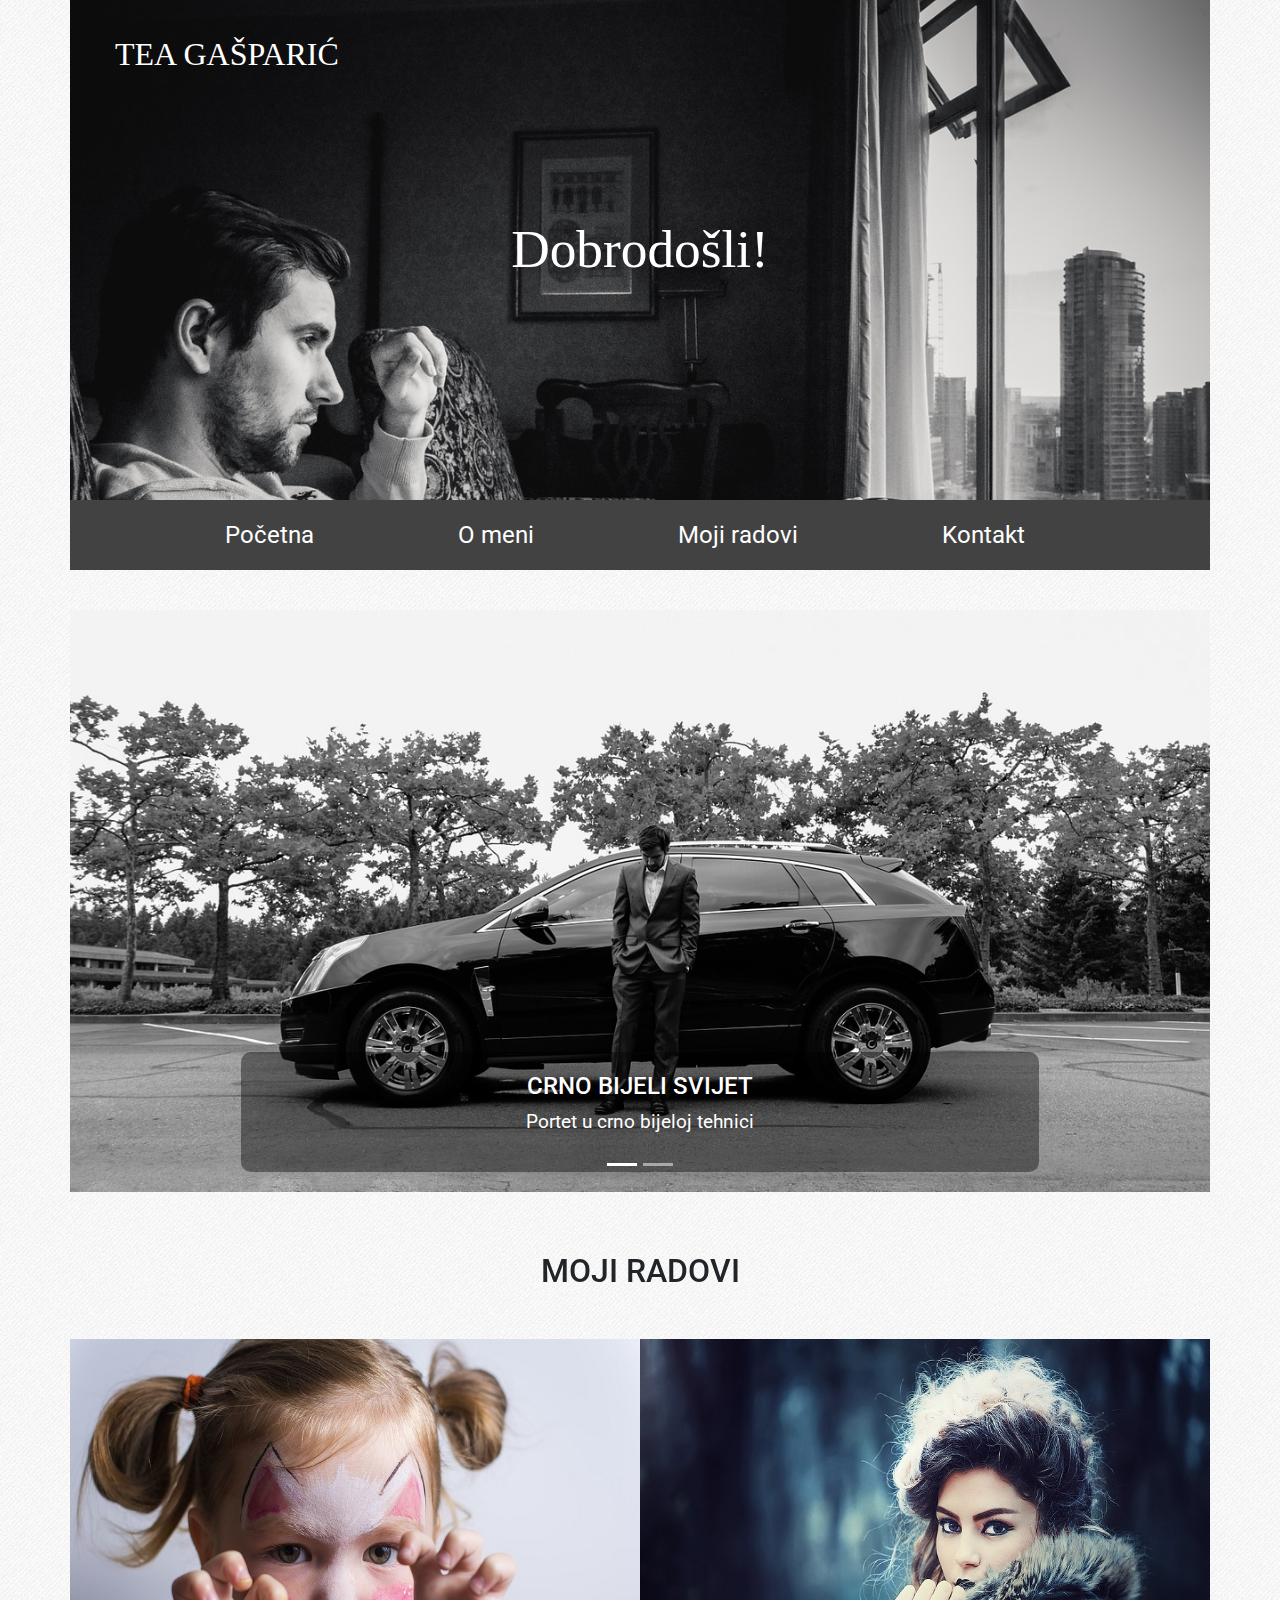
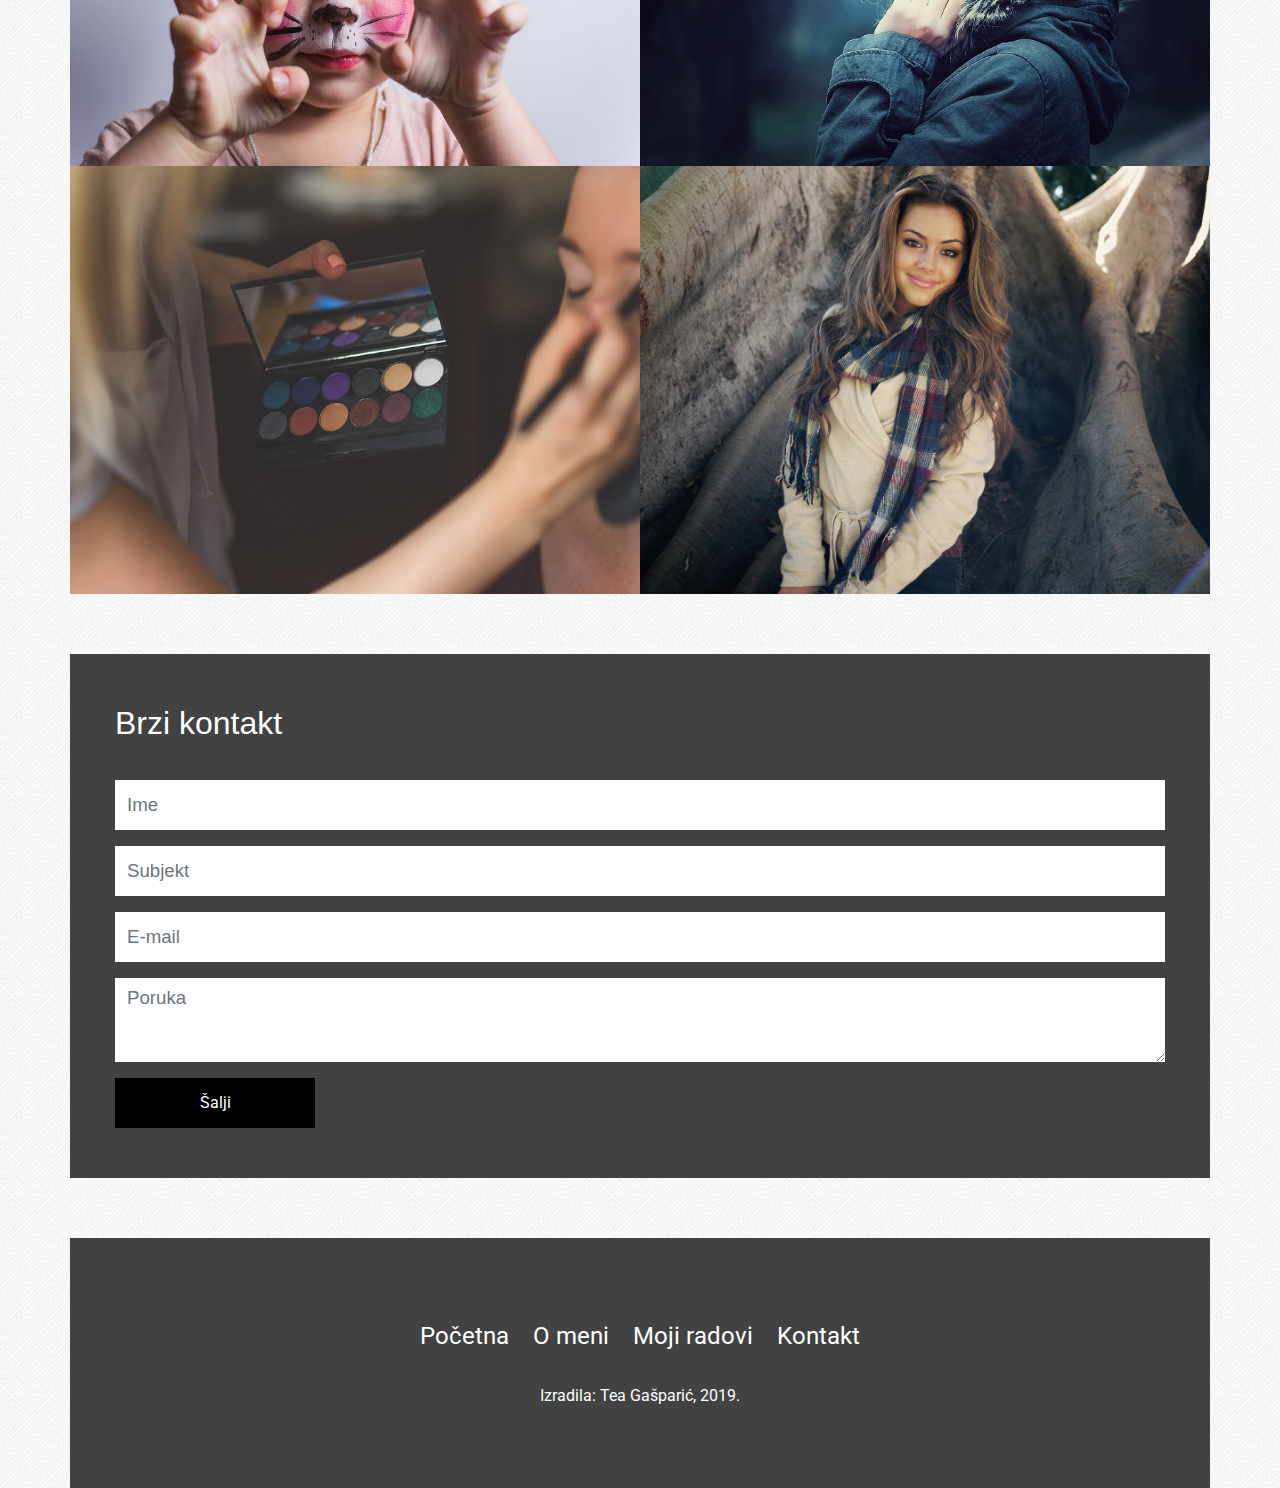
<file: index.html>
<!doctype html>
<html lang="hr">
	<head>
		<meta charset="utf-8">
		<meta name="viewport" content="width=device-width, initial-scale=1, shrink-to-fit=no">
		<title>Tea Gašparić, portfolio</title>
		<link rel="stylesheet" href="bootstrap/bootstrap.min.css">
		<link href="https://fonts.googleapis.com/css?family=Lobster|Roboto" rel="stylesheet">
		<link rel="stylesheet" href="https://use.fontawesome.com/releases/v5.5.0/css/all.css">
		<link rel="stylesheet" href="lightbox/css/lightbox.css">
		<link rel="stylesheet" href="style.css">
	</head>
	<body>
		<div class="container">
			<!-- ************** Zaglavlje / početak ************** -->
			<div class="row zaglavlje">
				<div class="col">
					<a href="index.html">Tea Gašparić</a>
					<p>Dobrodošli!</p>
				</div>
			</div>
			<!-- ************** Zaglavlje / kraj ************** -->

			<!-- ************** Navigacija / početak ************** -->
			<div class="row navigacija">
				<div class="col">
					<div class="hamburger">
						<span class="fas fa-bars"></span>
					</div>
					<ul class="main-menu">
						<li><a href="index.html">Početna</a></li>
						<li><a href="o_meni.html">O meni</a></li>
						<li><a href="moji_radovi.html">Moji radovi</a></li>
						<li><a href="kontakt.html">Kontakt</a></li>
					</ul>
				</div>
			</div>
			<!-- ************** Navigacija / kraj ************** -->

			<!-- ************** Carousel / početak ************** -->
			<div class="row slider">
				<div class="col">
					<div id="carouselIndicators" class="carousel slide carousel-fade" data-ride="carousel">
						<ol class="carousel-indicators">
							<!-- ************** Indikatori / početak ************** -->
							<li data-target="#carouselIndicators" data-slide-to="0" class="active"></li>
							<li data-target="#carouselIndicators" data-slide-to="1"></li>

							<!-- ************** Indikatori / kraj ************** -->
						</ol>
						<div class="carousel-inner">
							<!-- ************** Slideovi / početak ************** -->
							<div class="carousel-item active">
								<img class="d-block w-100" src="slike/slika1_slider.jpg" alt="Prvi slide">
								<div class="carousel-caption d-none d-md-block">
									<h2>Crno bijeli svijet</h2>
									<p>Portet u crno bijeloj tehnici</p>
								</div>
							</div>
							<div class="carousel-item">
								<img class="d-block w-100" src="slike/slika2_slider.jpg" alt="Drugi slide">
								<div class="carousel-caption d-none d-md-block">
									<h2>Model</h2>
									<p>Portret za reklamu</p>
								</div>
							</div>

							<!-- ************** Slideovi / kraj ************** -->
						</div>
						<a class="carousel-control-prev" href="#carouselIndicators" role="button" data-slide="prev">
							<span class="carousel-control-prev-icon" aria-hidden="true"></span>
						</a>
						<a class="carousel-control-next" href="#carouselIndicators" role="button" data-slide="next">
							<span class="carousel-control-next-icon" aria-hidden="true"></span>
						</a>
					</div>
				</div>
			</div>
			<!-- ************** Carousel / kraj ************** -->

			<!-- ************** Galerija / početak ************** -->
			<div class="row galerija">
				<div class="col-12">
					<h1>Moji radovi</h1>
				</div>

				<!-- ************** Prva slika / početak ************** -->
				<div class="col-12 col-md-6 slika">
					<div class="maska">
						<p>
							<a href="slike/slika1_velika.jpg" data-lightbox="galerija" class="naziv-rada">Maškare</a>
							<a href="" class="kategorija">Portet</a>
						</p>
					</div>
					<img src="slike/slika1_mala.jpg" class="img-fluid">
				</div>
				<!-- ************** Prva slika / kraj ************** -->

				<!-- ************** Druga slika / početak ************** -->
				<div class="col-12 col-md-6 slika">
					<div class="maska">
						<p>
							<a href="slike/slika2_velika.jpg" data-lightbox="galerija" class="naziv-rada">Poziranje</a>
							<a href="" class="kategorija">Portret</a>
						</p>
					</div>
					<img src="slike/slika2_mala.jpg" class="img-fluid">
				</div>
				<!-- ************** Druga slika / kraj ************** -->

				<!-- ************** Treća slika / početak ************** -->
				<div class="col-12 col-md-6 slika">
					<div class="maska">
						<p>
							<a href="slike/slika3_velika.jpg" data-lightbox="galerija" class="naziv-rada">U akciji</a>
							<a href="" class="kategorija">Portret</a>
						</p>
					</div>
					<img src="slike/slika3_mala.jpg" class="img-fluid">
				</div>
				<!-- ************** Treća slika / kraj ************** -->


				<!-- ************** Četvrta slika / početak ************** -->
				<div class="col-12 col-md-6 slika">
					<div class="maska">
						<p>
							<a href="slike/slika4_velika.jpg" data-lightbox="galerija" class="naziv-rada">Model</a>
							<a href="" class="kategorija">Portret</a>
						</p>
					</div>
					<img src="slike/slika4_mala.jpg" class="img-fluid">
				</div>
				<!-- ************** Četvrta slika / kraj ************** -->


			</div>
			<!-- ************** Galerija / kraj ************** -->

			<!-- ************** Kontakt / početak ************** -->
			<div class="row kontakt">
				<div class="col">
					<h1>Brzi kontakt</h1>
					<form action="" method="post">
						<div class="form-group">
							<input type="text" class="form-control" id="name" placeholder="Ime">
						</div>
						<div class="form-group">
							<input type="text" class="form-control" id="subject" placeholder="Subjekt">
						</div>
						<div class="form-group">
							<input type="email" class="form-control" id="e-mail" placeholder="E-mail">
						</div>
						<div class="form-group">
							<textarea class="form-control" id="message" rows="3" placeholder="Poruka"></textarea>
						</div>
						<button type="submit" class="btn btn-primary">Šalji</button>
					</form>
				</div>
			</div>
			<!-- ************** Kontakt / kraj ************** -->

			<!-- ************** Footer / početak ************** -->
			<div class="row footer">
				<div class="col">
					<div class="footer-content">
						<ul>
							<li><a href="index.html">Početna</a></li>
							<li><a href="o_meni.html">O meni</a></li>
							<li><a href="moji_radovi.html">Moji radovi</a></li>
							<li><a href="kontakt.html">Kontakt</a></li>
						</ul>
						<p>Izradila: Tea Gašparić, 2019.</p>
					</div>
				</div>
			</div>
			<!-- ************** Footer / kraj ************** -->
		</div>
		<script src="bootstrap/jquery.min.js"></script>
		<script src="bootstrap/popper.min.js"></script>
		<script src="bootstrap/bootstrap.min.js"></script>
		<script src="lightbox/js/lightbox.js"></script>
		<script>
			$('.hamburger').click(function(){
				$('.main-menu').slideToggle();
			});
		</script>
	</body>
</html>
</file>
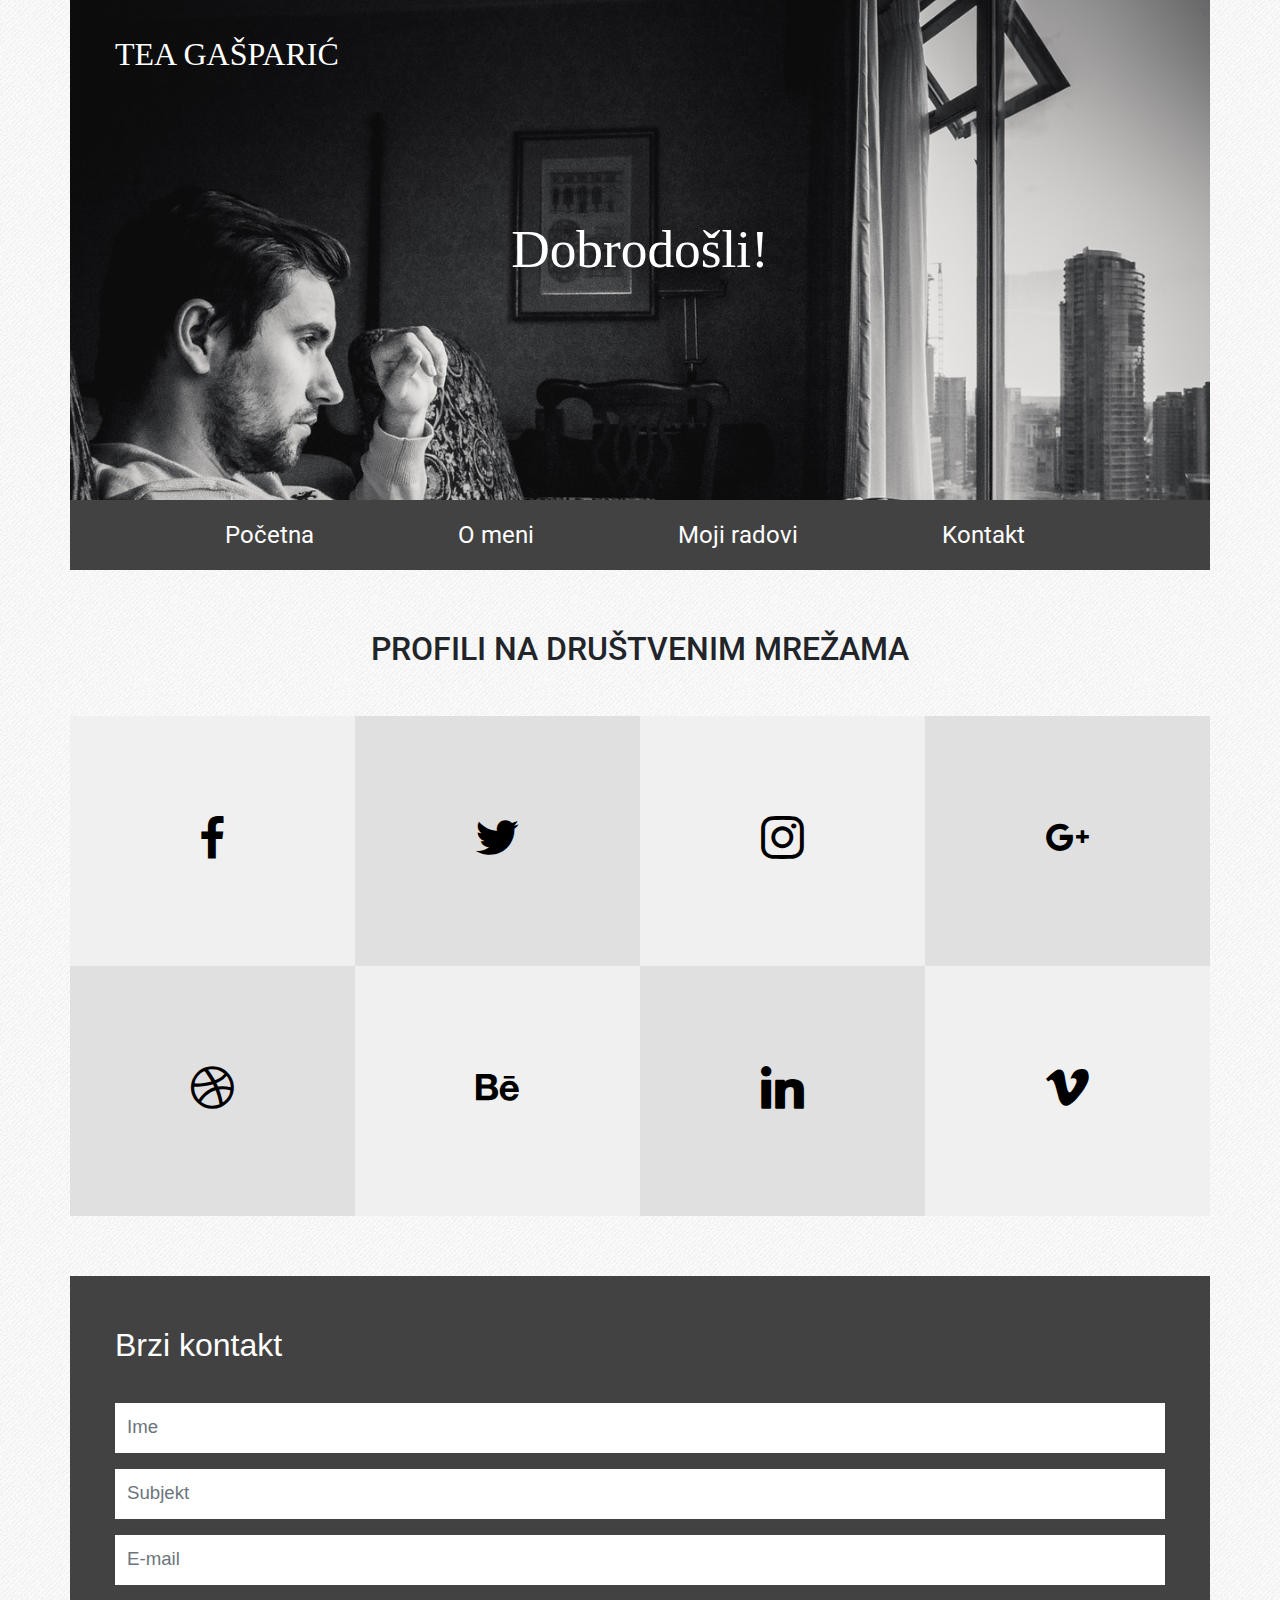
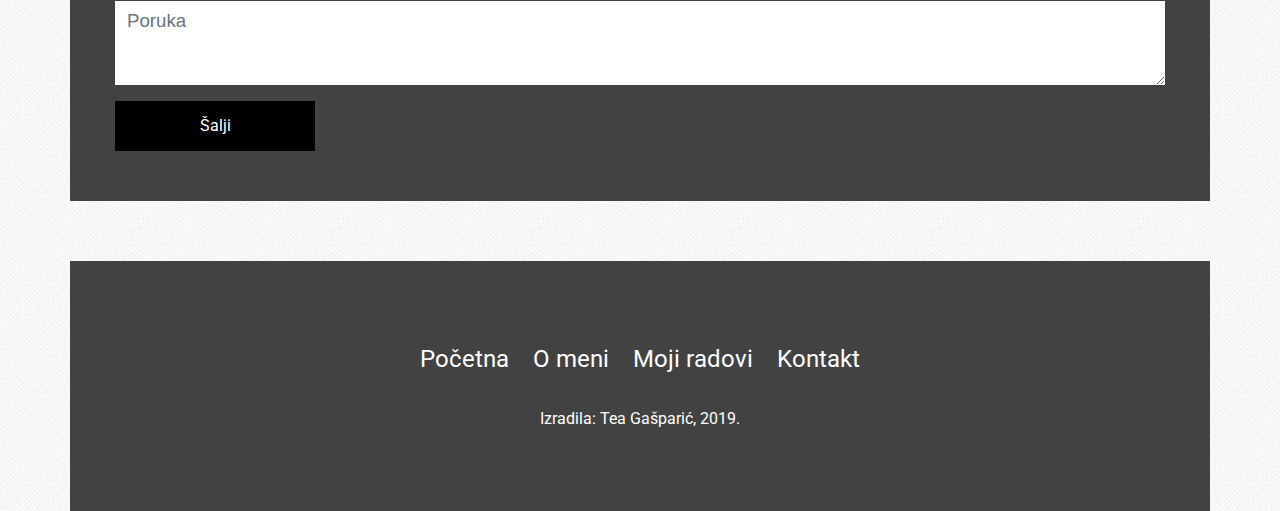
<file: kontakt.html>
<!doctype html>
<html lang="hr">
	<head>
		<meta charset="utf-8">
		<meta name="viewport" content="width=device-width, initial-scale=1, shrink-to-fit=no">
		<title>Tea Gašparić, portfolio</title>
		<link rel="stylesheet" href="bootstrap/bootstrap.min.css">
		<link href="https://fonts.googleapis.com/css?family=Lobster|Roboto" rel="stylesheet">
		<link rel="stylesheet" href="https://use.fontawesome.com/releases/v5.5.0/css/all.css">
		<link rel="stylesheet" href="lightbox/css/lightbox.css">
		<link rel="stylesheet" href="socicon/style.css">
		<link rel="stylesheet" href="style.css">
	</head>
	<body>
		<div class="container">
			<!-- ************** Zaglavlje / početak ************** -->
			<div class="row zaglavlje">
				<div class="col">
					<a href="index.html">Tea Gašparić</a>
					<p>Dobrodošli!</p>
				</div>
			</div>
			<!-- ************** Zaglavlje / kraj ************** -->

			<!-- ************** Navigacija / početak ************** -->
			<div class="row navigacija">
				<div class="col">
					<div class="hamburger">
						<span class="fas fa-bars"></span>
					</div>
					<ul class="main-menu">
						<li><a href="index.html">Početna</a></li>
						<li><a href="o_meni.html">O meni</a></li>
						<li><a href="moji_radovi.html">Moji radovi</a></li>
						<li><a href="kontakt.html">Kontakt</a></li>
					</ul>
				</div>
			</div>
			<!-- ************** Navigacija / kraj ************** -->

			<!-- ************** Društvene mreže / početak ************** -->
			<div class="row social-profiles">
				<div class="col-12">
					<h1>Profili na društvenim mrežama</h1>
				</div>
				<div class="col-md-3 social-profile svijetlo-siva"><p><a href="#"><span class="socicon-facebook"></span></a></p></div>
				<div class="col-md-3 social-profile tamno-siva"><p><a href="#"><span class="socicon-twitter"></span></a></p></div>
				<div class="col-md-3 social-profile svijetlo-siva"><p><a href="#"><span class="socicon-instagram"></span></a></p></div>
				<div class="col-md-3 social-profile tamno-siva"><p><a href="#"><span class="socicon-googleplus"></span></a></p></div>
				<div class="col-md-3 social-profile tamno-siva"><p><a href="#"><span class="socicon-dribbble"></span></a></p></div>
				<div class="col-md-3 social-profile svijetlo-siva"><p><a href="#"><span class="socicon-behance"></span></a></p></div>
				<div class="col-md-3 social-profile tamno-siva"><p><a href="#"><span class="socicon-linkedin"></span></a></p></div>
				<div class="col-md-3 social-profile svijetlo-siva"><p><a href="#"><span class="socicon-vimeo"></span></a></p></div>
			</div>

			<!-- ************** Društvene mreže / kraj ************** -->

			<!-- ************** Kontakt / početak ************** -->
			<div class="row kontakt">
				<div class="col">
					<h1>Brzi kontakt</h1>
					<form action="" method="post">
						<div class="form-group">
							<input type="text" class="form-control" id="name" placeholder="Ime">
						</div>
						<div class="form-group">
							<input type="text" class="form-control" id="subject" placeholder="Subjekt">
						</div>
						<div class="form-group">
							<input type="email" class="form-control" id="e-mail" placeholder="E-mail">
						</div>
						<div class="form-group">
							<textarea class="form-control" id="message" rows="3" placeholder="Poruka"></textarea>
						</div>
						<button type="submit" class="btn btn-primary">Šalji</button>
					</form>
				</div>
			</div>
			<!-- ************** Kontakt / kraj ************** -->

			<!-- ************** Footer / početak ************** -->
			<div class="row footer">
				<div class="col">
					<div class="footer-content">
						<ul>
							<li><a href="index.html">Početna</a></li>
							<li><a href="o_meni.html">O meni</a></li>
							<li><a href="moji_radovi.html">Moji radovi</a></li>
							<li><a href="kontakt.html">Kontakt</a></li>
						</ul>
						<p>Izradila: Tea Gašparić, 2019.</p>
					</div>
				</div>
			</div>
			<!-- ************** Footer / kraj ************** -->
		</div>
		<script src="bootstrap/jquery.min.js"></script>
		<script src="bootstrap/popper.min.js"></script>
		<script src="bootstrap/bootstrap.min.js"></script>
		<script src="lightbox/js/lightbox.js"></script>
		<script>
			$('.hamburger').click(function(){
				$('.main-menu').slideToggle();
			});
		</script>
	</body>
</html>
</file>
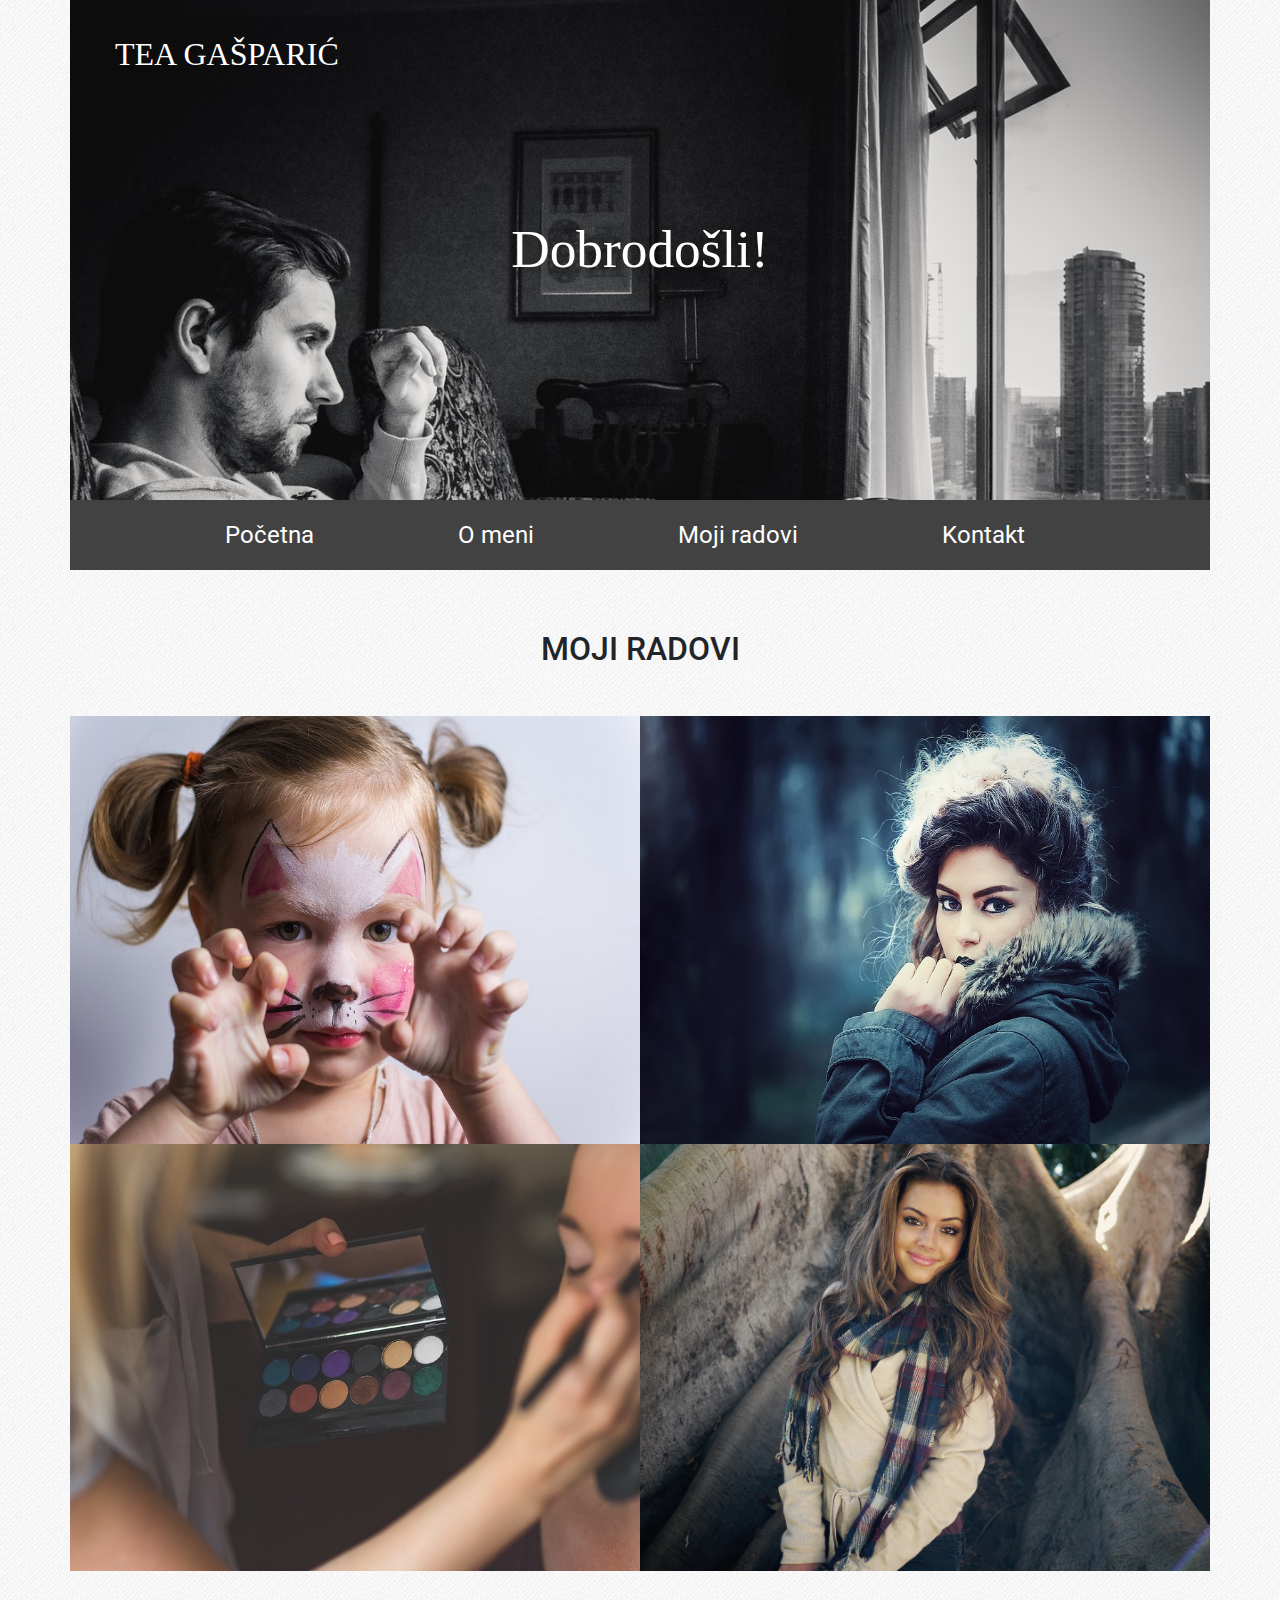
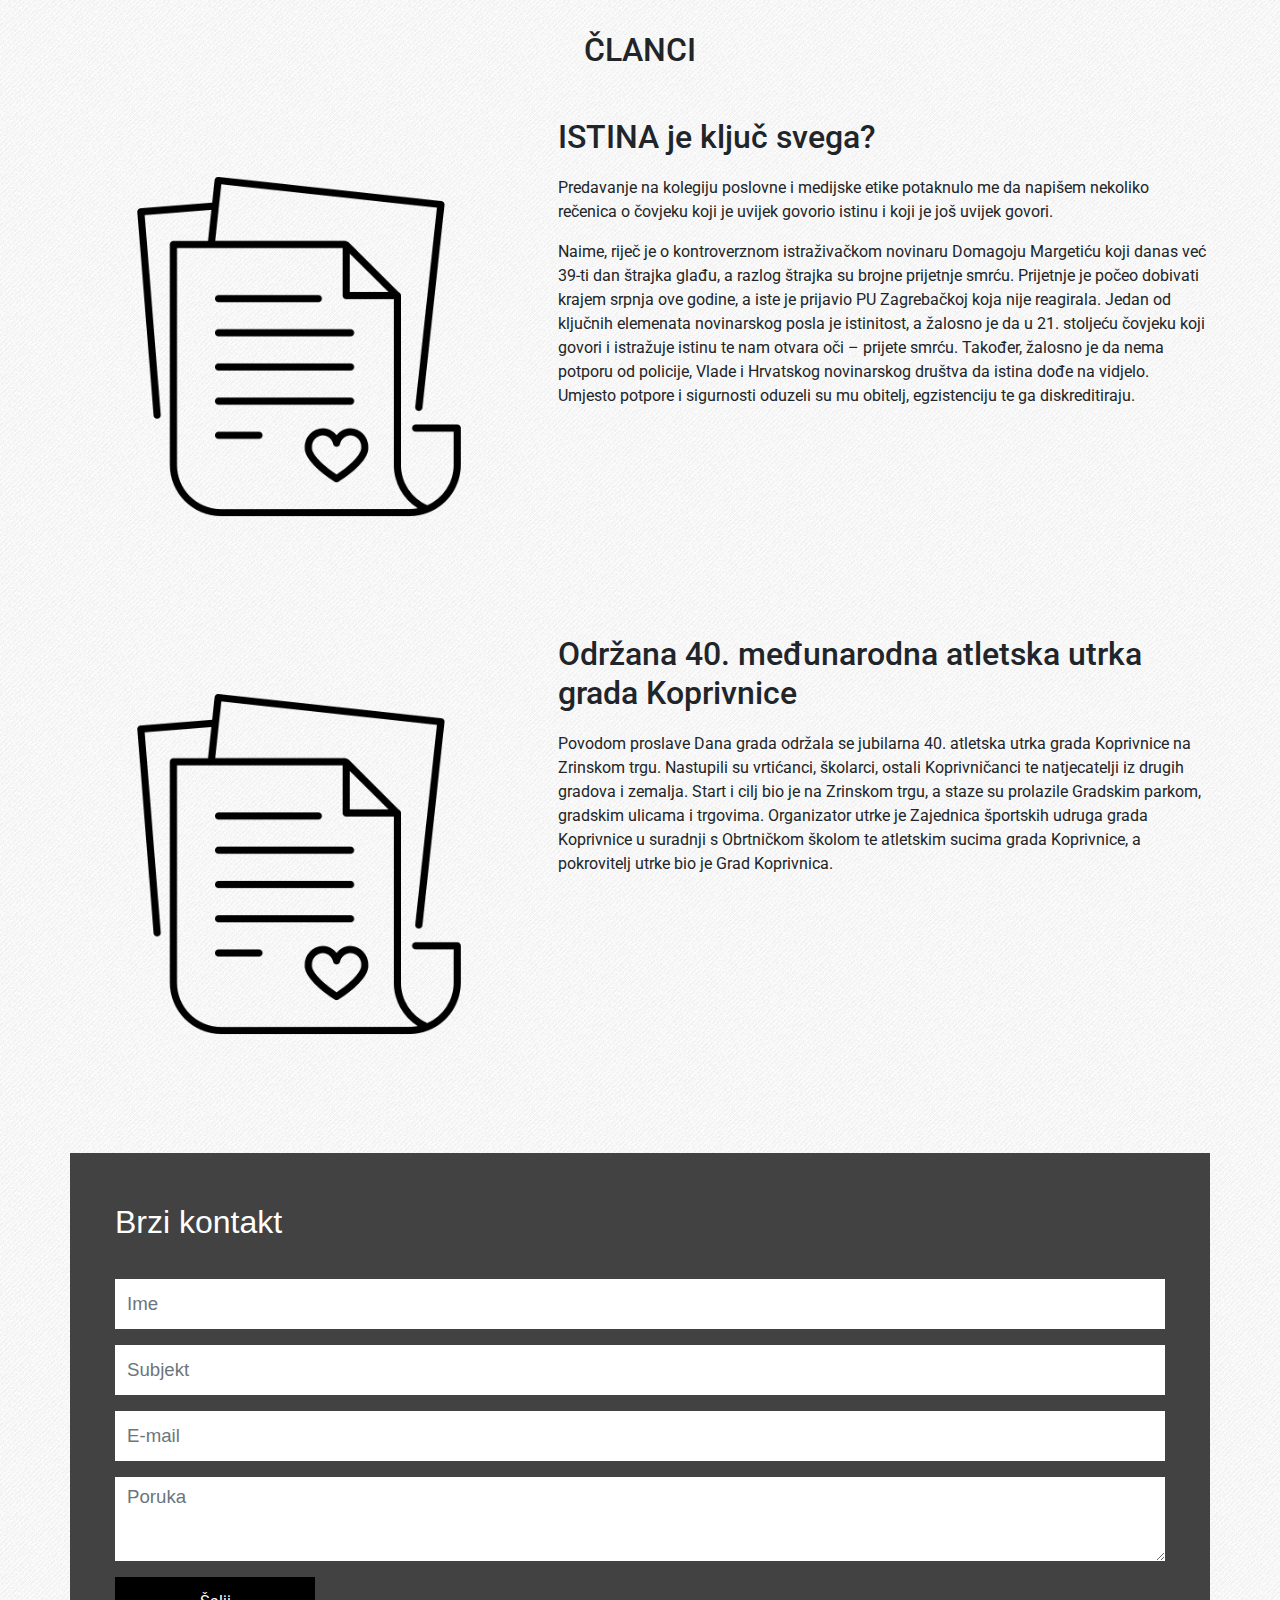
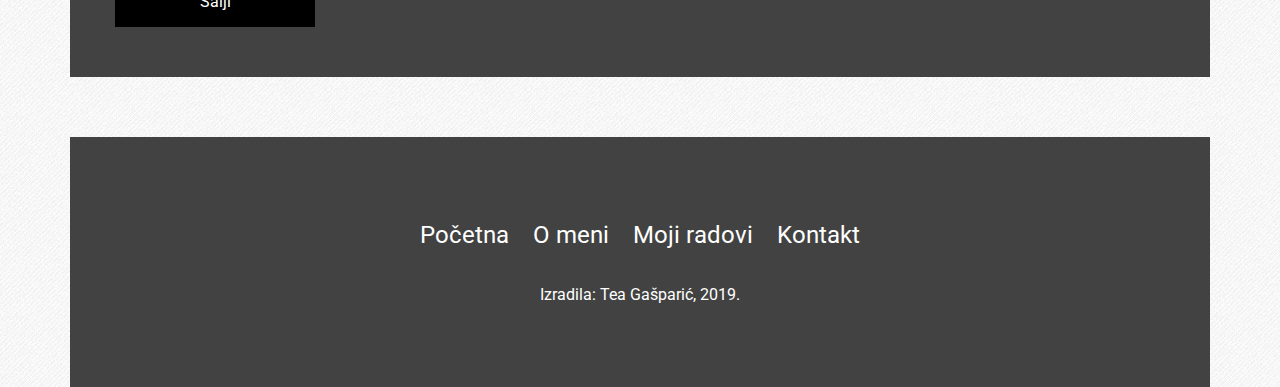
<file: moji_radovi.html>
<!doctype html>
<html lang="hr">
	<head>
		<meta charset="utf-8">
		<meta name="viewport" content="width=device-width, initial-scale=1, shrink-to-fit=no">
		<title>Tea Gašparić, portfolio</title>
		<link rel="stylesheet" href="bootstrap/bootstrap.min.css">
		<link href="https://fonts.googleapis.com/css?family=Lobster|Roboto" rel="stylesheet">
		<link rel="stylesheet" href="https://use.fontawesome.com/releases/v5.5.0/css/all.css">
		<link rel="stylesheet" href="lightbox/css/lightbox.css">
		<link rel="stylesheet" href="style.css">
	</head>
	<body>
		<div class="container">
			<!-- ************** Zaglavlje / početak ************** -->
			<div class="row zaglavlje">
				<div class="col">
					<a href="index.html">Tea Gašparić</a>
					<p>Dobrodošli!</p>
				</div>
			</div>
			<!-- ************** Zaglavlje / kraj ************** -->

			<!-- ************** Navigacija / početak ************** -->
			<div class="row navigacija">
				<div class="col">
					<div class="hamburger">
						<span class="fas fa-bars"></span>
					</div>
					<ul class="main-menu">
						<li><a href="index.html">Početna</a></li>
						<li><a href="o_meni.html">O meni</a></li>
						<li><a href="moji_radovi.html">Moji radovi</a></li>
						<li><a href="kontakt.html">Kontakt</a></li>
					</ul>
				</div>
			</div>
			<!-- ************** Navigacija / kraj ************** -->

			<!-- ************** Galerija / početak ************** -->
			<div class="row galerija">
				<div class="col-12">
					<h1>Moji radovi</h1>
				</div>

				<!-- ************** Prva slika / početak ************** -->
				<div class="col-12 col-md-6 slika">
					<div class="maska">
						<p>
							<a href="slike/slika1_velika.jpg" data-lightbox="galerija" class="naziv-rada">Maškare</a>
							<a href="" class="kategorija">Portet</a>
						</p>
					</div>
					<img src="slike/slika1_mala.jpg" class="img-fluid">
				</div>
				<!-- ************** Prva slika / kraj ************** -->

				<!-- ************** Druga slika / početak ************** -->
				<div class="col-12 col-md-6 slika">
					<div class="maska">
						<p>
							<a href="slike/slika2_velika.jpg" data-lightbox="galerija" class="naziv-rada">Poziranje</a>
							<a href="" class="kategorija">Portret</a>
						</p>
					</div>
					<img src="slike/slika2_mala.jpg" class="img-fluid">
				</div>
				<!-- ************** Druga slika / kraj ************** -->

				<!-- ************** Treća slika / početak ************** -->
				<div class="col-12 col-md-6 slika">
					<div class="maska">
						<p>
							<a href="slike/slika3_velika.jpg" data-lightbox="galerija" class="naziv-rada">U akciji</a>
							<a href="" class="kategorija">Portret</a>
						</p>
					</div>
					<img src="slike/slika3_mala.jpg" class="img-fluid">
				</div>
				<!-- ************** Treća slika / kraj ************** -->


				<!-- ************** Četvrta slika / početak ************** -->
				<div class="col-12 col-md-6 slika">
					<div class="maska">
						<p>
							<a href="slike/slika4_velika.jpg" data-lightbox="galerija" class="naziv-rada">Model</a>
							<a href="" class="kategorija">Portret</a>
						</p>
					</div>
					<img src="slike/slika4_mala.jpg" class="img-fluid">
				</div>
				<!-- ************** Četvrta slika / kraj ************** -->


			</div>
			<!-- ************** Galerija / kraj ************** -->



			<!-- ************** Članci / početak ************** -->

			<div class="row clanci">
				<div class="col-12">
					<h1>Članci</h1>
				</div>
				<div class="row clanak">
					<div class="col-md-5">
						<img src="slike/clanak.jpg" class="img-fluid">
					</div>
					<div class="col-md-7">
						<h2>ISTINA je ključ svega?</h2>
						<p>Predavanje na kolegiju poslovne i medijske etike potaknulo me da napišem nekoliko rečenica o čovjeku koji je uvijek govorio istinu i koji je još uvijek govori.</p>
						<p>Naime, riječ je o kontroverznom istraživačkom novinaru Domagoju Margetiću koji danas već 39-ti dan štrajka glađu, a razlog štrajka su brojne prijetnje smrću. Prijetnje je počeo dobivati krajem srpnja ove godine, a iste je prijavio PU Zagrebačkoj koja nije reagirala.

Jedan od ključnih elemenata novinarskog posla je  istinitost, a žalosno je da u 21. stoljeću čovjeku koji govori i istražuje istinu te nam otvara oči – prijete smrću. Također, žalosno je da nema potporu od policije, Vlade i Hrvatskog novinarskog društva da istina dođe na vidjelo. Umjesto potpore i sigurnosti oduzeli su mu obitelj, egzistenciju te ga diskreditiraju.</p>
					</div>
				</div>
				<div class="row clanak mt-60">
					<div class="col-md-5">
						<img src="slike/clanak.jpg" class="img-fluid">
					</div>
					<div class="col-md-7">
						<h2>Održana 40. međunarodna atletska utrka grada Koprivnice</h2>

						<p>Povodom proslave Dana grada održala se jubilarna 40. atletska utrka grada Koprivnice na Zrinskom trgu.

Nastupili su vrtićanci, školarci, ostali Koprivničanci te natjecatelji iz drugih gradova i zemalja.
Start i cilj bio je na Zrinskom trgu, a staze su prolazile Gradskim parkom, gradskim ulicama i trgovima.

Organizator utrke je Zajednica športskih udruga grada Koprivnice u suradnji s Obrtničkom školom te atletskim sucima grada Koprivnice, a pokrovitelj utrke bio je Grad Koprivnica.</p>
				</div>
	</div>

			</div>

			<!-- ************** Članci / kraj ************** -->
			
			<div id="disqus_thread"></div>
<script>

/**
*  RECOMMENDED CONFIGURATION VARIABLES: EDIT AND UNCOMMENT THE SECTION BELOW TO INSERT DYNAMIC VALUES FROM YOUR PLATFORM OR CMS.
*  LEARN WHY DEFINING THESE VARIABLES IS IMPORTANT: https://disqus.com/admin/universalcode/#configuration-variables*/
/*
var disqus_config = function () {
this.page.url = PAGE_URL;  // Replace PAGE_URL with your page's canonical URL variable
this.page.identifier = PAGE_IDENTIFIER; // Replace PAGE_IDENTIFIER with your page's unique identifier variable
};
*/
(function() { // DON'T EDIT BELOW THIS LINE
var d = document, s = d.createElement('script');
s.src = 'https://moj-portfolio.disqus.com/embed.js';
s.setAttribute('data-timestamp', +new Date());
(d.head || d.body).appendChild(s);
})();
</script>
<noscript>Please enable JavaScript to view the <a href="https://disqus.com/?ref_noscript">comments powered by Disqus.</a></noscript>
                            

			<!-- ************** Kontakt / početak ************** -->
			<div class="row kontakt">
				<div class="col">
					<h1>Brzi kontakt</h1>
					<form action="" method="post">
						<div class="form-group">
							<input type="text" class="form-control" id="name" placeholder="Ime">
						</div>
						<div class="form-group">
							<input type="text" class="form-control" id="subject" placeholder="Subjekt">
						</div>
						<div class="form-group">
							<input type="email" class="form-control" id="e-mail" placeholder="E-mail">
						</div>
						<div class="form-group">
							<textarea class="form-control" id="message" rows="3" placeholder="Poruka"></textarea>
						</div>
						<button type="submit" class="btn btn-primary">Šalji</button>
					</form>
				</div>
			</div>
			<!-- ************** Kontakt / kraj ************** -->

			<!-- ************** Footer / početak ************** -->
			<div class="row footer">
				<div class="col">
					<div class="footer-content">
						<ul>
							<li><a href="index.html">Početna</a></li>
							<li><a href="o_meni.html">O meni</a></li>
							<li><a href="moji_radovi.html">Moji radovi</a></li>
							<li><a href="kontakt.html">Kontakt</a></li>
						</ul>
						<p>Izradila: Tea Gašparić, 2019.</p>
					</div>
				</div>
			</div>
			<!-- ************** Footer / kraj ************** -->
		</div>
		<script src="bootstrap/jquery.min.js"></script>
		<script src="bootstrap/popper.min.js"></script>
		<script src="bootstrap/bootstrap.min.js"></script>
		<script src="lightbox/js/lightbox.js"></script>
		<script>
			$('.hamburger').click(function(){
				$('.main-menu').slideToggle();
			});
		</script>
	</body>
</html>
</file>
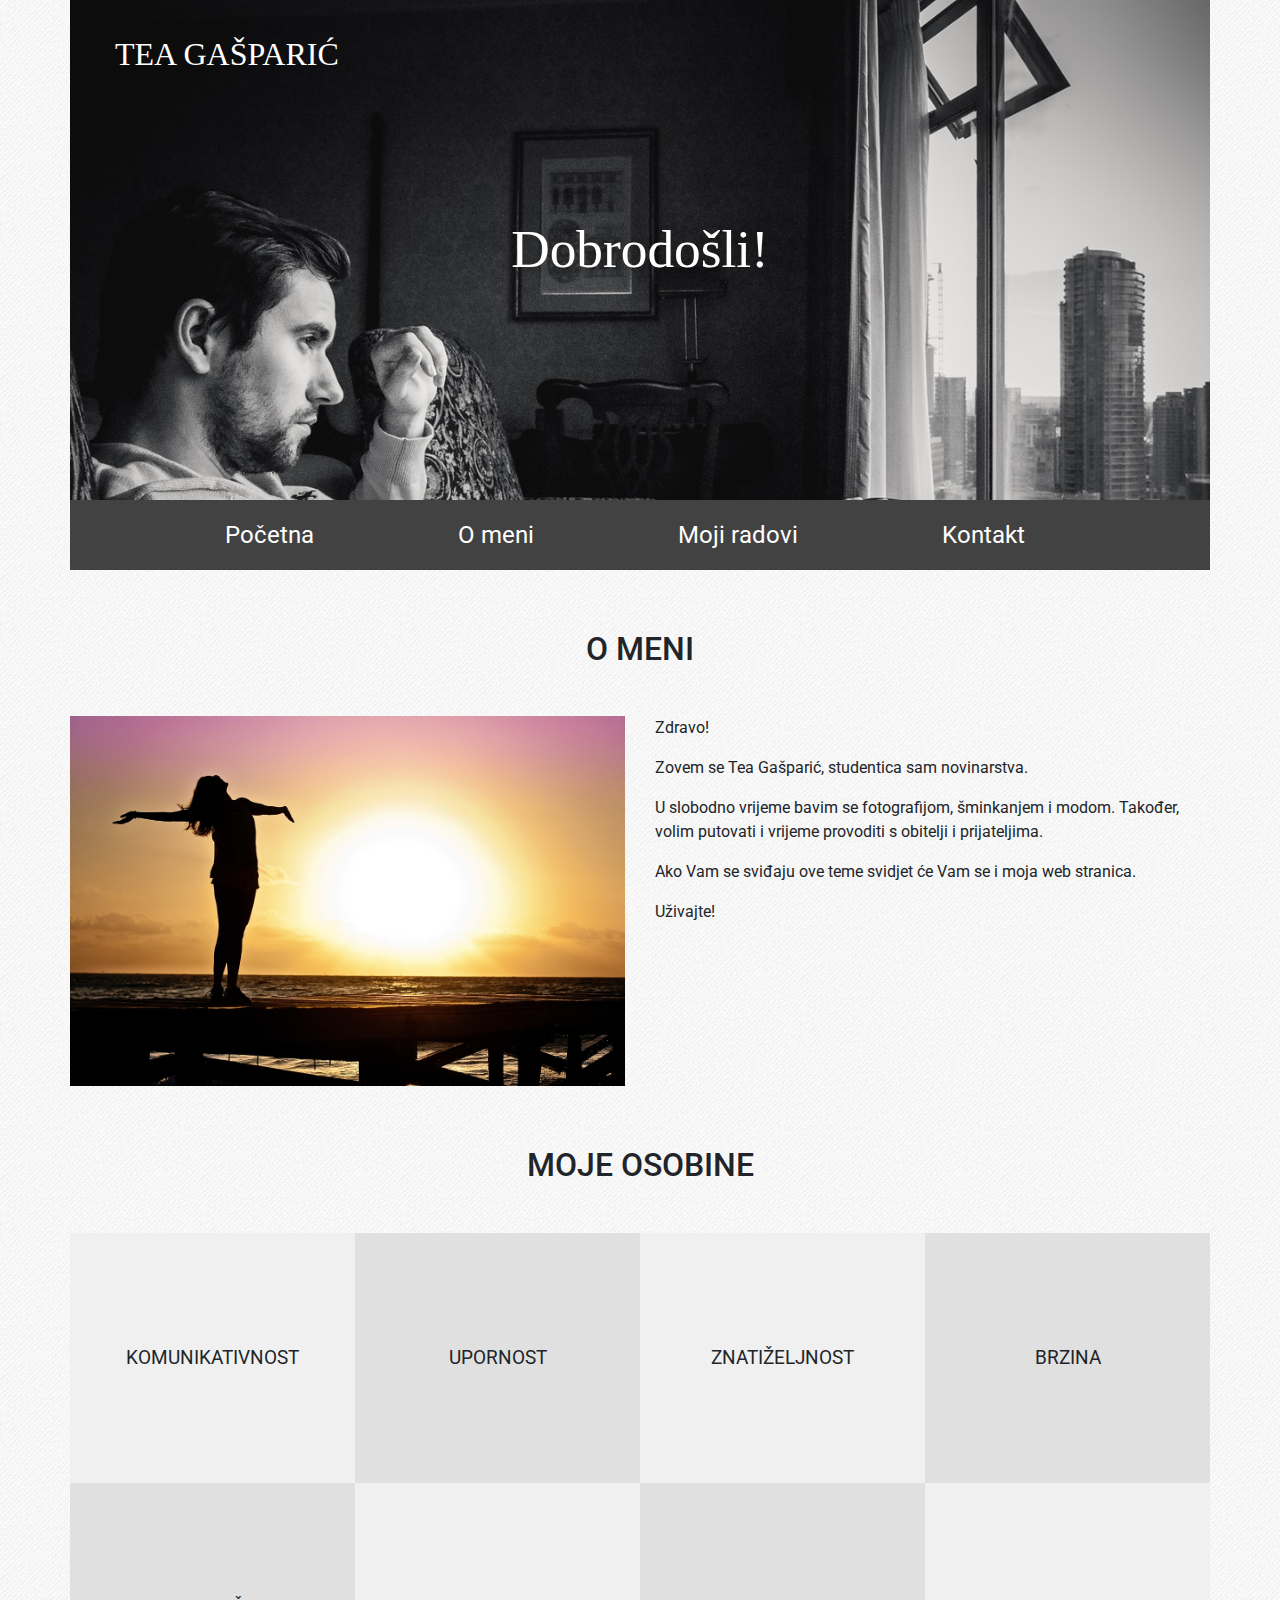
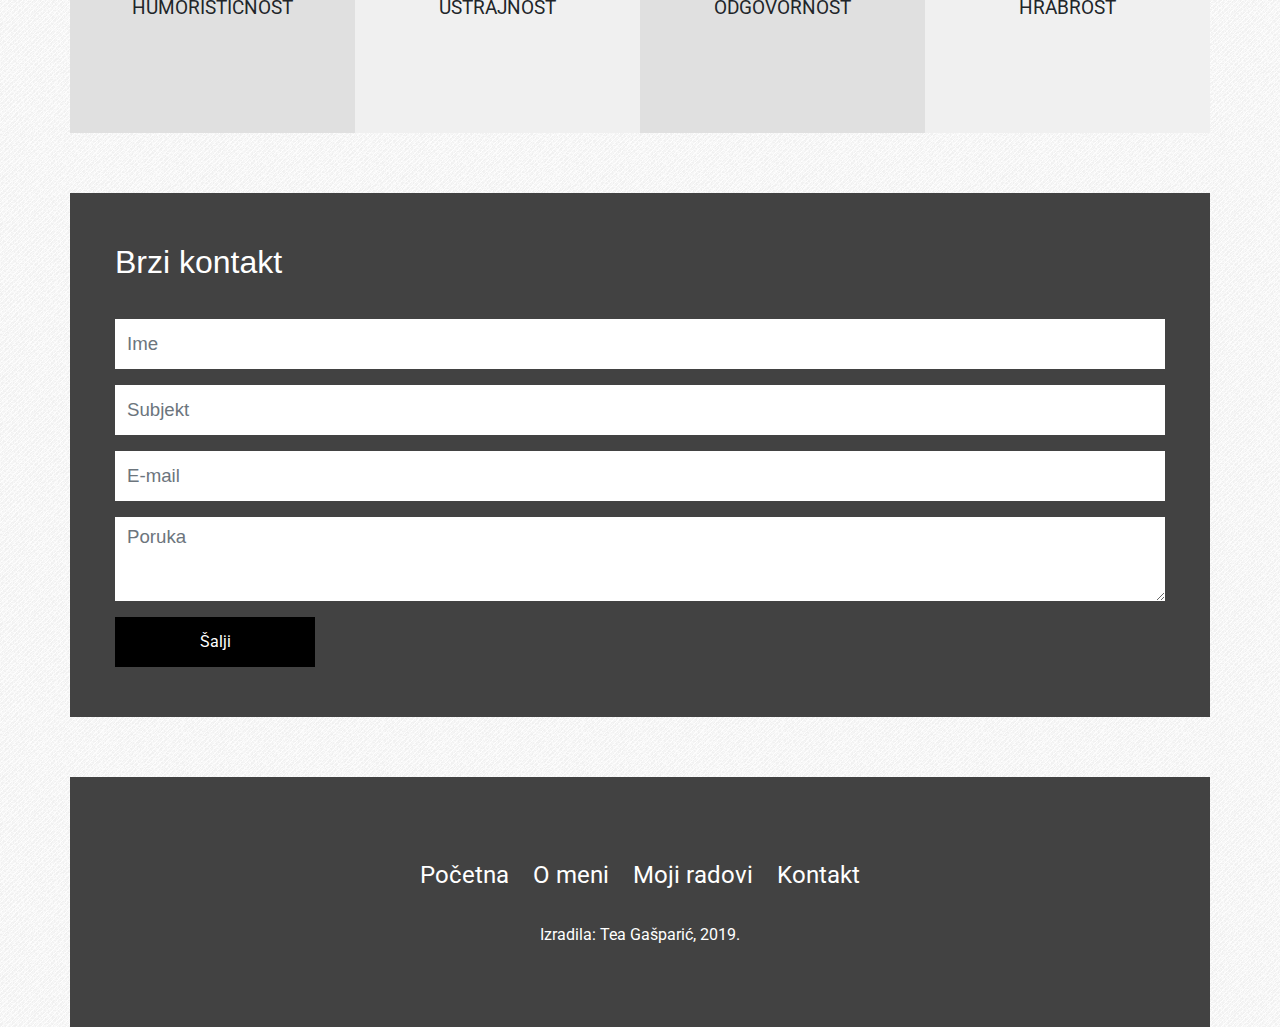
<file: o_meni.html>
<!doctype html>
<html lang="hr">
	<head>
		<meta charset="utf-8">
		<meta name="viewport" content="width=device-width, initial-scale=1, shrink-to-fit=no">
		<title>Tea Gašparić, portfolio</title>
		<link rel="stylesheet" href="bootstrap/bootstrap.min.css">
		<link href="https://fonts.googleapis.com/css?family=Lobster|Roboto" rel="stylesheet">
		<link rel="stylesheet" href="https://use.fontawesome.com/releases/v5.5.0/css/all.css">
		<link rel="stylesheet" href="lightbox/css/lightbox.css">
		<link rel="stylesheet" href="style.css">
	</head>
	<body>
		<div class="container">
			<!-- ************** Zaglavlje / početak ************** -->
			<div class="row zaglavlje">
				<div class="col">
					<a href="index.html">Tea Gašparić</a>
					<p>Dobrodošli!</p>
				</div>
			</div>
			<!-- ************** Zaglavlje / kraj ************** -->

			<!-- ************** Navigacija / početak ************** -->
			<div class="row navigacija">
				<div class="col">
					<div class="hamburger">
						<span class="fas fa-bars"></span>
					</div>
					<ul class="main-menu">
						<li><a href="index.html">Početna</a></li>
						<li><a href="o_meni.html">O meni</a></li>
						<li><a href="moji_radovi.html">Moji radovi</a></li>
						<li><a href="kontakt.html">Kontakt</a></li>
					</ul>
				</div>
			</div>
			<!-- ************** Navigacija / kraj ************** -->

			<!-- ************** O meni / početak ************** -->

			<div class="row o-meni">
				<div class="col-12">
					<h1>O meni</h1>
				</div>
				<div class="row">
					<div class="col-md-6">
						<img src="slike/o_meni.jpg" class="img-fluid">
					</div>
					<div class="col-md-6">
						<p>Zdravo!</p>
<p>Zovem se Tea Gašparić, studentica sam novinarstva.
<p>U slobodno vrijeme bavim se fotografijom, šminkanjem i modom.
Također, volim putovati i vrijeme provoditi s obitelji i prijateljima.</p>

<p>Ako Vam se sviđaju ove teme svidjet će Vam se i moja web stranica.</p>
Uživajte!
</p>
					</div>
				</div>
			</div>

			<div class="row vjestine">
				<div class="col-12">
					<h1>Moje osobine</h1>
				</div>
				<div class="col-md-3 vjestina svijetlo-siva"><p>Komunikativnost</p></div>
				<div class="col-md-3 vjestina tamno-siva"><p>Upornost</p></div>
				<div class="col-md-3 vjestina svijetlo-siva"><p>Znatiželjnost</p></div>
				<div class="col-md-3 vjestina tamno-siva"><p>Brzina</p></div>
				<div class="col-md-3 vjestina tamno-siva"><p>Humorističnost</p></div>
				<div class="col-md-3 vjestina svijetlo-siva"><p>Ustrajnost</p></div>
				<div class="col-md-3 vjestina tamno-siva"><p>Odgovornost</p></div>
				<div class="col-md-3 vjestina svijetlo-siva"><p>Hrabrost</p></div>
			</div>

			<!-- ************** O meni / kraj ************** -->

			<!-- ************** Kontakt / početak ************** -->
			<div class="row kontakt">
				<div class="col">
					<h1>Brzi kontakt</h1>
					<form action="" method="post">
						<div class="form-group">
							<input type="text" class="form-control" id="name" placeholder="Ime">
						</div>
						<div class="form-group">
							<input type="text" class="form-control" id="subject" placeholder="Subjekt">
						</div>
						<div class="form-group">
							<input type="email" class="form-control" id="e-mail" placeholder="E-mail">
						</div>
						<div class="form-group">
							<textarea class="form-control" id="message" rows="3" placeholder="Poruka"></textarea>
						</div>
						<button type="submit" class="btn btn-primary">Šalji</button>
					</form>
				</div>
			</div>
			<!-- ************** Kontakt / kraj ************** -->

			<!-- ************** Footer / početak ************** -->
			<div class="row footer">
				<div class="col">
					<div class="footer-content">
						<ul>
							<li><a href="index.html">Početna</a></li>
							<li><a href="o_meni.html">O meni</a></li>
							<li><a href="moji_radovi.html">Moji radovi</a></li>
							<li><a href="kontakt.html">Kontakt</a></li>
						</ul>
						<p>Izradila: Tea Gašparić, 2019.</p>
					</div>
				</div>
			</div>
			<!-- ************** Footer / kraj ************** -->
		</div>
		<script src="bootstrap/jquery.min.js"></script>
		<script src="bootstrap/popper.min.js"></script>
		<script src="bootstrap/bootstrap.min.js"></script>
		<script src="lightbox/js/lightbox.js"></script>
		<script>
			$('.hamburger').click(function(){
				$('.main-menu').slideToggle();
			});
		</script>
	</body>
</html>
</file>
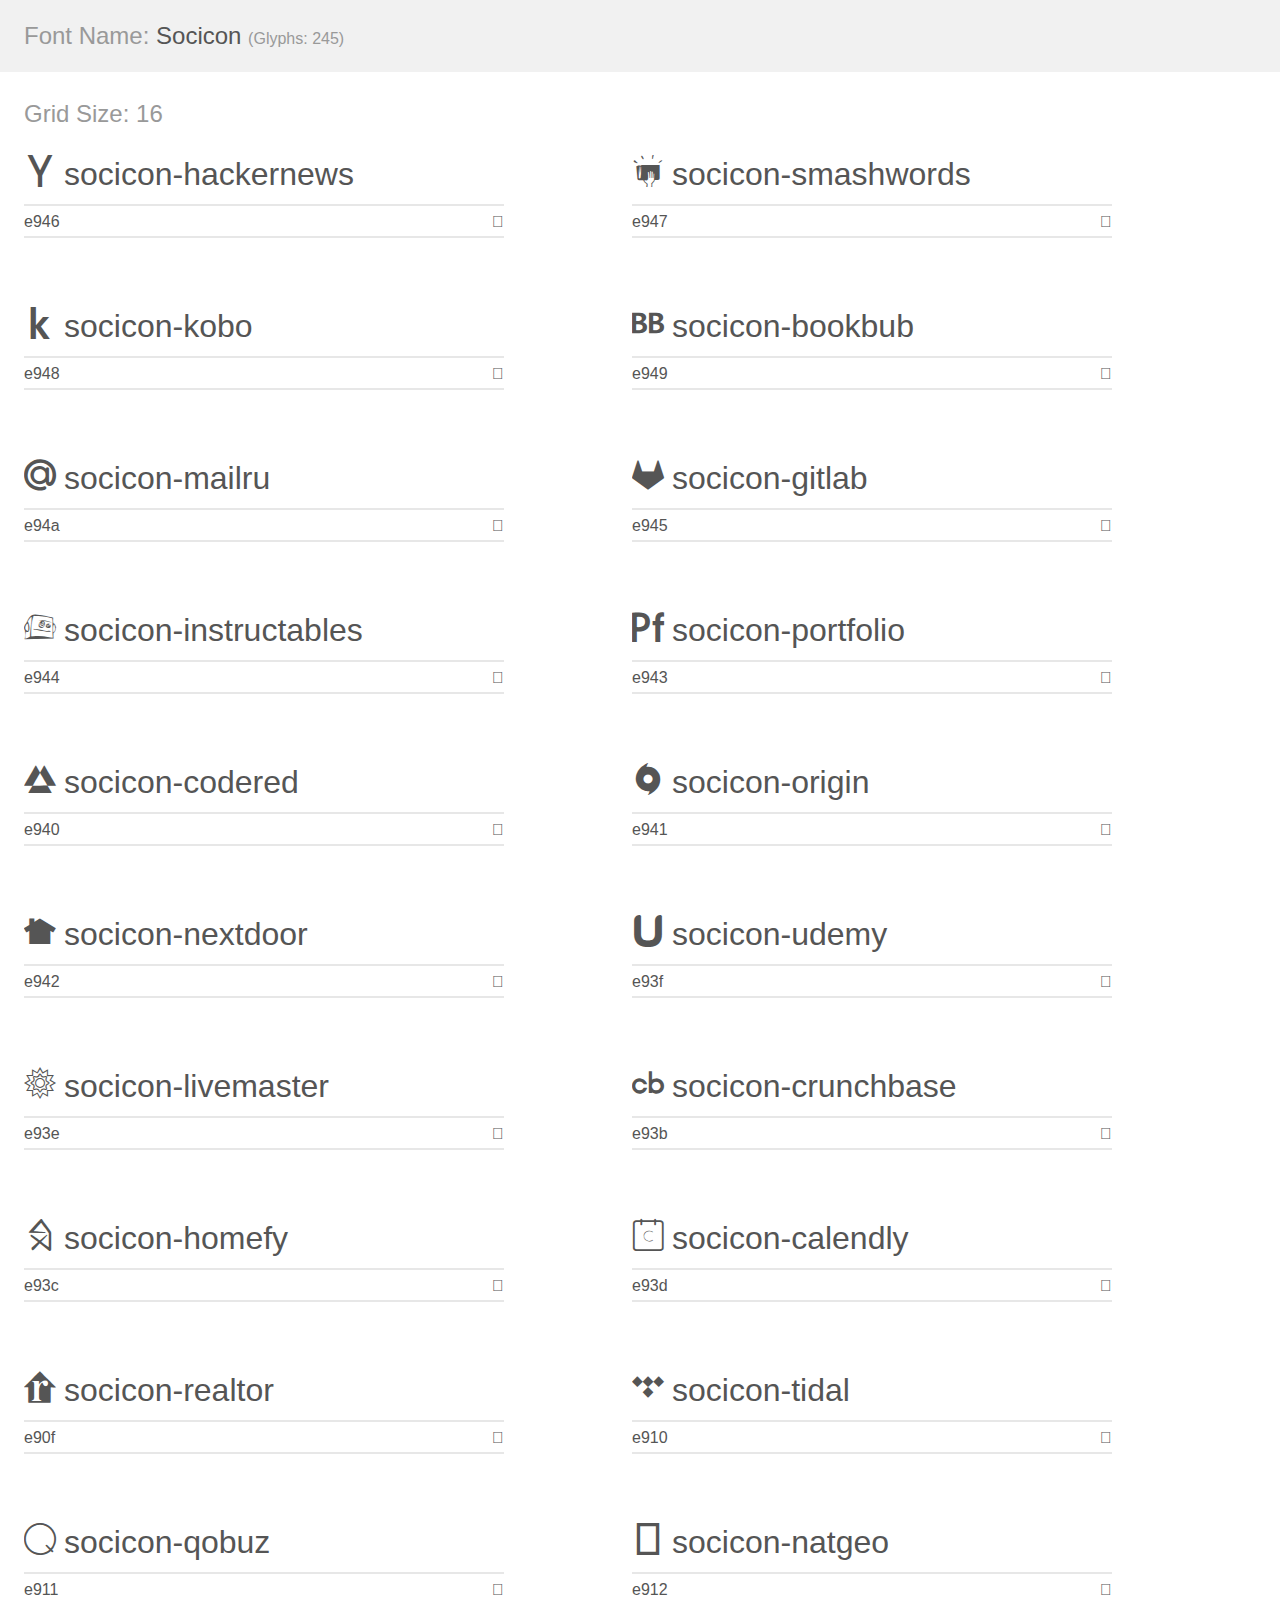
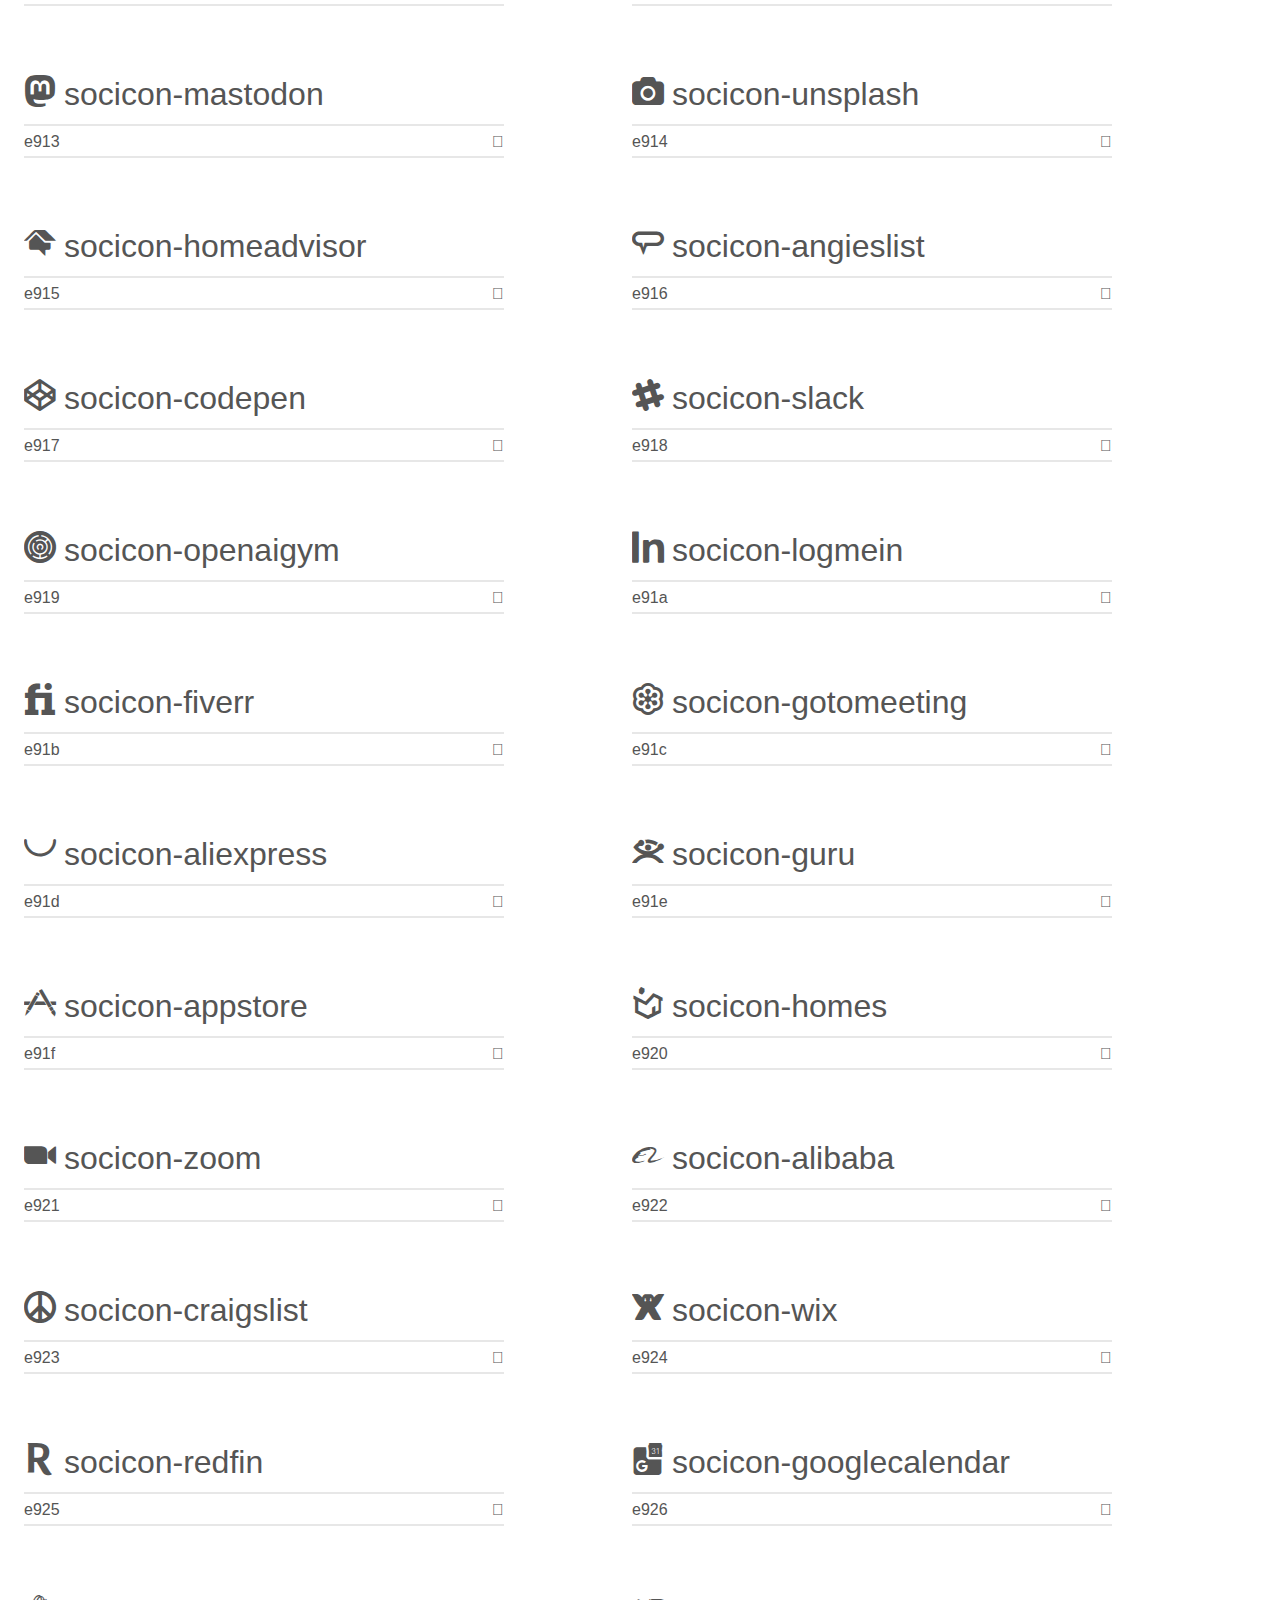
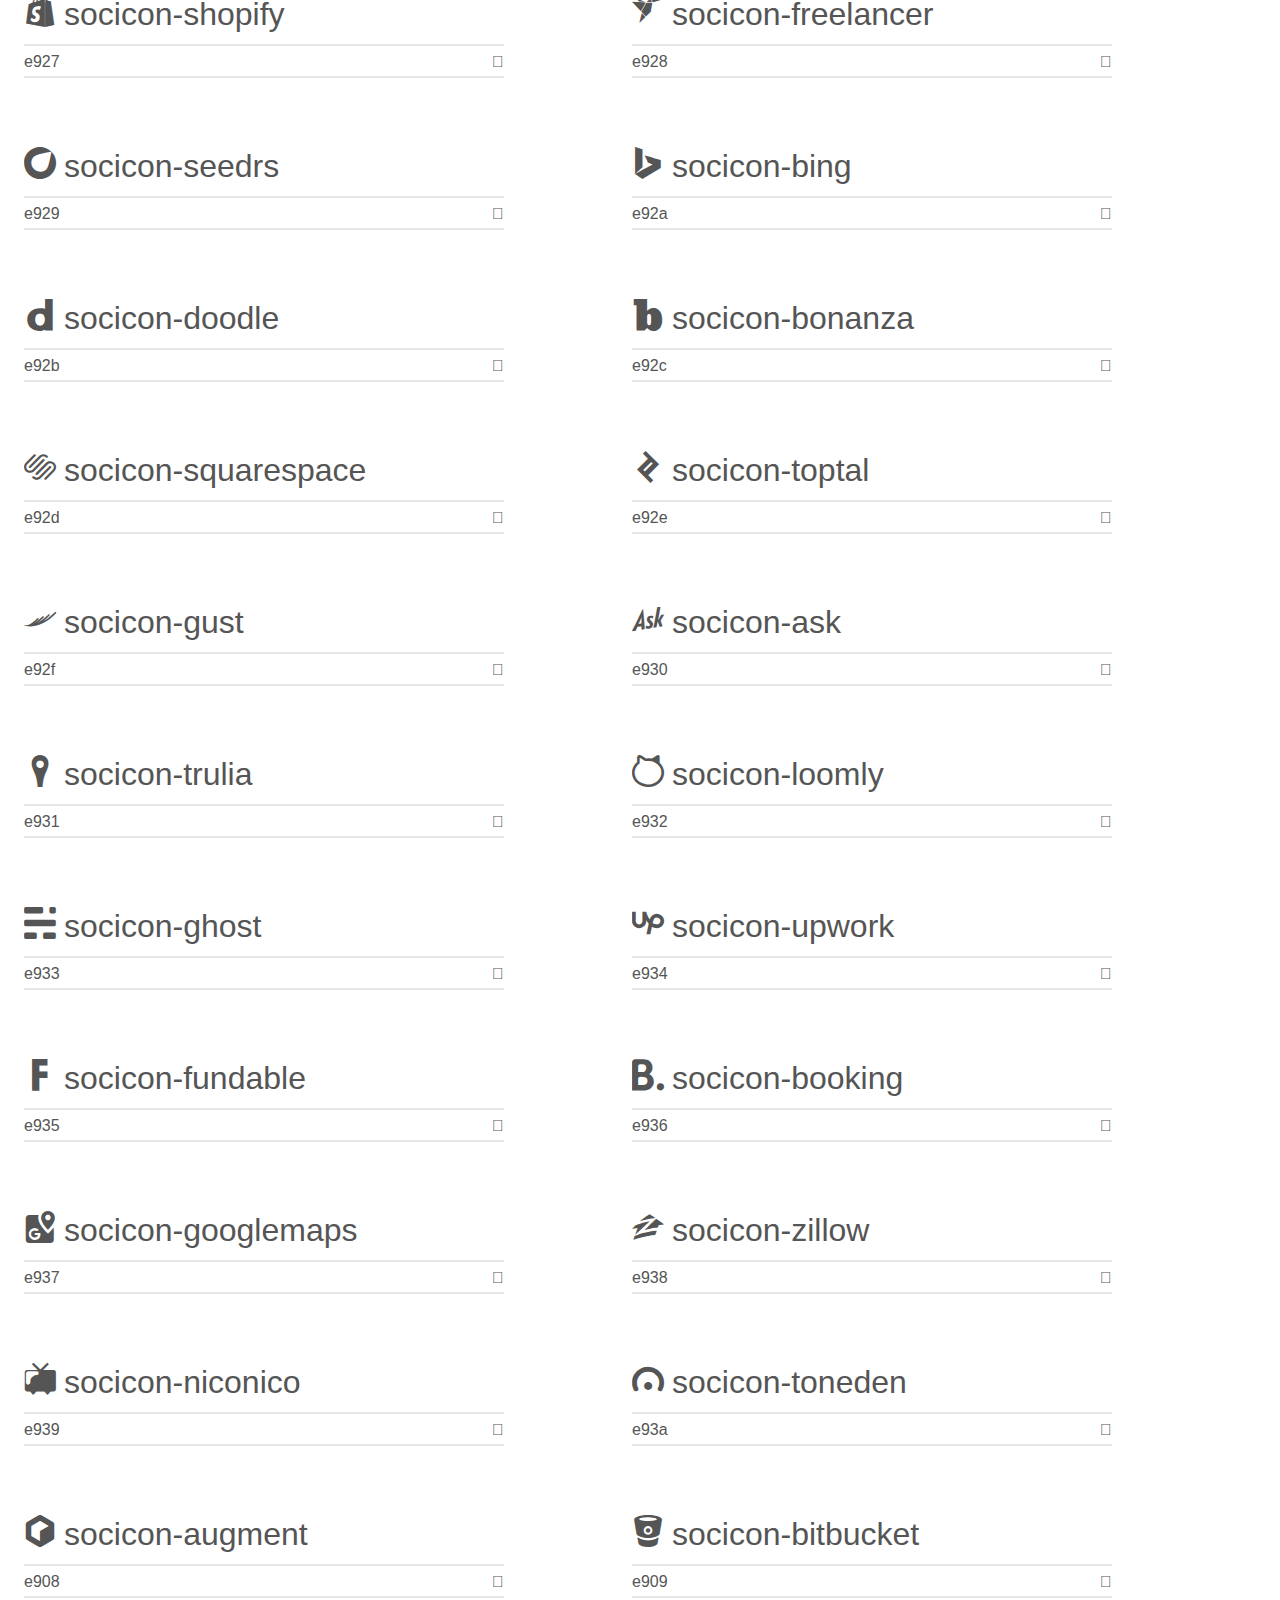
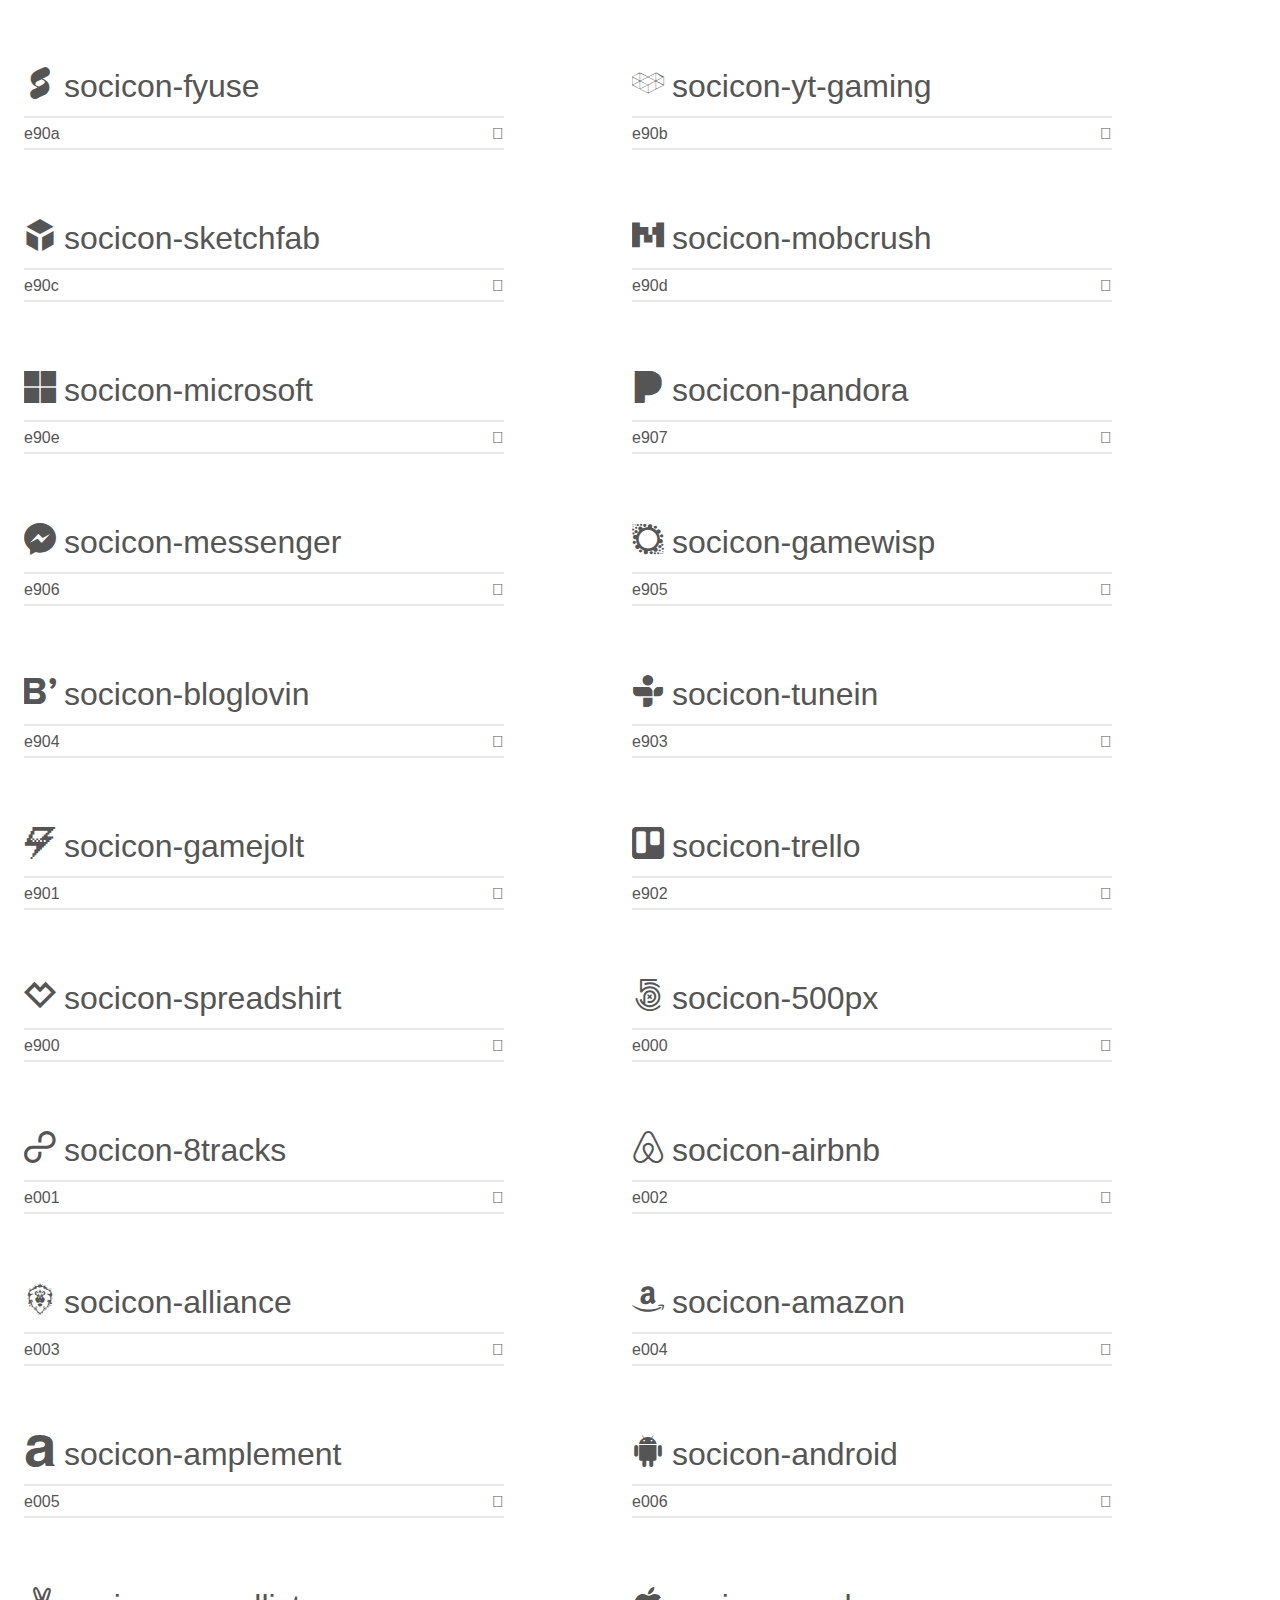
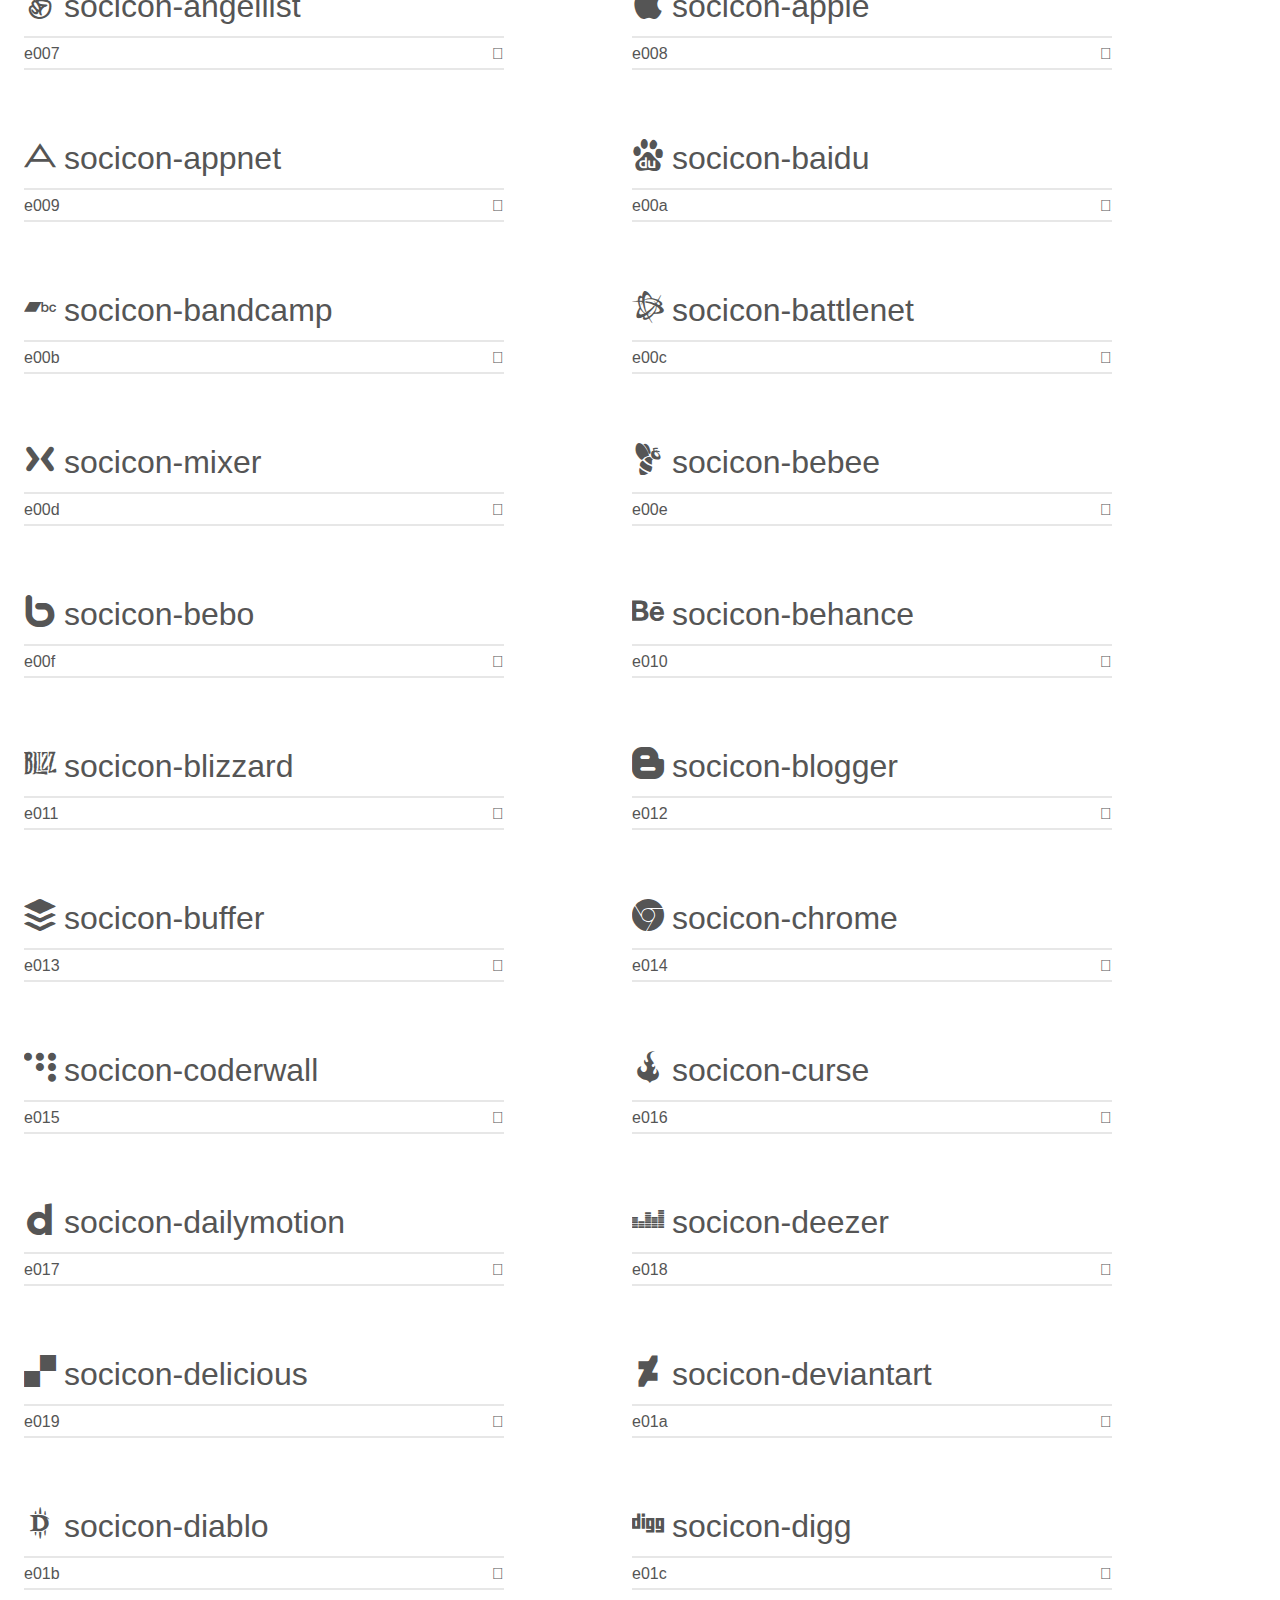
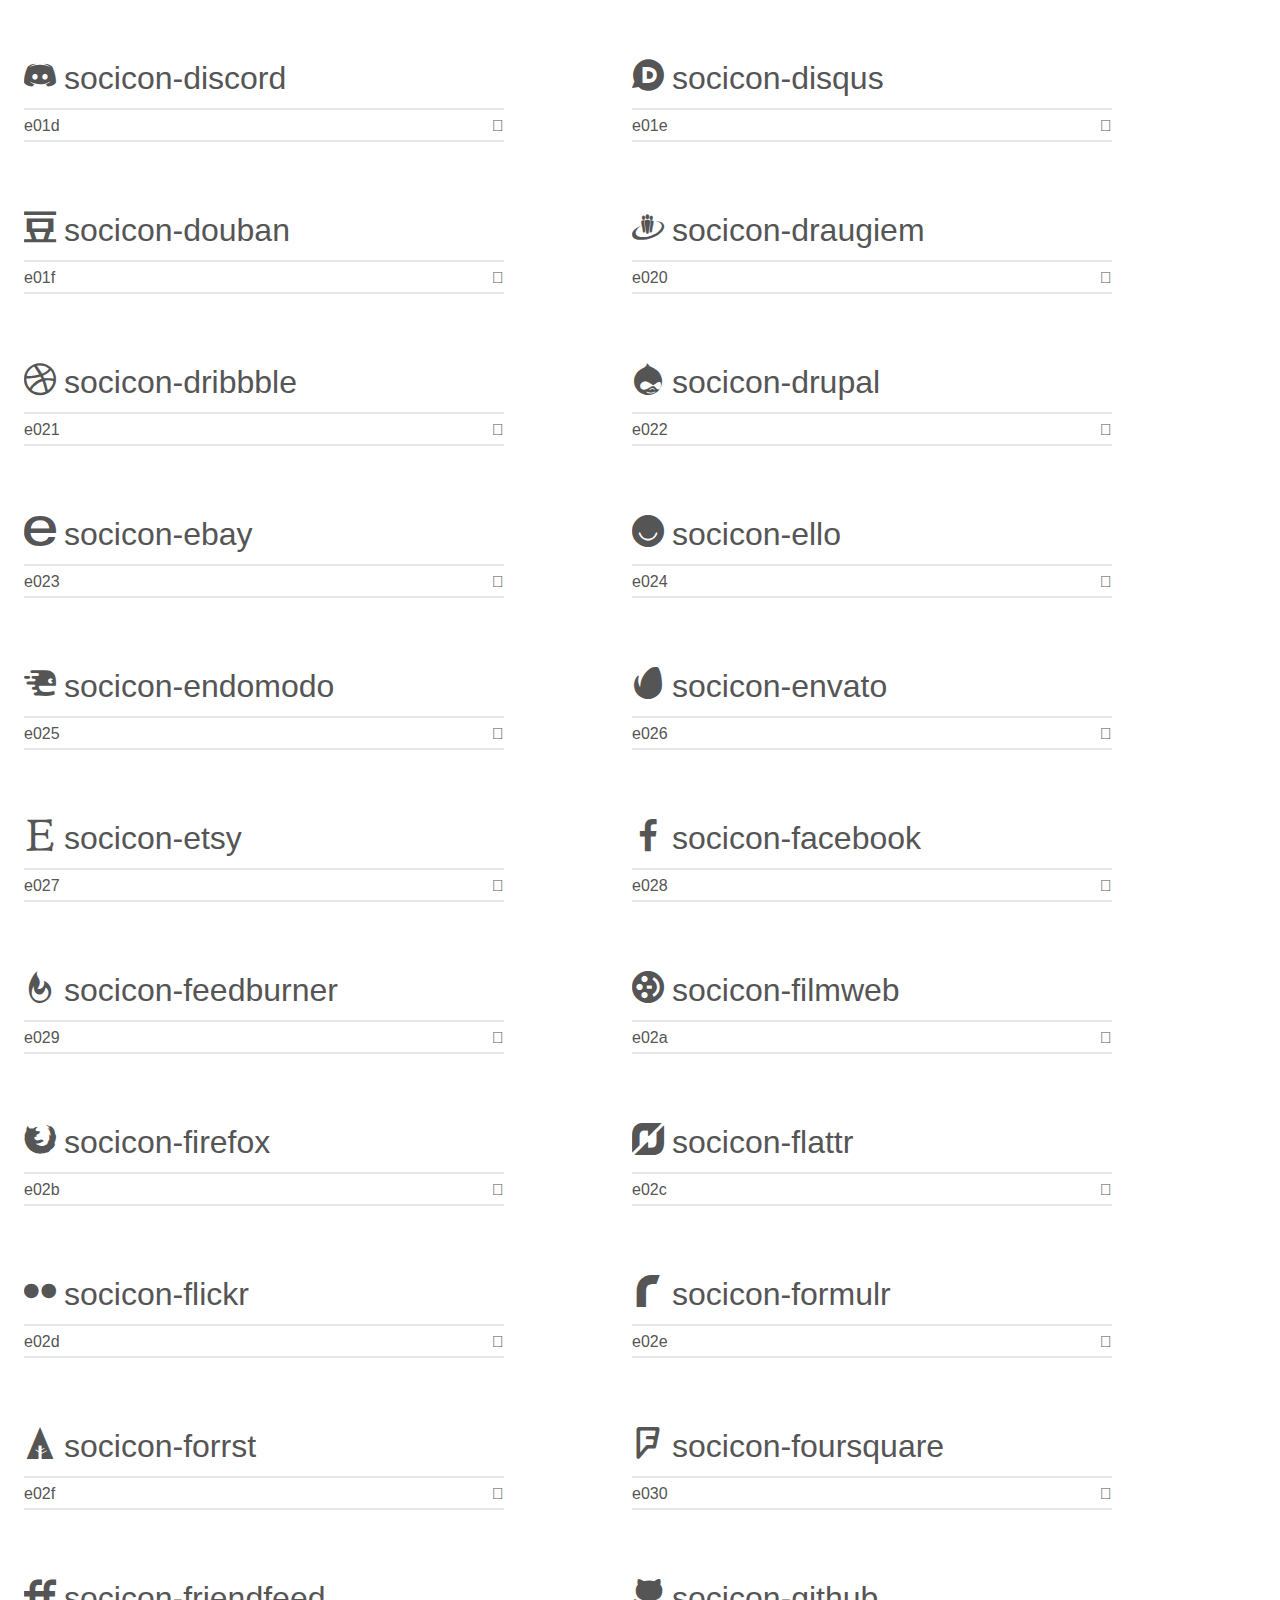
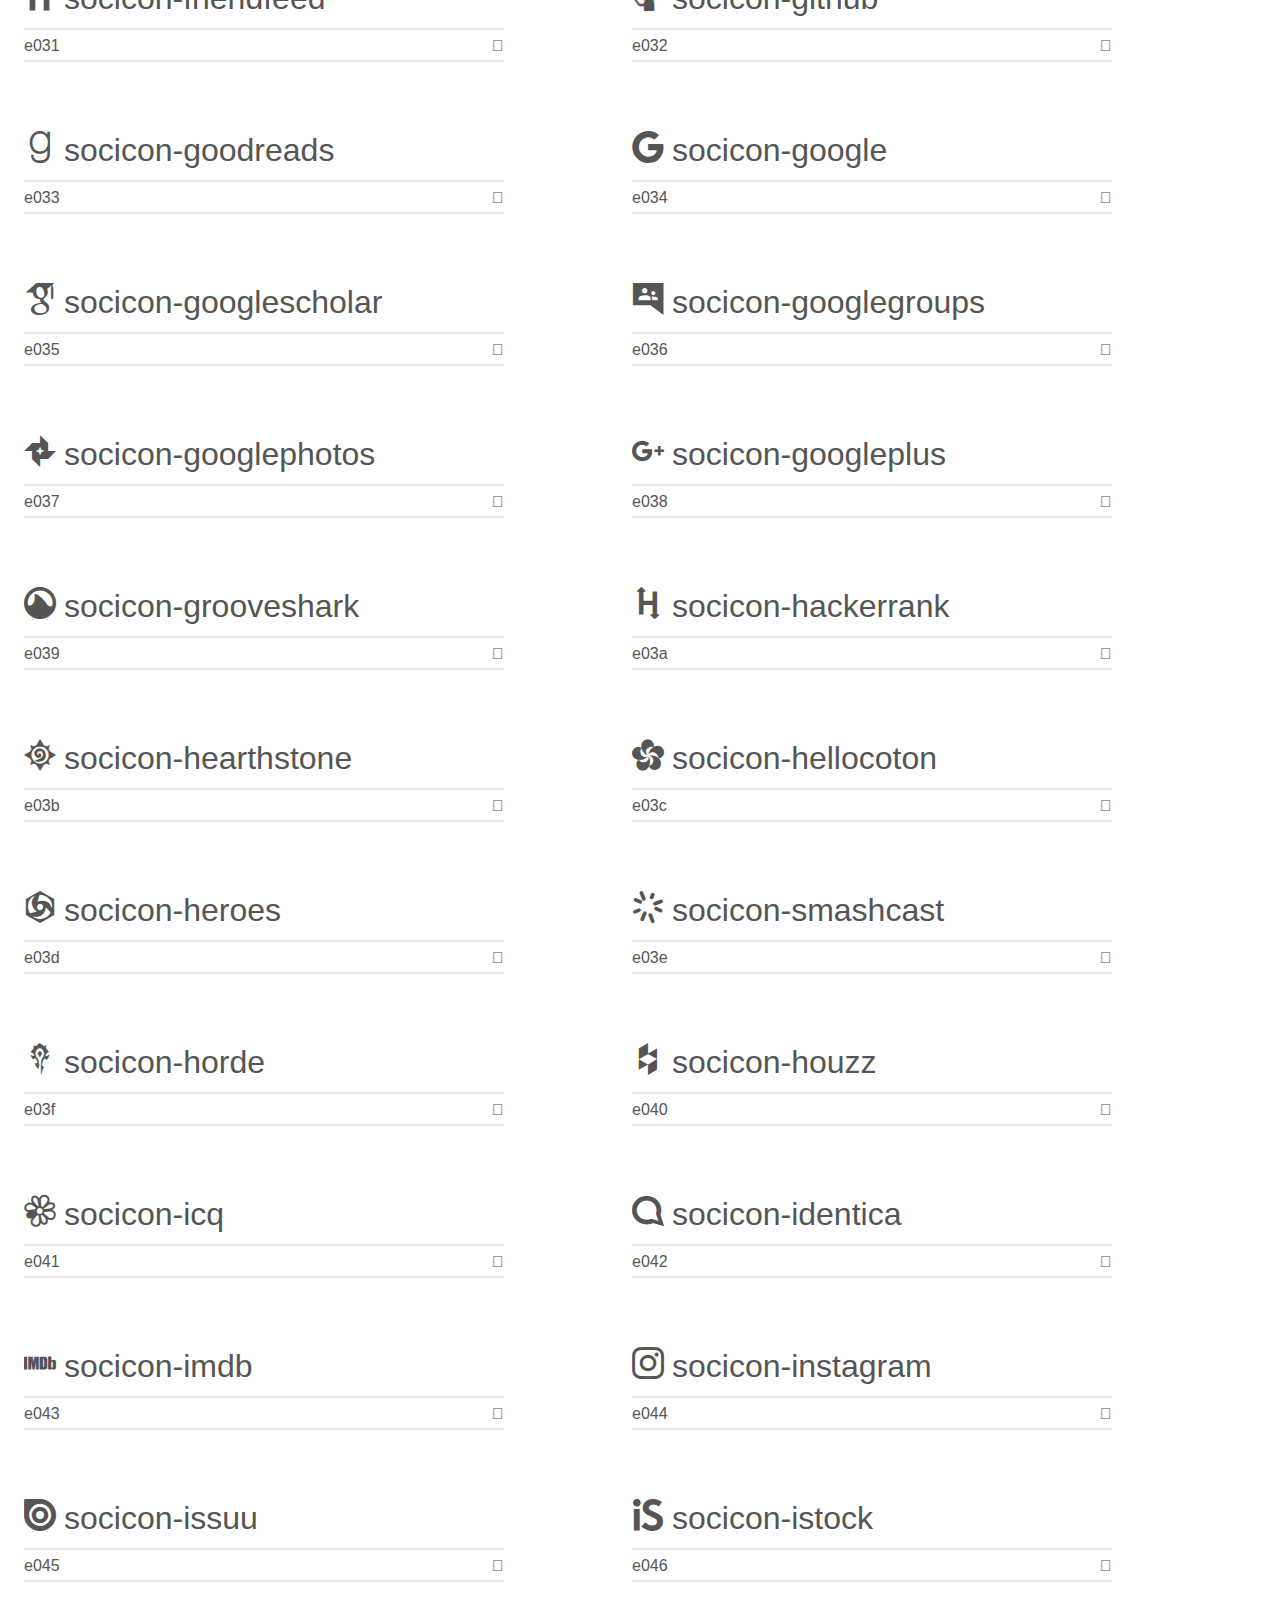
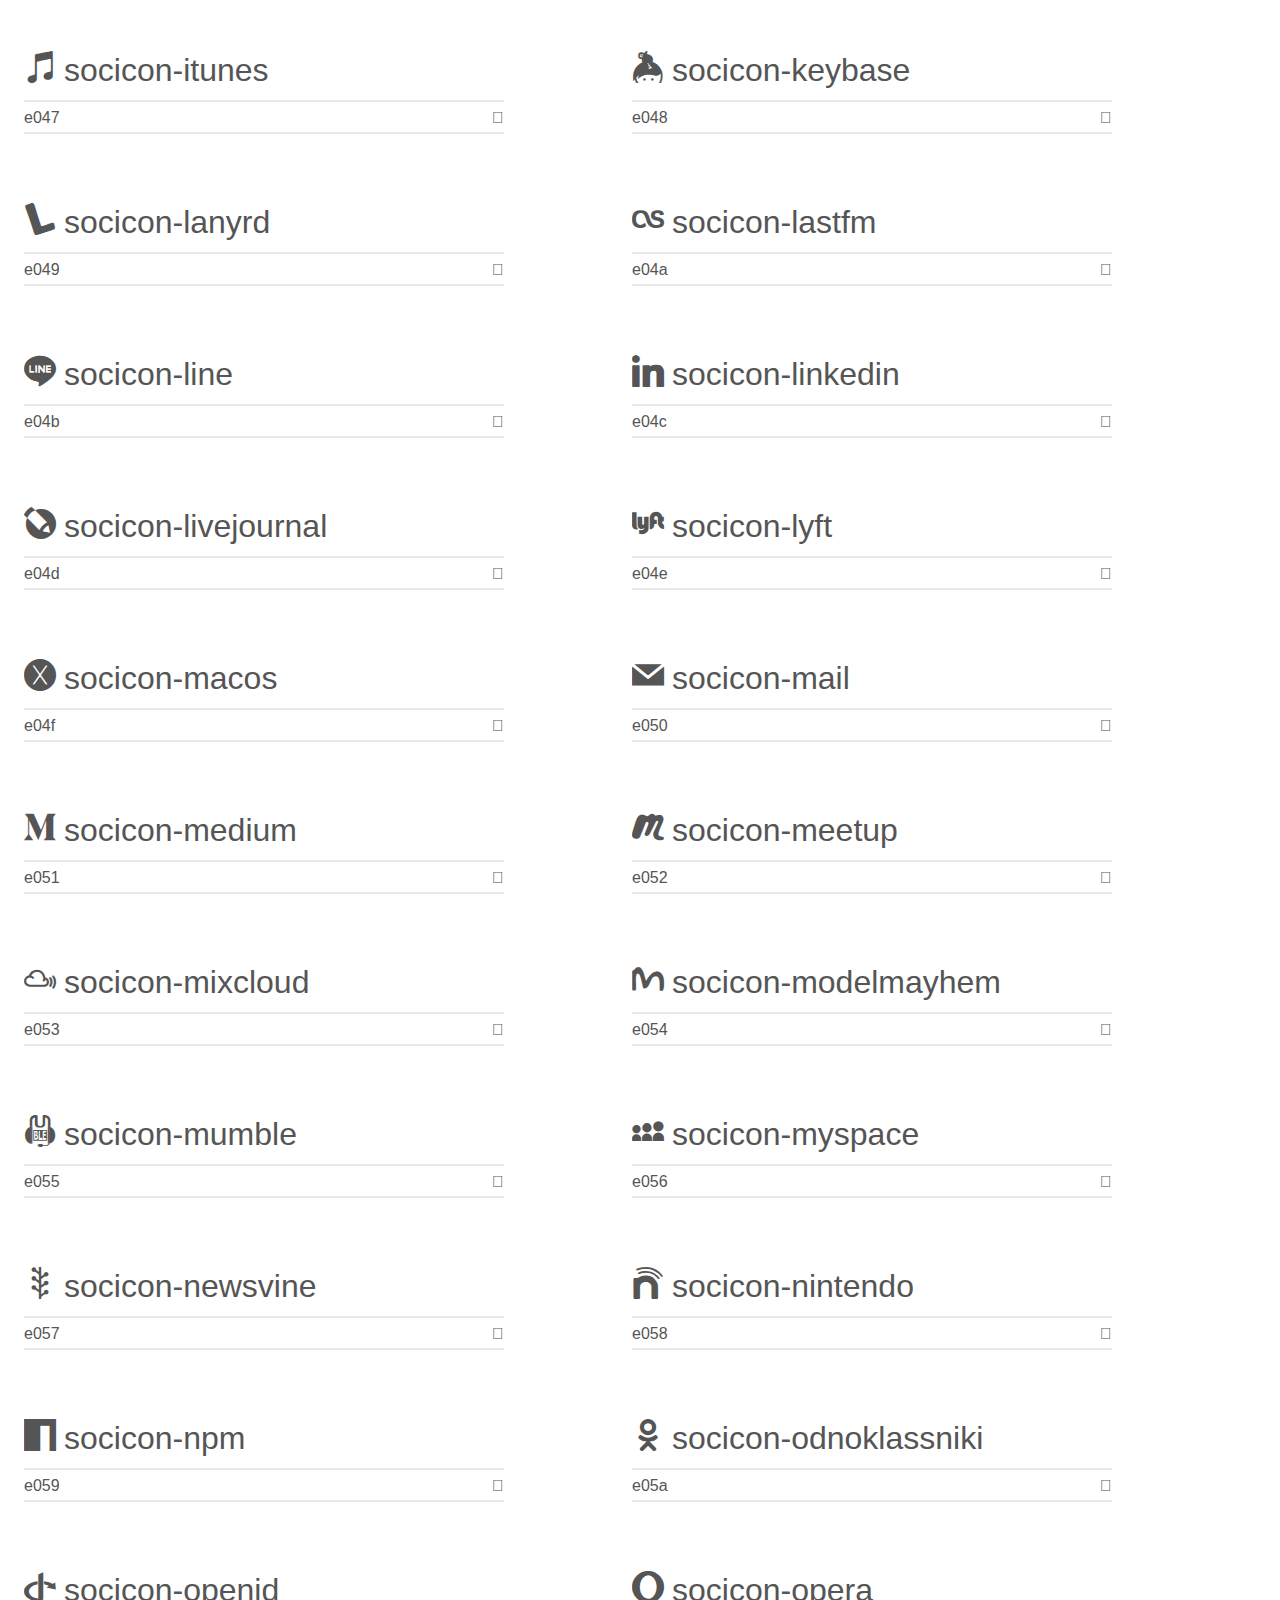
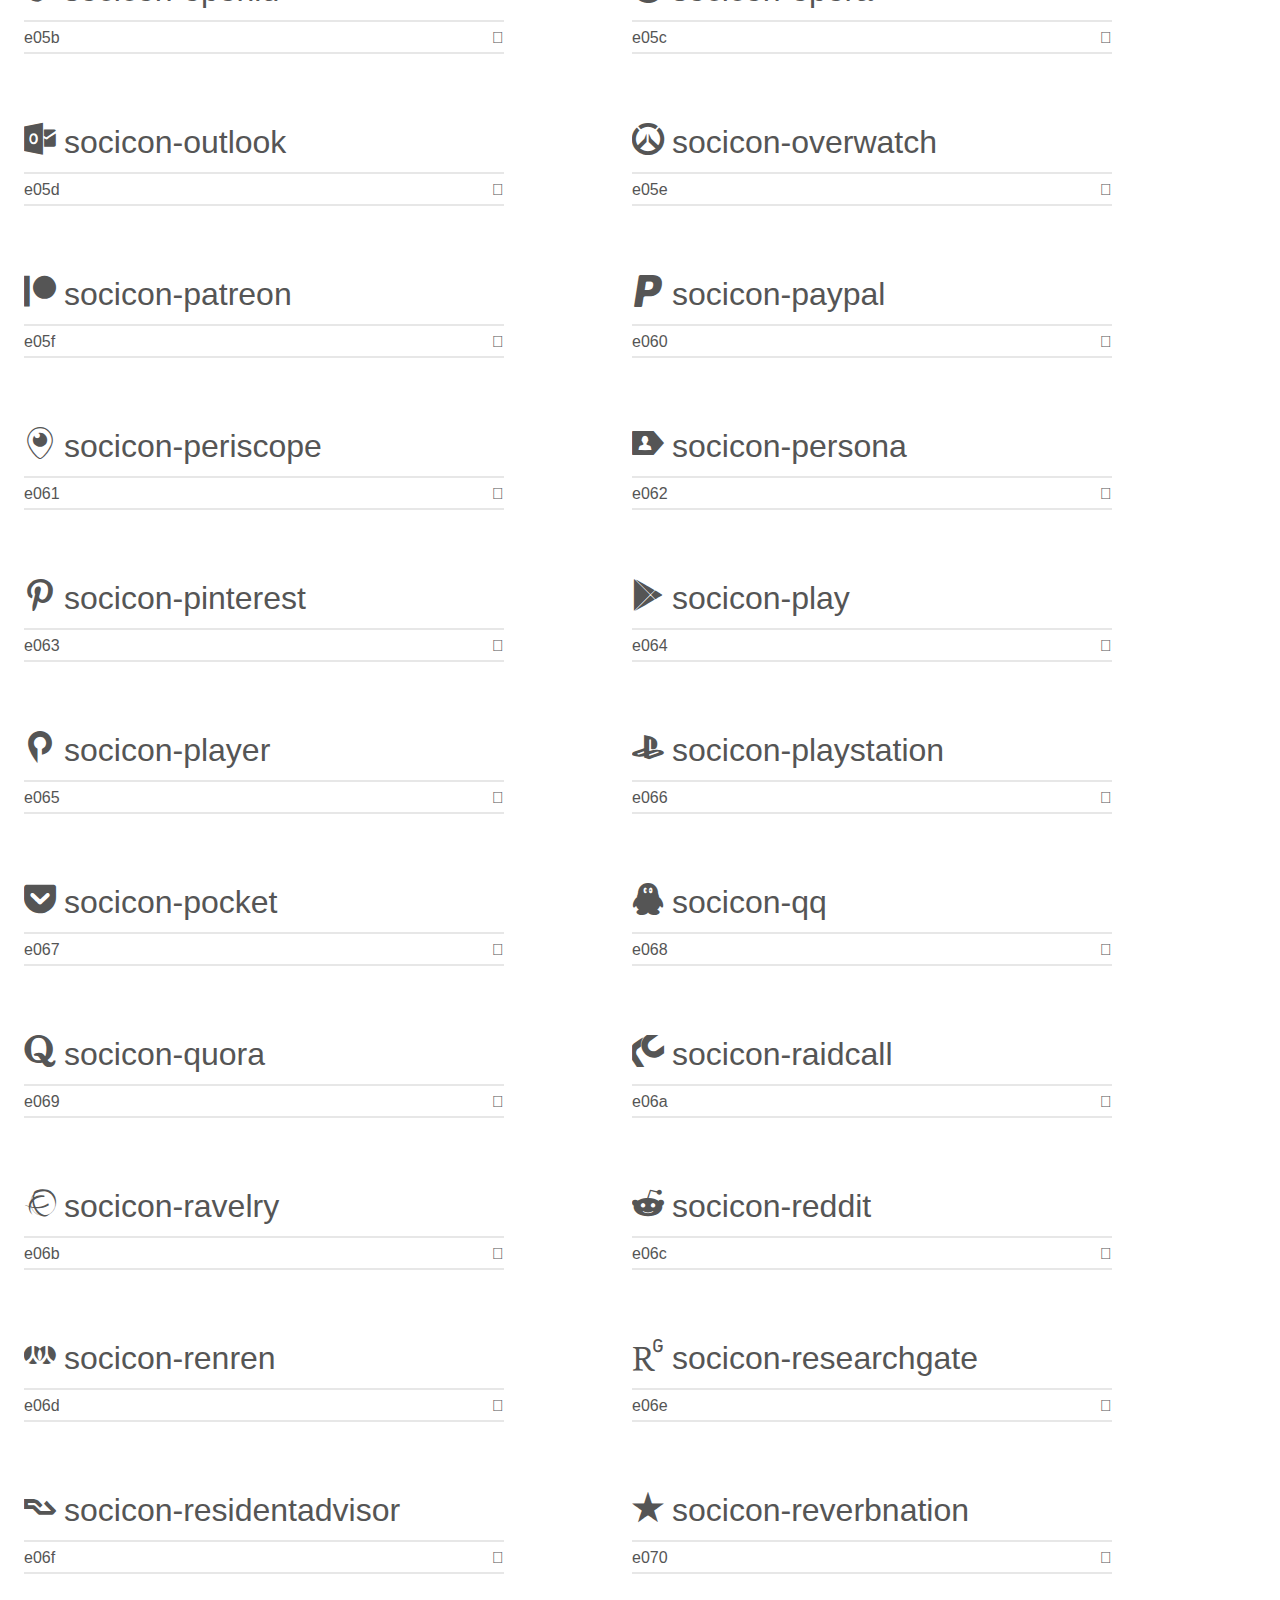
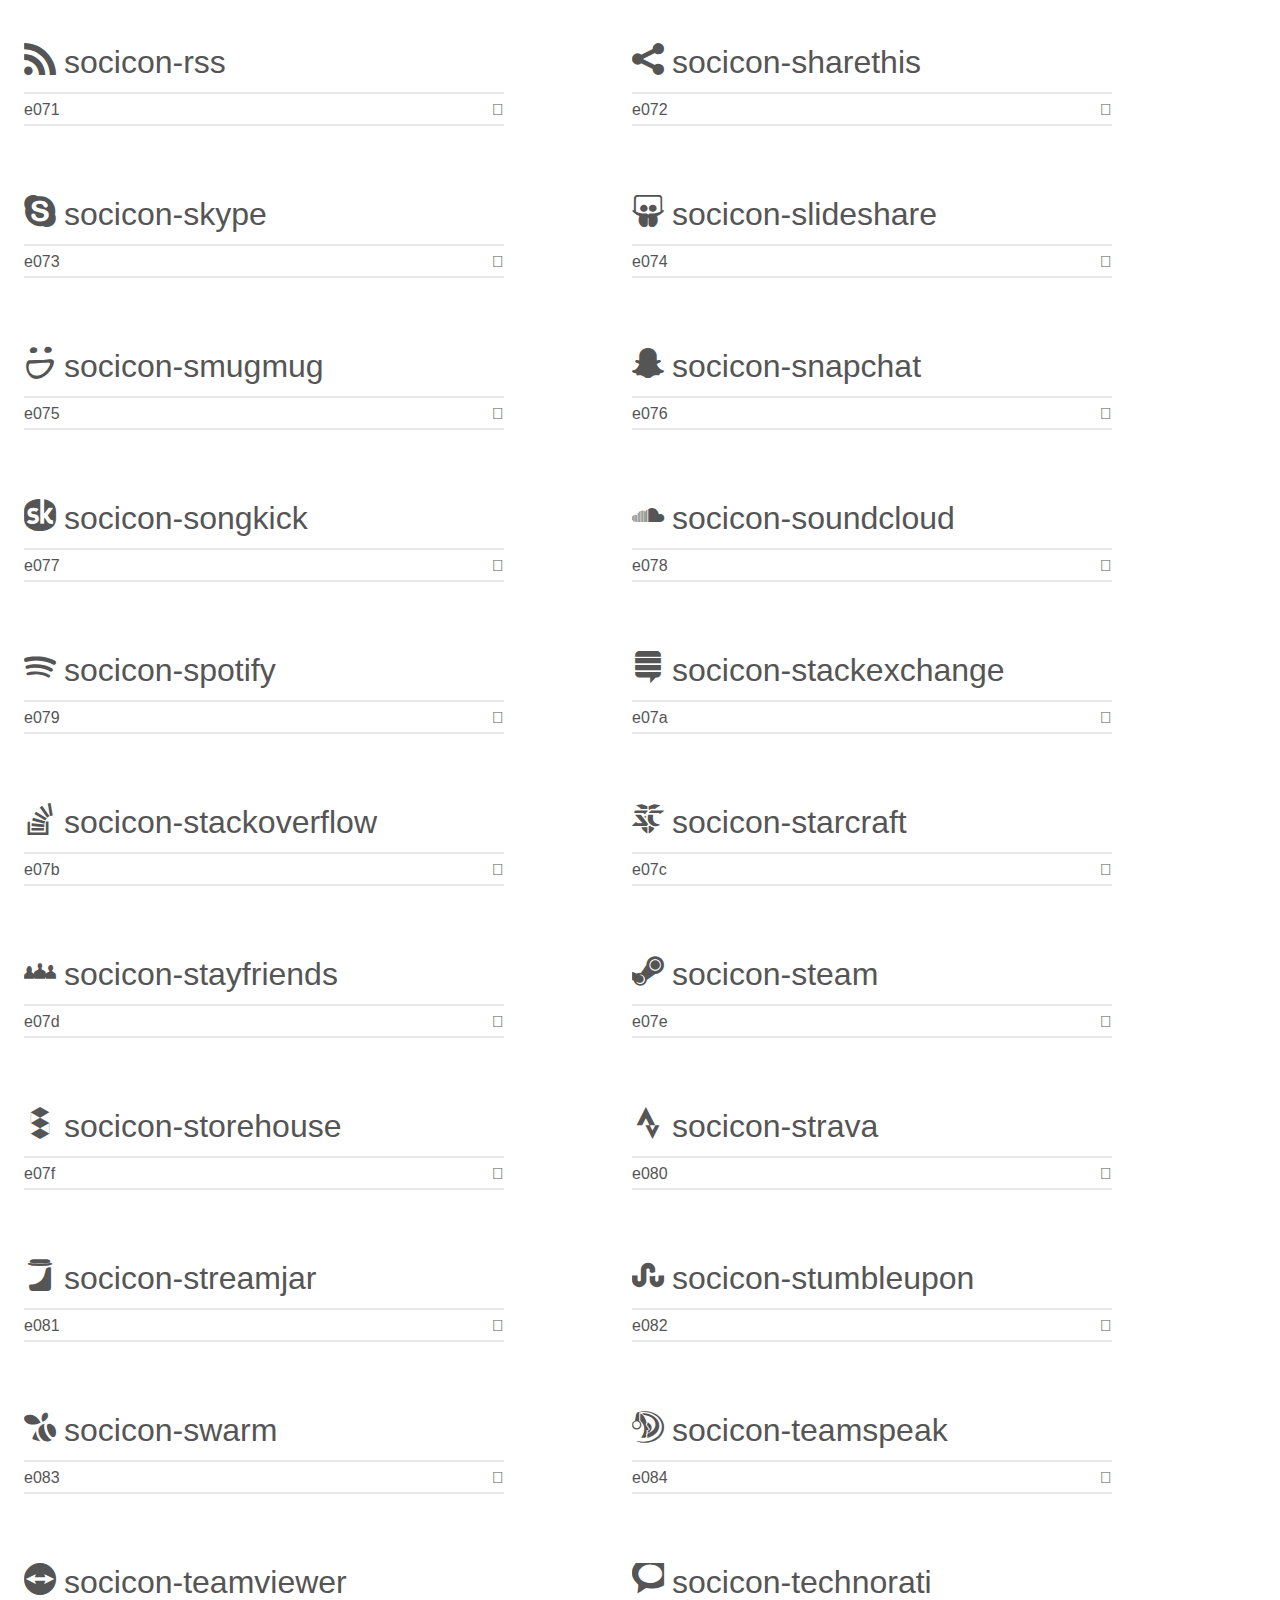
<file: socicon/demo.html>
<!doctype html>
<html>
<head>
    <meta charset="utf-8">
    <title>IcoMoon Demo</title>
    <meta name="description" content="An Icon Font Generated By IcoMoon.io">
    <meta name="viewport" content="width=device-width, initial-scale=1">
    <link rel="stylesheet" href="demo-files/demo.css">
    <link rel="stylesheet" href="style.css"></head>
<body>
    <div class="bgc1 clearfix">
        <h1 class="mhmm mvm"><span class="fgc1">Font Name:</span> Socicon <small class="fgc1">(Glyphs:&nbsp;245)</small></h1>
    </div>
    <div class="clearfix mhl ptl">
        <h1 class="mvm mtn fgc1">Grid Size: 16</h1>
        <div class="glyph fs1">
            <div class="clearfix bshadow0 pbs">
                <span class="socicon-hackernews">
                
                </span>
                <span class="mls"> socicon-hackernews</span>
            </div>
            <fieldset class="fs0 size1of1 clearfix hidden-false">
                <input type="text" readonly value="e946" class="unit size1of2" />
                <input type="text" maxlength="1" readonly value="&#xe946;" class="unitRight size1of2 talign-right" />
            </fieldset>
            <div class="fs0 bshadow0 clearfix hidden-true">
                <span class="unit pvs fgc1">liga: </span>
                <input type="text" readonly value="" class="liga unitRight" />
            </div>
        </div>
        <div class="glyph fs1">
            <div class="clearfix bshadow0 pbs">
                <span class="socicon-smashwords">
                
                </span>
                <span class="mls"> socicon-smashwords</span>
            </div>
            <fieldset class="fs0 size1of1 clearfix hidden-false">
                <input type="text" readonly value="e947" class="unit size1of2" />
                <input type="text" maxlength="1" readonly value="&#xe947;" class="unitRight size1of2 talign-right" />
            </fieldset>
            <div class="fs0 bshadow0 clearfix hidden-true">
                <span class="unit pvs fgc1">liga: </span>
                <input type="text" readonly value="" class="liga unitRight" />
            </div>
        </div>
        <div class="glyph fs1">
            <div class="clearfix bshadow0 pbs">
                <span class="socicon-kobo">
                
                </span>
                <span class="mls"> socicon-kobo</span>
            </div>
            <fieldset class="fs0 size1of1 clearfix hidden-false">
                <input type="text" readonly value="e948" class="unit size1of2" />
                <input type="text" maxlength="1" readonly value="&#xe948;" class="unitRight size1of2 talign-right" />
            </fieldset>
            <div class="fs0 bshadow0 clearfix hidden-true">
                <span class="unit pvs fgc1">liga: </span>
                <input type="text" readonly value="" class="liga unitRight" />
            </div>
        </div>
        <div class="glyph fs1">
            <div class="clearfix bshadow0 pbs">
                <span class="socicon-bookbub">
                
                </span>
                <span class="mls"> socicon-bookbub</span>
            </div>
            <fieldset class="fs0 size1of1 clearfix hidden-false">
                <input type="text" readonly value="e949" class="unit size1of2" />
                <input type="text" maxlength="1" readonly value="&#xe949;" class="unitRight size1of2 talign-right" />
            </fieldset>
            <div class="fs0 bshadow0 clearfix hidden-true">
                <span class="unit pvs fgc1">liga: </span>
                <input type="text" readonly value="" class="liga unitRight" />
            </div>
        </div>
        <div class="glyph fs1">
            <div class="clearfix bshadow0 pbs">
                <span class="socicon-mailru">
                
                </span>
                <span class="mls"> socicon-mailru</span>
            </div>
            <fieldset class="fs0 size1of1 clearfix hidden-false">
                <input type="text" readonly value="e94a" class="unit size1of2" />
                <input type="text" maxlength="1" readonly value="&#xe94a;" class="unitRight size1of2 talign-right" />
            </fieldset>
            <div class="fs0 bshadow0 clearfix hidden-true">
                <span class="unit pvs fgc1">liga: </span>
                <input type="text" readonly value="" class="liga unitRight" />
            </div>
        </div>
        <div class="glyph fs1">
            <div class="clearfix bshadow0 pbs">
                <span class="socicon-gitlab">
                
                </span>
                <span class="mls"> socicon-gitlab</span>
            </div>
            <fieldset class="fs0 size1of1 clearfix hidden-false">
                <input type="text" readonly value="e945" class="unit size1of2" />
                <input type="text" maxlength="1" readonly value="&#xe945;" class="unitRight size1of2 talign-right" />
            </fieldset>
            <div class="fs0 bshadow0 clearfix hidden-true">
                <span class="unit pvs fgc1">liga: </span>
                <input type="text" readonly value="" class="liga unitRight" />
            </div>
        </div>
        <div class="glyph fs1">
            <div class="clearfix bshadow0 pbs">
                <span class="socicon-instructables">
                
                </span>
                <span class="mls"> socicon-instructables</span>
            </div>
            <fieldset class="fs0 size1of1 clearfix hidden-false">
                <input type="text" readonly value="e944" class="unit size1of2" />
                <input type="text" maxlength="1" readonly value="&#xe944;" class="unitRight size1of2 talign-right" />
            </fieldset>
            <div class="fs0 bshadow0 clearfix hidden-true">
                <span class="unit pvs fgc1">liga: </span>
                <input type="text" readonly value="" class="liga unitRight" />
            </div>
        </div>
        <div class="glyph fs1">
            <div class="clearfix bshadow0 pbs">
                <span class="socicon-portfolio">
                
                </span>
                <span class="mls"> socicon-portfolio</span>
            </div>
            <fieldset class="fs0 size1of1 clearfix hidden-false">
                <input type="text" readonly value="e943" class="unit size1of2" />
                <input type="text" maxlength="1" readonly value="&#xe943;" class="unitRight size1of2 talign-right" />
            </fieldset>
            <div class="fs0 bshadow0 clearfix hidden-true">
                <span class="unit pvs fgc1">liga: </span>
                <input type="text" readonly value="" class="liga unitRight" />
            </div>
        </div>
        <div class="glyph fs1">
            <div class="clearfix bshadow0 pbs">
                <span class="socicon-codered">
                
                </span>
                <span class="mls"> socicon-codered</span>
            </div>
            <fieldset class="fs0 size1of1 clearfix hidden-false">
                <input type="text" readonly value="e940" class="unit size1of2" />
                <input type="text" maxlength="1" readonly value="&#xe940;" class="unitRight size1of2 talign-right" />
            </fieldset>
            <div class="fs0 bshadow0 clearfix hidden-true">
                <span class="unit pvs fgc1">liga: </span>
                <input type="text" readonly value="" class="liga unitRight" />
            </div>
        </div>
        <div class="glyph fs1">
            <div class="clearfix bshadow0 pbs">
                <span class="socicon-origin">
                
                </span>
                <span class="mls"> socicon-origin</span>
            </div>
            <fieldset class="fs0 size1of1 clearfix hidden-false">
                <input type="text" readonly value="e941" class="unit size1of2" />
                <input type="text" maxlength="1" readonly value="&#xe941;" class="unitRight size1of2 talign-right" />
            </fieldset>
            <div class="fs0 bshadow0 clearfix hidden-true">
                <span class="unit pvs fgc1">liga: </span>
                <input type="text" readonly value="" class="liga unitRight" />
            </div>
        </div>
        <div class="glyph fs1">
            <div class="clearfix bshadow0 pbs">
                <span class="socicon-nextdoor">
                
                </span>
                <span class="mls"> socicon-nextdoor</span>
            </div>
            <fieldset class="fs0 size1of1 clearfix hidden-false">
                <input type="text" readonly value="e942" class="unit size1of2" />
                <input type="text" maxlength="1" readonly value="&#xe942;" class="unitRight size1of2 talign-right" />
            </fieldset>
            <div class="fs0 bshadow0 clearfix hidden-true">
                <span class="unit pvs fgc1">liga: </span>
                <input type="text" readonly value="" class="liga unitRight" />
            </div>
        </div>
        <div class="glyph fs1">
            <div class="clearfix bshadow0 pbs">
                <span class="socicon-udemy">
                
                </span>
                <span class="mls"> socicon-udemy</span>
            </div>
            <fieldset class="fs0 size1of1 clearfix hidden-false">
                <input type="text" readonly value="e93f" class="unit size1of2" />
                <input type="text" maxlength="1" readonly value="&#xe93f;" class="unitRight size1of2 talign-right" />
            </fieldset>
            <div class="fs0 bshadow0 clearfix hidden-true">
                <span class="unit pvs fgc1">liga: </span>
                <input type="text" readonly value="" class="liga unitRight" />
            </div>
        </div>
        <div class="glyph fs1">
            <div class="clearfix bshadow0 pbs">
                <span class="socicon-livemaster">
                
                </span>
                <span class="mls"> socicon-livemaster</span>
            </div>
            <fieldset class="fs0 size1of1 clearfix hidden-false">
                <input type="text" readonly value="e93e" class="unit size1of2" />
                <input type="text" maxlength="1" readonly value="&#xe93e;" class="unitRight size1of2 talign-right" />
            </fieldset>
            <div class="fs0 bshadow0 clearfix hidden-true">
                <span class="unit pvs fgc1">liga: </span>
                <input type="text" readonly value="" class="liga unitRight" />
            </div>
        </div>
        <div class="glyph fs1">
            <div class="clearfix bshadow0 pbs">
                <span class="socicon-crunchbase">
                
                </span>
                <span class="mls"> socicon-crunchbase</span>
            </div>
            <fieldset class="fs0 size1of1 clearfix hidden-false">
                <input type="text" readonly value="e93b" class="unit size1of2" />
                <input type="text" maxlength="1" readonly value="&#xe93b;" class="unitRight size1of2 talign-right" />
            </fieldset>
            <div class="fs0 bshadow0 clearfix hidden-true">
                <span class="unit pvs fgc1">liga: </span>
                <input type="text" readonly value="" class="liga unitRight" />
            </div>
        </div>
        <div class="glyph fs1">
            <div class="clearfix bshadow0 pbs">
                <span class="socicon-homefy">
                
                </span>
                <span class="mls"> socicon-homefy</span>
            </div>
            <fieldset class="fs0 size1of1 clearfix hidden-false">
                <input type="text" readonly value="e93c" class="unit size1of2" />
                <input type="text" maxlength="1" readonly value="&#xe93c;" class="unitRight size1of2 talign-right" />
            </fieldset>
            <div class="fs0 bshadow0 clearfix hidden-true">
                <span class="unit pvs fgc1">liga: </span>
                <input type="text" readonly value="" class="liga unitRight" />
            </div>
        </div>
        <div class="glyph fs1">
            <div class="clearfix bshadow0 pbs">
                <span class="socicon-calendly">
                
                </span>
                <span class="mls"> socicon-calendly</span>
            </div>
            <fieldset class="fs0 size1of1 clearfix hidden-false">
                <input type="text" readonly value="e93d" class="unit size1of2" />
                <input type="text" maxlength="1" readonly value="&#xe93d;" class="unitRight size1of2 talign-right" />
            </fieldset>
            <div class="fs0 bshadow0 clearfix hidden-true">
                <span class="unit pvs fgc1">liga: </span>
                <input type="text" readonly value="" class="liga unitRight" />
            </div>
        </div>
        <div class="glyph fs1">
            <div class="clearfix bshadow0 pbs">
                <span class="socicon-realtor">
                
                </span>
                <span class="mls"> socicon-realtor</span>
            </div>
            <fieldset class="fs0 size1of1 clearfix hidden-false">
                <input type="text" readonly value="e90f" class="unit size1of2" />
                <input type="text" maxlength="1" readonly value="&#xe90f;" class="unitRight size1of2 talign-right" />
            </fieldset>
            <div class="fs0 bshadow0 clearfix hidden-true">
                <span class="unit pvs fgc1">liga: </span>
                <input type="text" readonly value="" class="liga unitRight" />
            </div>
        </div>
        <div class="glyph fs1">
            <div class="clearfix bshadow0 pbs">
                <span class="socicon-tidal">
                
                </span>
                <span class="mls"> socicon-tidal</span>
            </div>
            <fieldset class="fs0 size1of1 clearfix hidden-false">
                <input type="text" readonly value="e910" class="unit size1of2" />
                <input type="text" maxlength="1" readonly value="&#xe910;" class="unitRight size1of2 talign-right" />
            </fieldset>
            <div class="fs0 bshadow0 clearfix hidden-true">
                <span class="unit pvs fgc1">liga: </span>
                <input type="text" readonly value="" class="liga unitRight" />
            </div>
        </div>
        <div class="glyph fs1">
            <div class="clearfix bshadow0 pbs">
                <span class="socicon-qobuz">
                
                </span>
                <span class="mls"> socicon-qobuz</span>
            </div>
            <fieldset class="fs0 size1of1 clearfix hidden-false">
                <input type="text" readonly value="e911" class="unit size1of2" />
                <input type="text" maxlength="1" readonly value="&#xe911;" class="unitRight size1of2 talign-right" />
            </fieldset>
            <div class="fs0 bshadow0 clearfix hidden-true">
                <span class="unit pvs fgc1">liga: </span>
                <input type="text" readonly value="" class="liga unitRight" />
            </div>
        </div>
        <div class="glyph fs1">
            <div class="clearfix bshadow0 pbs">
                <span class="socicon-natgeo">
                
                </span>
                <span class="mls"> socicon-natgeo</span>
            </div>
            <fieldset class="fs0 size1of1 clearfix hidden-false">
                <input type="text" readonly value="e912" class="unit size1of2" />
                <input type="text" maxlength="1" readonly value="&#xe912;" class="unitRight size1of2 talign-right" />
            </fieldset>
            <div class="fs0 bshadow0 clearfix hidden-true">
                <span class="unit pvs fgc1">liga: </span>
                <input type="text" readonly value="" class="liga unitRight" />
            </div>
        </div>
        <div class="glyph fs1">
            <div class="clearfix bshadow0 pbs">
                <span class="socicon-mastodon">
                
                </span>
                <span class="mls"> socicon-mastodon</span>
            </div>
            <fieldset class="fs0 size1of1 clearfix hidden-false">
                <input type="text" readonly value="e913" class="unit size1of2" />
                <input type="text" maxlength="1" readonly value="&#xe913;" class="unitRight size1of2 talign-right" />
            </fieldset>
            <div class="fs0 bshadow0 clearfix hidden-true">
                <span class="unit pvs fgc1">liga: </span>
                <input type="text" readonly value="" class="liga unitRight" />
            </div>
        </div>
        <div class="glyph fs1">
            <div class="clearfix bshadow0 pbs">
                <span class="socicon-unsplash">
                
                </span>
                <span class="mls"> socicon-unsplash</span>
            </div>
            <fieldset class="fs0 size1of1 clearfix hidden-false">
                <input type="text" readonly value="e914" class="unit size1of2" />
                <input type="text" maxlength="1" readonly value="&#xe914;" class="unitRight size1of2 talign-right" />
            </fieldset>
            <div class="fs0 bshadow0 clearfix hidden-true">
                <span class="unit pvs fgc1">liga: </span>
                <input type="text" readonly value="" class="liga unitRight" />
            </div>
        </div>
        <div class="glyph fs1">
            <div class="clearfix bshadow0 pbs">
                <span class="socicon-homeadvisor">
                
                </span>
                <span class="mls"> socicon-homeadvisor</span>
            </div>
            <fieldset class="fs0 size1of1 clearfix hidden-false">
                <input type="text" readonly value="e915" class="unit size1of2" />
                <input type="text" maxlength="1" readonly value="&#xe915;" class="unitRight size1of2 talign-right" />
            </fieldset>
            <div class="fs0 bshadow0 clearfix hidden-true">
                <span class="unit pvs fgc1">liga: </span>
                <input type="text" readonly value="" class="liga unitRight" />
            </div>
        </div>
        <div class="glyph fs1">
            <div class="clearfix bshadow0 pbs">
                <span class="socicon-angieslist">
                
                </span>
                <span class="mls"> socicon-angieslist</span>
            </div>
            <fieldset class="fs0 size1of1 clearfix hidden-false">
                <input type="text" readonly value="e916" class="unit size1of2" />
                <input type="text" maxlength="1" readonly value="&#xe916;" class="unitRight size1of2 talign-right" />
            </fieldset>
            <div class="fs0 bshadow0 clearfix hidden-true">
                <span class="unit pvs fgc1">liga: </span>
                <input type="text" readonly value="" class="liga unitRight" />
            </div>
        </div>
        <div class="glyph fs1">
            <div class="clearfix bshadow0 pbs">
                <span class="socicon-codepen">
                
                </span>
                <span class="mls"> socicon-codepen</span>
            </div>
            <fieldset class="fs0 size1of1 clearfix hidden-false">
                <input type="text" readonly value="e917" class="unit size1of2" />
                <input type="text" maxlength="1" readonly value="&#xe917;" class="unitRight size1of2 talign-right" />
            </fieldset>
            <div class="fs0 bshadow0 clearfix hidden-true">
                <span class="unit pvs fgc1">liga: </span>
                <input type="text" readonly value="" class="liga unitRight" />
            </div>
        </div>
        <div class="glyph fs1">
            <div class="clearfix bshadow0 pbs">
                <span class="socicon-slack">
                
                </span>
                <span class="mls"> socicon-slack</span>
            </div>
            <fieldset class="fs0 size1of1 clearfix hidden-false">
                <input type="text" readonly value="e918" class="unit size1of2" />
                <input type="text" maxlength="1" readonly value="&#xe918;" class="unitRight size1of2 talign-right" />
            </fieldset>
            <div class="fs0 bshadow0 clearfix hidden-true">
                <span class="unit pvs fgc1">liga: </span>
                <input type="text" readonly value="" class="liga unitRight" />
            </div>
        </div>
        <div class="glyph fs1">
            <div class="clearfix bshadow0 pbs">
                <span class="socicon-openaigym">
                
                </span>
                <span class="mls"> socicon-openaigym</span>
            </div>
            <fieldset class="fs0 size1of1 clearfix hidden-false">
                <input type="text" readonly value="e919" class="unit size1of2" />
                <input type="text" maxlength="1" readonly value="&#xe919;" class="unitRight size1of2 talign-right" />
            </fieldset>
            <div class="fs0 bshadow0 clearfix hidden-true">
                <span class="unit pvs fgc1">liga: </span>
                <input type="text" readonly value="" class="liga unitRight" />
            </div>
        </div>
        <div class="glyph fs1">
            <div class="clearfix bshadow0 pbs">
                <span class="socicon-logmein">
                
                </span>
                <span class="mls"> socicon-logmein</span>
            </div>
            <fieldset class="fs0 size1of1 clearfix hidden-false">
                <input type="text" readonly value="e91a" class="unit size1of2" />
                <input type="text" maxlength="1" readonly value="&#xe91a;" class="unitRight size1of2 talign-right" />
            </fieldset>
            <div class="fs0 bshadow0 clearfix hidden-true">
                <span class="unit pvs fgc1">liga: </span>
                <input type="text" readonly value="" class="liga unitRight" />
            </div>
        </div>
        <div class="glyph fs1">
            <div class="clearfix bshadow0 pbs">
                <span class="socicon-fiverr">
                
                </span>
                <span class="mls"> socicon-fiverr</span>
            </div>
            <fieldset class="fs0 size1of1 clearfix hidden-false">
                <input type="text" readonly value="e91b" class="unit size1of2" />
                <input type="text" maxlength="1" readonly value="&#xe91b;" class="unitRight size1of2 talign-right" />
            </fieldset>
            <div class="fs0 bshadow0 clearfix hidden-true">
                <span class="unit pvs fgc1">liga: </span>
                <input type="text" readonly value="" class="liga unitRight" />
            </div>
        </div>
        <div class="glyph fs1">
            <div class="clearfix bshadow0 pbs">
                <span class="socicon-gotomeeting">
                
                </span>
                <span class="mls"> socicon-gotomeeting</span>
            </div>
            <fieldset class="fs0 size1of1 clearfix hidden-false">
                <input type="text" readonly value="e91c" class="unit size1of2" />
                <input type="text" maxlength="1" readonly value="&#xe91c;" class="unitRight size1of2 talign-right" />
            </fieldset>
            <div class="fs0 bshadow0 clearfix hidden-true">
                <span class="unit pvs fgc1">liga: </span>
                <input type="text" readonly value="" class="liga unitRight" />
            </div>
        </div>
        <div class="glyph fs1">
            <div class="clearfix bshadow0 pbs">
                <span class="socicon-aliexpress">
                
                </span>
                <span class="mls"> socicon-aliexpress</span>
            </div>
            <fieldset class="fs0 size1of1 clearfix hidden-false">
                <input type="text" readonly value="e91d" class="unit size1of2" />
                <input type="text" maxlength="1" readonly value="&#xe91d;" class="unitRight size1of2 talign-right" />
            </fieldset>
            <div class="fs0 bshadow0 clearfix hidden-true">
                <span class="unit pvs fgc1">liga: </span>
                <input type="text" readonly value="" class="liga unitRight" />
            </div>
        </div>
        <div class="glyph fs1">
            <div class="clearfix bshadow0 pbs">
                <span class="socicon-guru">
                
                </span>
                <span class="mls"> socicon-guru</span>
            </div>
            <fieldset class="fs0 size1of1 clearfix hidden-false">
                <input type="text" readonly value="e91e" class="unit size1of2" />
                <input type="text" maxlength="1" readonly value="&#xe91e;" class="unitRight size1of2 talign-right" />
            </fieldset>
            <div class="fs0 bshadow0 clearfix hidden-true">
                <span class="unit pvs fgc1">liga: </span>
                <input type="text" readonly value="" class="liga unitRight" />
            </div>
        </div>
        <div class="glyph fs1">
            <div class="clearfix bshadow0 pbs">
                <span class="socicon-appstore">
                
                </span>
                <span class="mls"> socicon-appstore</span>
            </div>
            <fieldset class="fs0 size1of1 clearfix hidden-false">
                <input type="text" readonly value="e91f" class="unit size1of2" />
                <input type="text" maxlength="1" readonly value="&#xe91f;" class="unitRight size1of2 talign-right" />
            </fieldset>
            <div class="fs0 bshadow0 clearfix hidden-true">
                <span class="unit pvs fgc1">liga: </span>
                <input type="text" readonly value="" class="liga unitRight" />
            </div>
        </div>
        <div class="glyph fs1">
            <div class="clearfix bshadow0 pbs">
                <span class="socicon-homes">
                
                </span>
                <span class="mls"> socicon-homes</span>
            </div>
            <fieldset class="fs0 size1of1 clearfix hidden-false">
                <input type="text" readonly value="e920" class="unit size1of2" />
                <input type="text" maxlength="1" readonly value="&#xe920;" class="unitRight size1of2 talign-right" />
            </fieldset>
            <div class="fs0 bshadow0 clearfix hidden-true">
                <span class="unit pvs fgc1">liga: </span>
                <input type="text" readonly value="" class="liga unitRight" />
            </div>
        </div>
        <div class="glyph fs1">
            <div class="clearfix bshadow0 pbs">
                <span class="socicon-zoom">
                
                </span>
                <span class="mls"> socicon-zoom</span>
            </div>
            <fieldset class="fs0 size1of1 clearfix hidden-false">
                <input type="text" readonly value="e921" class="unit size1of2" />
                <input type="text" maxlength="1" readonly value="&#xe921;" class="unitRight size1of2 talign-right" />
            </fieldset>
            <div class="fs0 bshadow0 clearfix hidden-true">
                <span class="unit pvs fgc1">liga: </span>
                <input type="text" readonly value="" class="liga unitRight" />
            </div>
        </div>
        <div class="glyph fs1">
            <div class="clearfix bshadow0 pbs">
                <span class="socicon-alibaba">
                
                </span>
                <span class="mls"> socicon-alibaba</span>
            </div>
            <fieldset class="fs0 size1of1 clearfix hidden-false">
                <input type="text" readonly value="e922" class="unit size1of2" />
                <input type="text" maxlength="1" readonly value="&#xe922;" class="unitRight size1of2 talign-right" />
            </fieldset>
            <div class="fs0 bshadow0 clearfix hidden-true">
                <span class="unit pvs fgc1">liga: </span>
                <input type="text" readonly value="" class="liga unitRight" />
            </div>
        </div>
        <div class="glyph fs1">
            <div class="clearfix bshadow0 pbs">
                <span class="socicon-craigslist">
                
                </span>
                <span class="mls"> socicon-craigslist</span>
            </div>
            <fieldset class="fs0 size1of1 clearfix hidden-false">
                <input type="text" readonly value="e923" class="unit size1of2" />
                <input type="text" maxlength="1" readonly value="&#xe923;" class="unitRight size1of2 talign-right" />
            </fieldset>
            <div class="fs0 bshadow0 clearfix hidden-true">
                <span class="unit pvs fgc1">liga: </span>
                <input type="text" readonly value="" class="liga unitRight" />
            </div>
        </div>
        <div class="glyph fs1">
            <div class="clearfix bshadow0 pbs">
                <span class="socicon-wix">
                
                </span>
                <span class="mls"> socicon-wix</span>
            </div>
            <fieldset class="fs0 size1of1 clearfix hidden-false">
                <input type="text" readonly value="e924" class="unit size1of2" />
                <input type="text" maxlength="1" readonly value="&#xe924;" class="unitRight size1of2 talign-right" />
            </fieldset>
            <div class="fs0 bshadow0 clearfix hidden-true">
                <span class="unit pvs fgc1">liga: </span>
                <input type="text" readonly value="" class="liga unitRight" />
            </div>
        </div>
        <div class="glyph fs1">
            <div class="clearfix bshadow0 pbs">
                <span class="socicon-redfin">
                
                </span>
                <span class="mls"> socicon-redfin</span>
            </div>
            <fieldset class="fs0 size1of1 clearfix hidden-false">
                <input type="text" readonly value="e925" class="unit size1of2" />
                <input type="text" maxlength="1" readonly value="&#xe925;" class="unitRight size1of2 talign-right" />
            </fieldset>
            <div class="fs0 bshadow0 clearfix hidden-true">
                <span class="unit pvs fgc1">liga: </span>
                <input type="text" readonly value="" class="liga unitRight" />
            </div>
        </div>
        <div class="glyph fs1">
            <div class="clearfix bshadow0 pbs">
                <span class="socicon-googlecalendar">
                
                </span>
                <span class="mls"> socicon-googlecalendar</span>
            </div>
            <fieldset class="fs0 size1of1 clearfix hidden-false">
                <input type="text" readonly value="e926" class="unit size1of2" />
                <input type="text" maxlength="1" readonly value="&#xe926;" class="unitRight size1of2 talign-right" />
            </fieldset>
            <div class="fs0 bshadow0 clearfix hidden-true">
                <span class="unit pvs fgc1">liga: </span>
                <input type="text" readonly value="" class="liga unitRight" />
            </div>
        </div>
        <div class="glyph fs1">
            <div class="clearfix bshadow0 pbs">
                <span class="socicon-shopify">
                
                </span>
                <span class="mls"> socicon-shopify</span>
            </div>
            <fieldset class="fs0 size1of1 clearfix hidden-false">
                <input type="text" readonly value="e927" class="unit size1of2" />
                <input type="text" maxlength="1" readonly value="&#xe927;" class="unitRight size1of2 talign-right" />
            </fieldset>
            <div class="fs0 bshadow0 clearfix hidden-true">
                <span class="unit pvs fgc1">liga: </span>
                <input type="text" readonly value="" class="liga unitRight" />
            </div>
        </div>
        <div class="glyph fs1">
            <div class="clearfix bshadow0 pbs">
                <span class="socicon-freelancer">
                
                </span>
                <span class="mls"> socicon-freelancer</span>
            </div>
            <fieldset class="fs0 size1of1 clearfix hidden-false">
                <input type="text" readonly value="e928" class="unit size1of2" />
                <input type="text" maxlength="1" readonly value="&#xe928;" class="unitRight size1of2 talign-right" />
            </fieldset>
            <div class="fs0 bshadow0 clearfix hidden-true">
                <span class="unit pvs fgc1">liga: </span>
                <input type="text" readonly value="" class="liga unitRight" />
            </div>
        </div>
        <div class="glyph fs1">
            <div class="clearfix bshadow0 pbs">
                <span class="socicon-seedrs">
                
                </span>
                <span class="mls"> socicon-seedrs</span>
            </div>
            <fieldset class="fs0 size1of1 clearfix hidden-false">
                <input type="text" readonly value="e929" class="unit size1of2" />
                <input type="text" maxlength="1" readonly value="&#xe929;" class="unitRight size1of2 talign-right" />
            </fieldset>
            <div class="fs0 bshadow0 clearfix hidden-true">
                <span class="unit pvs fgc1">liga: </span>
                <input type="text" readonly value="" class="liga unitRight" />
            </div>
        </div>
        <div class="glyph fs1">
            <div class="clearfix bshadow0 pbs">
                <span class="socicon-bing">
                
                </span>
                <span class="mls"> socicon-bing</span>
            </div>
            <fieldset class="fs0 size1of1 clearfix hidden-false">
                <input type="text" readonly value="e92a" class="unit size1of2" />
                <input type="text" maxlength="1" readonly value="&#xe92a;" class="unitRight size1of2 talign-right" />
            </fieldset>
            <div class="fs0 bshadow0 clearfix hidden-true">
                <span class="unit pvs fgc1">liga: </span>
                <input type="text" readonly value="" class="liga unitRight" />
            </div>
        </div>
        <div class="glyph fs1">
            <div class="clearfix bshadow0 pbs">
                <span class="socicon-doodle">
                
                </span>
                <span class="mls"> socicon-doodle</span>
            </div>
            <fieldset class="fs0 size1of1 clearfix hidden-false">
                <input type="text" readonly value="e92b" class="unit size1of2" />
                <input type="text" maxlength="1" readonly value="&#xe92b;" class="unitRight size1of2 talign-right" />
            </fieldset>
            <div class="fs0 bshadow0 clearfix hidden-true">
                <span class="unit pvs fgc1">liga: </span>
                <input type="text" readonly value="" class="liga unitRight" />
            </div>
        </div>
        <div class="glyph fs1">
            <div class="clearfix bshadow0 pbs">
                <span class="socicon-bonanza">
                
                </span>
                <span class="mls"> socicon-bonanza</span>
            </div>
            <fieldset class="fs0 size1of1 clearfix hidden-false">
                <input type="text" readonly value="e92c" class="unit size1of2" />
                <input type="text" maxlength="1" readonly value="&#xe92c;" class="unitRight size1of2 talign-right" />
            </fieldset>
            <div class="fs0 bshadow0 clearfix hidden-true">
                <span class="unit pvs fgc1">liga: </span>
                <input type="text" readonly value="" class="liga unitRight" />
            </div>
        </div>
        <div class="glyph fs1">
            <div class="clearfix bshadow0 pbs">
                <span class="socicon-squarespace">
                
                </span>
                <span class="mls"> socicon-squarespace</span>
            </div>
            <fieldset class="fs0 size1of1 clearfix hidden-false">
                <input type="text" readonly value="e92d" class="unit size1of2" />
                <input type="text" maxlength="1" readonly value="&#xe92d;" class="unitRight size1of2 talign-right" />
            </fieldset>
            <div class="fs0 bshadow0 clearfix hidden-true">
                <span class="unit pvs fgc1">liga: </span>
                <input type="text" readonly value="" class="liga unitRight" />
            </div>
        </div>
        <div class="glyph fs1">
            <div class="clearfix bshadow0 pbs">
                <span class="socicon-toptal">
                
                </span>
                <span class="mls"> socicon-toptal</span>
            </div>
            <fieldset class="fs0 size1of1 clearfix hidden-false">
                <input type="text" readonly value="e92e" class="unit size1of2" />
                <input type="text" maxlength="1" readonly value="&#xe92e;" class="unitRight size1of2 talign-right" />
            </fieldset>
            <div class="fs0 bshadow0 clearfix hidden-true">
                <span class="unit pvs fgc1">liga: </span>
                <input type="text" readonly value="" class="liga unitRight" />
            </div>
        </div>
        <div class="glyph fs1">
            <div class="clearfix bshadow0 pbs">
                <span class="socicon-gust">
                
                </span>
                <span class="mls"> socicon-gust</span>
            </div>
            <fieldset class="fs0 size1of1 clearfix hidden-false">
                <input type="text" readonly value="e92f" class="unit size1of2" />
                <input type="text" maxlength="1" readonly value="&#xe92f;" class="unitRight size1of2 talign-right" />
            </fieldset>
            <div class="fs0 bshadow0 clearfix hidden-true">
                <span class="unit pvs fgc1">liga: </span>
                <input type="text" readonly value="" class="liga unitRight" />
            </div>
        </div>
        <div class="glyph fs1">
            <div class="clearfix bshadow0 pbs">
                <span class="socicon-ask">
                
                </span>
                <span class="mls"> socicon-ask</span>
            </div>
            <fieldset class="fs0 size1of1 clearfix hidden-false">
                <input type="text" readonly value="e930" class="unit size1of2" />
                <input type="text" maxlength="1" readonly value="&#xe930;" class="unitRight size1of2 talign-right" />
            </fieldset>
            <div class="fs0 bshadow0 clearfix hidden-true">
                <span class="unit pvs fgc1">liga: </span>
                <input type="text" readonly value="" class="liga unitRight" />
            </div>
        </div>
        <div class="glyph fs1">
            <div class="clearfix bshadow0 pbs">
                <span class="socicon-trulia">
                
                </span>
                <span class="mls"> socicon-trulia</span>
            </div>
            <fieldset class="fs0 size1of1 clearfix hidden-false">
                <input type="text" readonly value="e931" class="unit size1of2" />
                <input type="text" maxlength="1" readonly value="&#xe931;" class="unitRight size1of2 talign-right" />
            </fieldset>
            <div class="fs0 bshadow0 clearfix hidden-true">
                <span class="unit pvs fgc1">liga: </span>
                <input type="text" readonly value="" class="liga unitRight" />
            </div>
        </div>
        <div class="glyph fs1">
            <div class="clearfix bshadow0 pbs">
                <span class="socicon-loomly">
                
                </span>
                <span class="mls"> socicon-loomly</span>
            </div>
            <fieldset class="fs0 size1of1 clearfix hidden-false">
                <input type="text" readonly value="e932" class="unit size1of2" />
                <input type="text" maxlength="1" readonly value="&#xe932;" class="unitRight size1of2 talign-right" />
            </fieldset>
            <div class="fs0 bshadow0 clearfix hidden-true">
                <span class="unit pvs fgc1">liga: </span>
                <input type="text" readonly value="" class="liga unitRight" />
            </div>
        </div>
        <div class="glyph fs1">
            <div class="clearfix bshadow0 pbs">
                <span class="socicon-ghost">
                
                </span>
                <span class="mls"> socicon-ghost</span>
            </div>
            <fieldset class="fs0 size1of1 clearfix hidden-false">
                <input type="text" readonly value="e933" class="unit size1of2" />
                <input type="text" maxlength="1" readonly value="&#xe933;" class="unitRight size1of2 talign-right" />
            </fieldset>
            <div class="fs0 bshadow0 clearfix hidden-true">
                <span class="unit pvs fgc1">liga: </span>
                <input type="text" readonly value="" class="liga unitRight" />
            </div>
        </div>
        <div class="glyph fs1">
            <div class="clearfix bshadow0 pbs">
                <span class="socicon-upwork">
                
                </span>
                <span class="mls"> socicon-upwork</span>
            </div>
            <fieldset class="fs0 size1of1 clearfix hidden-false">
                <input type="text" readonly value="e934" class="unit size1of2" />
                <input type="text" maxlength="1" readonly value="&#xe934;" class="unitRight size1of2 talign-right" />
            </fieldset>
            <div class="fs0 bshadow0 clearfix hidden-true">
                <span class="unit pvs fgc1">liga: </span>
                <input type="text" readonly value="" class="liga unitRight" />
            </div>
        </div>
        <div class="glyph fs1">
            <div class="clearfix bshadow0 pbs">
                <span class="socicon-fundable">
                
                </span>
                <span class="mls"> socicon-fundable</span>
            </div>
            <fieldset class="fs0 size1of1 clearfix hidden-false">
                <input type="text" readonly value="e935" class="unit size1of2" />
                <input type="text" maxlength="1" readonly value="&#xe935;" class="unitRight size1of2 talign-right" />
            </fieldset>
            <div class="fs0 bshadow0 clearfix hidden-true">
                <span class="unit pvs fgc1">liga: </span>
                <input type="text" readonly value="" class="liga unitRight" />
            </div>
        </div>
        <div class="glyph fs1">
            <div class="clearfix bshadow0 pbs">
                <span class="socicon-booking">
                
                </span>
                <span class="mls"> socicon-booking</span>
            </div>
            <fieldset class="fs0 size1of1 clearfix hidden-false">
                <input type="text" readonly value="e936" class="unit size1of2" />
                <input type="text" maxlength="1" readonly value="&#xe936;" class="unitRight size1of2 talign-right" />
            </fieldset>
            <div class="fs0 bshadow0 clearfix hidden-true">
                <span class="unit pvs fgc1">liga: </span>
                <input type="text" readonly value="" class="liga unitRight" />
            </div>
        </div>
        <div class="glyph fs1">
            <div class="clearfix bshadow0 pbs">
                <span class="socicon-googlemaps">
                
                </span>
                <span class="mls"> socicon-googlemaps</span>
            </div>
            <fieldset class="fs0 size1of1 clearfix hidden-false">
                <input type="text" readonly value="e937" class="unit size1of2" />
                <input type="text" maxlength="1" readonly value="&#xe937;" class="unitRight size1of2 talign-right" />
            </fieldset>
            <div class="fs0 bshadow0 clearfix hidden-true">
                <span class="unit pvs fgc1">liga: </span>
                <input type="text" readonly value="" class="liga unitRight" />
            </div>
        </div>
        <div class="glyph fs1">
            <div class="clearfix bshadow0 pbs">
                <span class="socicon-zillow">
                
                </span>
                <span class="mls"> socicon-zillow</span>
            </div>
            <fieldset class="fs0 size1of1 clearfix hidden-false">
                <input type="text" readonly value="e938" class="unit size1of2" />
                <input type="text" maxlength="1" readonly value="&#xe938;" class="unitRight size1of2 talign-right" />
            </fieldset>
            <div class="fs0 bshadow0 clearfix hidden-true">
                <span class="unit pvs fgc1">liga: </span>
                <input type="text" readonly value="" class="liga unitRight" />
            </div>
        </div>
        <div class="glyph fs1">
            <div class="clearfix bshadow0 pbs">
                <span class="socicon-niconico">
                
                </span>
                <span class="mls"> socicon-niconico</span>
            </div>
            <fieldset class="fs0 size1of1 clearfix hidden-false">
                <input type="text" readonly value="e939" class="unit size1of2" />
                <input type="text" maxlength="1" readonly value="&#xe939;" class="unitRight size1of2 talign-right" />
            </fieldset>
            <div class="fs0 bshadow0 clearfix hidden-true">
                <span class="unit pvs fgc1">liga: </span>
                <input type="text" readonly value="" class="liga unitRight" />
            </div>
        </div>
        <div class="glyph fs1">
            <div class="clearfix bshadow0 pbs">
                <span class="socicon-toneden">
                
                </span>
                <span class="mls"> socicon-toneden</span>
            </div>
            <fieldset class="fs0 size1of1 clearfix hidden-false">
                <input type="text" readonly value="e93a" class="unit size1of2" />
                <input type="text" maxlength="1" readonly value="&#xe93a;" class="unitRight size1of2 talign-right" />
            </fieldset>
            <div class="fs0 bshadow0 clearfix hidden-true">
                <span class="unit pvs fgc1">liga: </span>
                <input type="text" readonly value="" class="liga unitRight" />
            </div>
        </div>
        <div class="glyph fs1">
            <div class="clearfix bshadow0 pbs">
                <span class="socicon-augment">
                
                </span>
                <span class="mls"> socicon-augment</span>
            </div>
            <fieldset class="fs0 size1of1 clearfix hidden-false">
                <input type="text" readonly value="e908" class="unit size1of2" />
                <input type="text" maxlength="1" readonly value="&#xe908;" class="unitRight size1of2 talign-right" />
            </fieldset>
            <div class="fs0 bshadow0 clearfix hidden-true">
                <span class="unit pvs fgc1">liga: </span>
                <input type="text" readonly value="" class="liga unitRight" />
            </div>
        </div>
        <div class="glyph fs1">
            <div class="clearfix bshadow0 pbs">
                <span class="socicon-bitbucket">
                
                </span>
                <span class="mls"> socicon-bitbucket</span>
            </div>
            <fieldset class="fs0 size1of1 clearfix hidden-false">
                <input type="text" readonly value="e909" class="unit size1of2" />
                <input type="text" maxlength="1" readonly value="&#xe909;" class="unitRight size1of2 talign-right" />
            </fieldset>
            <div class="fs0 bshadow0 clearfix hidden-true">
                <span class="unit pvs fgc1">liga: </span>
                <input type="text" readonly value="" class="liga unitRight" />
            </div>
        </div>
        <div class="glyph fs1">
            <div class="clearfix bshadow0 pbs">
                <span class="socicon-fyuse">
                
                </span>
                <span class="mls"> socicon-fyuse</span>
            </div>
            <fieldset class="fs0 size1of1 clearfix hidden-false">
                <input type="text" readonly value="e90a" class="unit size1of2" />
                <input type="text" maxlength="1" readonly value="&#xe90a;" class="unitRight size1of2 talign-right" />
            </fieldset>
            <div class="fs0 bshadow0 clearfix hidden-true">
                <span class="unit pvs fgc1">liga: </span>
                <input type="text" readonly value="" class="liga unitRight" />
            </div>
        </div>
        <div class="glyph fs1">
            <div class="clearfix bshadow0 pbs">
                <span class="socicon-yt-gaming">
                
                </span>
                <span class="mls"> socicon-yt-gaming</span>
            </div>
            <fieldset class="fs0 size1of1 clearfix hidden-false">
                <input type="text" readonly value="e90b" class="unit size1of2" />
                <input type="text" maxlength="1" readonly value="&#xe90b;" class="unitRight size1of2 talign-right" />
            </fieldset>
            <div class="fs0 bshadow0 clearfix hidden-true">
                <span class="unit pvs fgc1">liga: </span>
                <input type="text" readonly value="" class="liga unitRight" />
            </div>
        </div>
        <div class="glyph fs1">
            <div class="clearfix bshadow0 pbs">
                <span class="socicon-sketchfab">
                
                </span>
                <span class="mls"> socicon-sketchfab</span>
            </div>
            <fieldset class="fs0 size1of1 clearfix hidden-false">
                <input type="text" readonly value="e90c" class="unit size1of2" />
                <input type="text" maxlength="1" readonly value="&#xe90c;" class="unitRight size1of2 talign-right" />
            </fieldset>
            <div class="fs0 bshadow0 clearfix hidden-true">
                <span class="unit pvs fgc1">liga: </span>
                <input type="text" readonly value="" class="liga unitRight" />
            </div>
        </div>
        <div class="glyph fs1">
            <div class="clearfix bshadow0 pbs">
                <span class="socicon-mobcrush">
                
                </span>
                <span class="mls"> socicon-mobcrush</span>
            </div>
            <fieldset class="fs0 size1of1 clearfix hidden-false">
                <input type="text" readonly value="e90d" class="unit size1of2" />
                <input type="text" maxlength="1" readonly value="&#xe90d;" class="unitRight size1of2 talign-right" />
            </fieldset>
            <div class="fs0 bshadow0 clearfix hidden-true">
                <span class="unit pvs fgc1">liga: </span>
                <input type="text" readonly value="" class="liga unitRight" />
            </div>
        </div>
        <div class="glyph fs1">
            <div class="clearfix bshadow0 pbs">
                <span class="socicon-microsoft">
                
                </span>
                <span class="mls"> socicon-microsoft</span>
            </div>
            <fieldset class="fs0 size1of1 clearfix hidden-false">
                <input type="text" readonly value="e90e" class="unit size1of2" />
                <input type="text" maxlength="1" readonly value="&#xe90e;" class="unitRight size1of2 talign-right" />
            </fieldset>
            <div class="fs0 bshadow0 clearfix hidden-true">
                <span class="unit pvs fgc1">liga: </span>
                <input type="text" readonly value="" class="liga unitRight" />
            </div>
        </div>
        <div class="glyph fs1">
            <div class="clearfix bshadow0 pbs">
                <span class="socicon-pandora">
                
                </span>
                <span class="mls"> socicon-pandora</span>
            </div>
            <fieldset class="fs0 size1of1 clearfix hidden-false">
                <input type="text" readonly value="e907" class="unit size1of2" />
                <input type="text" maxlength="1" readonly value="&#xe907;" class="unitRight size1of2 talign-right" />
            </fieldset>
            <div class="fs0 bshadow0 clearfix hidden-true">
                <span class="unit pvs fgc1">liga: </span>
                <input type="text" readonly value="" class="liga unitRight" />
            </div>
        </div>
        <div class="glyph fs1">
            <div class="clearfix bshadow0 pbs">
                <span class="socicon-messenger">
                
                </span>
                <span class="mls"> socicon-messenger</span>
            </div>
            <fieldset class="fs0 size1of1 clearfix hidden-false">
                <input type="text" readonly value="e906" class="unit size1of2" />
                <input type="text" maxlength="1" readonly value="&#xe906;" class="unitRight size1of2 talign-right" />
            </fieldset>
            <div class="fs0 bshadow0 clearfix hidden-true">
                <span class="unit pvs fgc1">liga: </span>
                <input type="text" readonly value="" class="liga unitRight" />
            </div>
        </div>
        <div class="glyph fs1">
            <div class="clearfix bshadow0 pbs">
                <span class="socicon-gamewisp">
                
                </span>
                <span class="mls"> socicon-gamewisp</span>
            </div>
            <fieldset class="fs0 size1of1 clearfix hidden-false">
                <input type="text" readonly value="e905" class="unit size1of2" />
                <input type="text" maxlength="1" readonly value="&#xe905;" class="unitRight size1of2 talign-right" />
            </fieldset>
            <div class="fs0 bshadow0 clearfix hidden-true">
                <span class="unit pvs fgc1">liga: </span>
                <input type="text" readonly value="" class="liga unitRight" />
            </div>
        </div>
        <div class="glyph fs1">
            <div class="clearfix bshadow0 pbs">
                <span class="socicon-bloglovin">
                
                </span>
                <span class="mls"> socicon-bloglovin</span>
            </div>
            <fieldset class="fs0 size1of1 clearfix hidden-false">
                <input type="text" readonly value="e904" class="unit size1of2" />
                <input type="text" maxlength="1" readonly value="&#xe904;" class="unitRight size1of2 talign-right" />
            </fieldset>
            <div class="fs0 bshadow0 clearfix hidden-true">
                <span class="unit pvs fgc1">liga: </span>
                <input type="text" readonly value="" class="liga unitRight" />
            </div>
        </div>
        <div class="glyph fs1">
            <div class="clearfix bshadow0 pbs">
                <span class="socicon-tunein">
                
                </span>
                <span class="mls"> socicon-tunein</span>
            </div>
            <fieldset class="fs0 size1of1 clearfix hidden-false">
                <input type="text" readonly value="e903" class="unit size1of2" />
                <input type="text" maxlength="1" readonly value="&#xe903;" class="unitRight size1of2 talign-right" />
            </fieldset>
            <div class="fs0 bshadow0 clearfix hidden-true">
                <span class="unit pvs fgc1">liga: </span>
                <input type="text" readonly value="" class="liga unitRight" />
            </div>
        </div>
        <div class="glyph fs1">
            <div class="clearfix bshadow0 pbs">
                <span class="socicon-gamejolt">
                
                </span>
                <span class="mls"> socicon-gamejolt</span>
            </div>
            <fieldset class="fs0 size1of1 clearfix hidden-false">
                <input type="text" readonly value="e901" class="unit size1of2" />
                <input type="text" maxlength="1" readonly value="&#xe901;" class="unitRight size1of2 talign-right" />
            </fieldset>
            <div class="fs0 bshadow0 clearfix hidden-true">
                <span class="unit pvs fgc1">liga: </span>
                <input type="text" readonly value="" class="liga unitRight" />
            </div>
        </div>
        <div class="glyph fs1">
            <div class="clearfix bshadow0 pbs">
                <span class="socicon-trello">
                
                </span>
                <span class="mls"> socicon-trello</span>
            </div>
            <fieldset class="fs0 size1of1 clearfix hidden-false">
                <input type="text" readonly value="e902" class="unit size1of2" />
                <input type="text" maxlength="1" readonly value="&#xe902;" class="unitRight size1of2 talign-right" />
            </fieldset>
            <div class="fs0 bshadow0 clearfix hidden-true">
                <span class="unit pvs fgc1">liga: </span>
                <input type="text" readonly value="" class="liga unitRight" />
            </div>
        </div>
        <div class="glyph fs1">
            <div class="clearfix bshadow0 pbs">
                <span class="socicon-spreadshirt">
                
                </span>
                <span class="mls"> socicon-spreadshirt</span>
            </div>
            <fieldset class="fs0 size1of1 clearfix hidden-false">
                <input type="text" readonly value="e900" class="unit size1of2" />
                <input type="text" maxlength="1" readonly value="&#xe900;" class="unitRight size1of2 talign-right" />
            </fieldset>
            <div class="fs0 bshadow0 clearfix hidden-true">
                <span class="unit pvs fgc1">liga: </span>
                <input type="text" readonly value="" class="liga unitRight" />
            </div>
        </div>
        <div class="glyph fs1">
            <div class="clearfix bshadow0 pbs">
                <span class="socicon-500px">
                
                </span>
                <span class="mls"> socicon-500px</span>
            </div>
            <fieldset class="fs0 size1of1 clearfix hidden-false">
                <input type="text" readonly value="e000" class="unit size1of2" />
                <input type="text" maxlength="1" readonly value="&#xe000;" class="unitRight size1of2 talign-right" />
            </fieldset>
            <div class="fs0 bshadow0 clearfix hidden-true">
                <span class="unit pvs fgc1">liga: </span>
                <input type="text" readonly value="" class="liga unitRight" />
            </div>
        </div>
        <div class="glyph fs1">
            <div class="clearfix bshadow0 pbs">
                <span class="socicon-8tracks">
                
                </span>
                <span class="mls"> socicon-8tracks</span>
            </div>
            <fieldset class="fs0 size1of1 clearfix hidden-false">
                <input type="text" readonly value="e001" class="unit size1of2" />
                <input type="text" maxlength="1" readonly value="&#xe001;" class="unitRight size1of2 talign-right" />
            </fieldset>
            <div class="fs0 bshadow0 clearfix hidden-true">
                <span class="unit pvs fgc1">liga: </span>
                <input type="text" readonly value="" class="liga unitRight" />
            </div>
        </div>
        <div class="glyph fs1">
            <div class="clearfix bshadow0 pbs">
                <span class="socicon-airbnb">
                
                </span>
                <span class="mls"> socicon-airbnb</span>
            </div>
            <fieldset class="fs0 size1of1 clearfix hidden-false">
                <input type="text" readonly value="e002" class="unit size1of2" />
                <input type="text" maxlength="1" readonly value="&#xe002;" class="unitRight size1of2 talign-right" />
            </fieldset>
            <div class="fs0 bshadow0 clearfix hidden-true">
                <span class="unit pvs fgc1">liga: </span>
                <input type="text" readonly value="" class="liga unitRight" />
            </div>
        </div>
        <div class="glyph fs1">
            <div class="clearfix bshadow0 pbs">
                <span class="socicon-alliance">
                
                </span>
                <span class="mls"> socicon-alliance</span>
            </div>
            <fieldset class="fs0 size1of1 clearfix hidden-false">
                <input type="text" readonly value="e003" class="unit size1of2" />
                <input type="text" maxlength="1" readonly value="&#xe003;" class="unitRight size1of2 talign-right" />
            </fieldset>
            <div class="fs0 bshadow0 clearfix hidden-true">
                <span class="unit pvs fgc1">liga: </span>
                <input type="text" readonly value="" class="liga unitRight" />
            </div>
        </div>
        <div class="glyph fs1">
            <div class="clearfix bshadow0 pbs">
                <span class="socicon-amazon">
                
                </span>
                <span class="mls"> socicon-amazon</span>
            </div>
            <fieldset class="fs0 size1of1 clearfix hidden-false">
                <input type="text" readonly value="e004" class="unit size1of2" />
                <input type="text" maxlength="1" readonly value="&#xe004;" class="unitRight size1of2 talign-right" />
            </fieldset>
            <div class="fs0 bshadow0 clearfix hidden-true">
                <span class="unit pvs fgc1">liga: </span>
                <input type="text" readonly value="" class="liga unitRight" />
            </div>
        </div>
        <div class="glyph fs1">
            <div class="clearfix bshadow0 pbs">
                <span class="socicon-amplement">
                
                </span>
                <span class="mls"> socicon-amplement</span>
            </div>
            <fieldset class="fs0 size1of1 clearfix hidden-false">
                <input type="text" readonly value="e005" class="unit size1of2" />
                <input type="text" maxlength="1" readonly value="&#xe005;" class="unitRight size1of2 talign-right" />
            </fieldset>
            <div class="fs0 bshadow0 clearfix hidden-true">
                <span class="unit pvs fgc1">liga: </span>
                <input type="text" readonly value="" class="liga unitRight" />
            </div>
        </div>
        <div class="glyph fs1">
            <div class="clearfix bshadow0 pbs">
                <span class="socicon-android">
                
                </span>
                <span class="mls"> socicon-android</span>
            </div>
            <fieldset class="fs0 size1of1 clearfix hidden-false">
                <input type="text" readonly value="e006" class="unit size1of2" />
                <input type="text" maxlength="1" readonly value="&#xe006;" class="unitRight size1of2 talign-right" />
            </fieldset>
            <div class="fs0 bshadow0 clearfix hidden-true">
                <span class="unit pvs fgc1">liga: </span>
                <input type="text" readonly value="" class="liga unitRight" />
            </div>
        </div>
        <div class="glyph fs1">
            <div class="clearfix bshadow0 pbs">
                <span class="socicon-angellist">
                
                </span>
                <span class="mls"> socicon-angellist</span>
            </div>
            <fieldset class="fs0 size1of1 clearfix hidden-false">
                <input type="text" readonly value="e007" class="unit size1of2" />
                <input type="text" maxlength="1" readonly value="&#xe007;" class="unitRight size1of2 talign-right" />
            </fieldset>
            <div class="fs0 bshadow0 clearfix hidden-true">
                <span class="unit pvs fgc1">liga: </span>
                <input type="text" readonly value="" class="liga unitRight" />
            </div>
        </div>
        <div class="glyph fs1">
            <div class="clearfix bshadow0 pbs">
                <span class="socicon-apple">
                
                </span>
                <span class="mls"> socicon-apple</span>
            </div>
            <fieldset class="fs0 size1of1 clearfix hidden-false">
                <input type="text" readonly value="e008" class="unit size1of2" />
                <input type="text" maxlength="1" readonly value="&#xe008;" class="unitRight size1of2 talign-right" />
            </fieldset>
            <div class="fs0 bshadow0 clearfix hidden-true">
                <span class="unit pvs fgc1">liga: </span>
                <input type="text" readonly value="" class="liga unitRight" />
            </div>
        </div>
        <div class="glyph fs1">
            <div class="clearfix bshadow0 pbs">
                <span class="socicon-appnet">
                
                </span>
                <span class="mls"> socicon-appnet</span>
            </div>
            <fieldset class="fs0 size1of1 clearfix hidden-false">
                <input type="text" readonly value="e009" class="unit size1of2" />
                <input type="text" maxlength="1" readonly value="&#xe009;" class="unitRight size1of2 talign-right" />
            </fieldset>
            <div class="fs0 bshadow0 clearfix hidden-true">
                <span class="unit pvs fgc1">liga: </span>
                <input type="text" readonly value="" class="liga unitRight" />
            </div>
        </div>
        <div class="glyph fs1">
            <div class="clearfix bshadow0 pbs">
                <span class="socicon-baidu">
                
                </span>
                <span class="mls"> socicon-baidu</span>
            </div>
            <fieldset class="fs0 size1of1 clearfix hidden-false">
                <input type="text" readonly value="e00a" class="unit size1of2" />
                <input type="text" maxlength="1" readonly value="&#xe00a;" class="unitRight size1of2 talign-right" />
            </fieldset>
            <div class="fs0 bshadow0 clearfix hidden-true">
                <span class="unit pvs fgc1">liga: </span>
                <input type="text" readonly value="" class="liga unitRight" />
            </div>
        </div>
        <div class="glyph fs1">
            <div class="clearfix bshadow0 pbs">
                <span class="socicon-bandcamp">
                
                </span>
                <span class="mls"> socicon-bandcamp</span>
            </div>
            <fieldset class="fs0 size1of1 clearfix hidden-false">
                <input type="text" readonly value="e00b" class="unit size1of2" />
                <input type="text" maxlength="1" readonly value="&#xe00b;" class="unitRight size1of2 talign-right" />
            </fieldset>
            <div class="fs0 bshadow0 clearfix hidden-true">
                <span class="unit pvs fgc1">liga: </span>
                <input type="text" readonly value="" class="liga unitRight" />
            </div>
        </div>
        <div class="glyph fs1">
            <div class="clearfix bshadow0 pbs">
                <span class="socicon-battlenet">
                
                </span>
                <span class="mls"> socicon-battlenet</span>
            </div>
            <fieldset class="fs0 size1of1 clearfix hidden-false">
                <input type="text" readonly value="e00c" class="unit size1of2" />
                <input type="text" maxlength="1" readonly value="&#xe00c;" class="unitRight size1of2 talign-right" />
            </fieldset>
            <div class="fs0 bshadow0 clearfix hidden-true">
                <span class="unit pvs fgc1">liga: </span>
                <input type="text" readonly value="" class="liga unitRight" />
            </div>
        </div>
        <div class="glyph fs1">
            <div class="clearfix bshadow0 pbs">
                <span class="socicon-mixer">
                
                </span>
                <span class="mls"> socicon-mixer</span>
            </div>
            <fieldset class="fs0 size1of1 clearfix hidden-false">
                <input type="text" readonly value="e00d" class="unit size1of2" />
                <input type="text" maxlength="1" readonly value="&#xe00d;" class="unitRight size1of2 talign-right" />
            </fieldset>
            <div class="fs0 bshadow0 clearfix hidden-true">
                <span class="unit pvs fgc1">liga: </span>
                <input type="text" readonly value="" class="liga unitRight" />
            </div>
        </div>
        <div class="glyph fs1">
            <div class="clearfix bshadow0 pbs">
                <span class="socicon-bebee">
                
                </span>
                <span class="mls"> socicon-bebee</span>
            </div>
            <fieldset class="fs0 size1of1 clearfix hidden-false">
                <input type="text" readonly value="e00e" class="unit size1of2" />
                <input type="text" maxlength="1" readonly value="&#xe00e;" class="unitRight size1of2 talign-right" />
            </fieldset>
            <div class="fs0 bshadow0 clearfix hidden-true">
                <span class="unit pvs fgc1">liga: </span>
                <input type="text" readonly value="" class="liga unitRight" />
            </div>
        </div>
        <div class="glyph fs1">
            <div class="clearfix bshadow0 pbs">
                <span class="socicon-bebo">
                
                </span>
                <span class="mls"> socicon-bebo</span>
            </div>
            <fieldset class="fs0 size1of1 clearfix hidden-false">
                <input type="text" readonly value="e00f" class="unit size1of2" />
                <input type="text" maxlength="1" readonly value="&#xe00f;" class="unitRight size1of2 talign-right" />
            </fieldset>
            <div class="fs0 bshadow0 clearfix hidden-true">
                <span class="unit pvs fgc1">liga: </span>
                <input type="text" readonly value="" class="liga unitRight" />
            </div>
        </div>
        <div class="glyph fs1">
            <div class="clearfix bshadow0 pbs">
                <span class="socicon-behance">
                
                </span>
                <span class="mls"> socicon-behance</span>
            </div>
            <fieldset class="fs0 size1of1 clearfix hidden-false">
                <input type="text" readonly value="e010" class="unit size1of2" />
                <input type="text" maxlength="1" readonly value="&#xe010;" class="unitRight size1of2 talign-right" />
            </fieldset>
            <div class="fs0 bshadow0 clearfix hidden-true">
                <span class="unit pvs fgc1">liga: </span>
                <input type="text" readonly value="" class="liga unitRight" />
            </div>
        </div>
        <div class="glyph fs1">
            <div class="clearfix bshadow0 pbs">
                <span class="socicon-blizzard">
                
                </span>
                <span class="mls"> socicon-blizzard</span>
            </div>
            <fieldset class="fs0 size1of1 clearfix hidden-false">
                <input type="text" readonly value="e011" class="unit size1of2" />
                <input type="text" maxlength="1" readonly value="&#xe011;" class="unitRight size1of2 talign-right" />
            </fieldset>
            <div class="fs0 bshadow0 clearfix hidden-true">
                <span class="unit pvs fgc1">liga: </span>
                <input type="text" readonly value="" class="liga unitRight" />
            </div>
        </div>
        <div class="glyph fs1">
            <div class="clearfix bshadow0 pbs">
                <span class="socicon-blogger">
                
                </span>
                <span class="mls"> socicon-blogger</span>
            </div>
            <fieldset class="fs0 size1of1 clearfix hidden-false">
                <input type="text" readonly value="e012" class="unit size1of2" />
                <input type="text" maxlength="1" readonly value="&#xe012;" class="unitRight size1of2 talign-right" />
            </fieldset>
            <div class="fs0 bshadow0 clearfix hidden-true">
                <span class="unit pvs fgc1">liga: </span>
                <input type="text" readonly value="" class="liga unitRight" />
            </div>
        </div>
        <div class="glyph fs1">
            <div class="clearfix bshadow0 pbs">
                <span class="socicon-buffer">
                
                </span>
                <span class="mls"> socicon-buffer</span>
            </div>
            <fieldset class="fs0 size1of1 clearfix hidden-false">
                <input type="text" readonly value="e013" class="unit size1of2" />
                <input type="text" maxlength="1" readonly value="&#xe013;" class="unitRight size1of2 talign-right" />
            </fieldset>
            <div class="fs0 bshadow0 clearfix hidden-true">
                <span class="unit pvs fgc1">liga: </span>
                <input type="text" readonly value="" class="liga unitRight" />
            </div>
        </div>
        <div class="glyph fs1">
            <div class="clearfix bshadow0 pbs">
                <span class="socicon-chrome">
                
                </span>
                <span class="mls"> socicon-chrome</span>
            </div>
            <fieldset class="fs0 size1of1 clearfix hidden-false">
                <input type="text" readonly value="e014" class="unit size1of2" />
                <input type="text" maxlength="1" readonly value="&#xe014;" class="unitRight size1of2 talign-right" />
            </fieldset>
            <div class="fs0 bshadow0 clearfix hidden-true">
                <span class="unit pvs fgc1">liga: </span>
                <input type="text" readonly value="" class="liga unitRight" />
            </div>
        </div>
        <div class="glyph fs1">
            <div class="clearfix bshadow0 pbs">
                <span class="socicon-coderwall">
                
                </span>
                <span class="mls"> socicon-coderwall</span>
            </div>
            <fieldset class="fs0 size1of1 clearfix hidden-false">
                <input type="text" readonly value="e015" class="unit size1of2" />
                <input type="text" maxlength="1" readonly value="&#xe015;" class="unitRight size1of2 talign-right" />
            </fieldset>
            <div class="fs0 bshadow0 clearfix hidden-true">
                <span class="unit pvs fgc1">liga: </span>
                <input type="text" readonly value="" class="liga unitRight" />
            </div>
        </div>
        <div class="glyph fs1">
            <div class="clearfix bshadow0 pbs">
                <span class="socicon-curse">
                
                </span>
                <span class="mls"> socicon-curse</span>
            </div>
            <fieldset class="fs0 size1of1 clearfix hidden-false">
                <input type="text" readonly value="e016" class="unit size1of2" />
                <input type="text" maxlength="1" readonly value="&#xe016;" class="unitRight size1of2 talign-right" />
            </fieldset>
            <div class="fs0 bshadow0 clearfix hidden-true">
                <span class="unit pvs fgc1">liga: </span>
                <input type="text" readonly value="" class="liga unitRight" />
            </div>
        </div>
        <div class="glyph fs1">
            <div class="clearfix bshadow0 pbs">
                <span class="socicon-dailymotion">
                
                </span>
                <span class="mls"> socicon-dailymotion</span>
            </div>
            <fieldset class="fs0 size1of1 clearfix hidden-false">
                <input type="text" readonly value="e017" class="unit size1of2" />
                <input type="text" maxlength="1" readonly value="&#xe017;" class="unitRight size1of2 talign-right" />
            </fieldset>
            <div class="fs0 bshadow0 clearfix hidden-true">
                <span class="unit pvs fgc1">liga: </span>
                <input type="text" readonly value="" class="liga unitRight" />
            </div>
        </div>
        <div class="glyph fs1">
            <div class="clearfix bshadow0 pbs">
                <span class="socicon-deezer">
                
                </span>
                <span class="mls"> socicon-deezer</span>
            </div>
            <fieldset class="fs0 size1of1 clearfix hidden-false">
                <input type="text" readonly value="e018" class="unit size1of2" />
                <input type="text" maxlength="1" readonly value="&#xe018;" class="unitRight size1of2 talign-right" />
            </fieldset>
            <div class="fs0 bshadow0 clearfix hidden-true">
                <span class="unit pvs fgc1">liga: </span>
                <input type="text" readonly value="" class="liga unitRight" />
            </div>
        </div>
        <div class="glyph fs1">
            <div class="clearfix bshadow0 pbs">
                <span class="socicon-delicious">
                
                </span>
                <span class="mls"> socicon-delicious</span>
            </div>
            <fieldset class="fs0 size1of1 clearfix hidden-false">
                <input type="text" readonly value="e019" class="unit size1of2" />
                <input type="text" maxlength="1" readonly value="&#xe019;" class="unitRight size1of2 talign-right" />
            </fieldset>
            <div class="fs0 bshadow0 clearfix hidden-true">
                <span class="unit pvs fgc1">liga: </span>
                <input type="text" readonly value="" class="liga unitRight" />
            </div>
        </div>
        <div class="glyph fs1">
            <div class="clearfix bshadow0 pbs">
                <span class="socicon-deviantart">
                
                </span>
                <span class="mls"> socicon-deviantart</span>
            </div>
            <fieldset class="fs0 size1of1 clearfix hidden-false">
                <input type="text" readonly value="e01a" class="unit size1of2" />
                <input type="text" maxlength="1" readonly value="&#xe01a;" class="unitRight size1of2 talign-right" />
            </fieldset>
            <div class="fs0 bshadow0 clearfix hidden-true">
                <span class="unit pvs fgc1">liga: </span>
                <input type="text" readonly value="" class="liga unitRight" />
            </div>
        </div>
        <div class="glyph fs1">
            <div class="clearfix bshadow0 pbs">
                <span class="socicon-diablo">
                
                </span>
                <span class="mls"> socicon-diablo</span>
            </div>
            <fieldset class="fs0 size1of1 clearfix hidden-false">
                <input type="text" readonly value="e01b" class="unit size1of2" />
                <input type="text" maxlength="1" readonly value="&#xe01b;" class="unitRight size1of2 talign-right" />
            </fieldset>
            <div class="fs0 bshadow0 clearfix hidden-true">
                <span class="unit pvs fgc1">liga: </span>
                <input type="text" readonly value="" class="liga unitRight" />
            </div>
        </div>
        <div class="glyph fs1">
            <div class="clearfix bshadow0 pbs">
                <span class="socicon-digg">
                
                </span>
                <span class="mls"> socicon-digg</span>
            </div>
            <fieldset class="fs0 size1of1 clearfix hidden-false">
                <input type="text" readonly value="e01c" class="unit size1of2" />
                <input type="text" maxlength="1" readonly value="&#xe01c;" class="unitRight size1of2 talign-right" />
            </fieldset>
            <div class="fs0 bshadow0 clearfix hidden-true">
                <span class="unit pvs fgc1">liga: </span>
                <input type="text" readonly value="" class="liga unitRight" />
            </div>
        </div>
        <div class="glyph fs1">
            <div class="clearfix bshadow0 pbs">
                <span class="socicon-discord">
                
                </span>
                <span class="mls"> socicon-discord</span>
            </div>
            <fieldset class="fs0 size1of1 clearfix hidden-false">
                <input type="text" readonly value="e01d" class="unit size1of2" />
                <input type="text" maxlength="1" readonly value="&#xe01d;" class="unitRight size1of2 talign-right" />
            </fieldset>
            <div class="fs0 bshadow0 clearfix hidden-true">
                <span class="unit pvs fgc1">liga: </span>
                <input type="text" readonly value="" class="liga unitRight" />
            </div>
        </div>
        <div class="glyph fs1">
            <div class="clearfix bshadow0 pbs">
                <span class="socicon-disqus">
                
                </span>
                <span class="mls"> socicon-disqus</span>
            </div>
            <fieldset class="fs0 size1of1 clearfix hidden-false">
                <input type="text" readonly value="e01e" class="unit size1of2" />
                <input type="text" maxlength="1" readonly value="&#xe01e;" class="unitRight size1of2 talign-right" />
            </fieldset>
            <div class="fs0 bshadow0 clearfix hidden-true">
                <span class="unit pvs fgc1">liga: </span>
                <input type="text" readonly value="" class="liga unitRight" />
            </div>
        </div>
        <div class="glyph fs1">
            <div class="clearfix bshadow0 pbs">
                <span class="socicon-douban">
                
                </span>
                <span class="mls"> socicon-douban</span>
            </div>
            <fieldset class="fs0 size1of1 clearfix hidden-false">
                <input type="text" readonly value="e01f" class="unit size1of2" />
                <input type="text" maxlength="1" readonly value="&#xe01f;" class="unitRight size1of2 talign-right" />
            </fieldset>
            <div class="fs0 bshadow0 clearfix hidden-true">
                <span class="unit pvs fgc1">liga: </span>
                <input type="text" readonly value="" class="liga unitRight" />
            </div>
        </div>
        <div class="glyph fs1">
            <div class="clearfix bshadow0 pbs">
                <span class="socicon-draugiem">
                
                </span>
                <span class="mls"> socicon-draugiem</span>
            </div>
            <fieldset class="fs0 size1of1 clearfix hidden-false">
                <input type="text" readonly value="e020" class="unit size1of2" />
                <input type="text" maxlength="1" readonly value="&#xe020;" class="unitRight size1of2 talign-right" />
            </fieldset>
            <div class="fs0 bshadow0 clearfix hidden-true">
                <span class="unit pvs fgc1">liga: </span>
                <input type="text" readonly value="" class="liga unitRight" />
            </div>
        </div>
        <div class="glyph fs1">
            <div class="clearfix bshadow0 pbs">
                <span class="socicon-dribbble">
                
                </span>
                <span class="mls"> socicon-dribbble</span>
            </div>
            <fieldset class="fs0 size1of1 clearfix hidden-false">
                <input type="text" readonly value="e021" class="unit size1of2" />
                <input type="text" maxlength="1" readonly value="&#xe021;" class="unitRight size1of2 talign-right" />
            </fieldset>
            <div class="fs0 bshadow0 clearfix hidden-true">
                <span class="unit pvs fgc1">liga: </span>
                <input type="text" readonly value="" class="liga unitRight" />
            </div>
        </div>
        <div class="glyph fs1">
            <div class="clearfix bshadow0 pbs">
                <span class="socicon-drupal">
                
                </span>
                <span class="mls"> socicon-drupal</span>
            </div>
            <fieldset class="fs0 size1of1 clearfix hidden-false">
                <input type="text" readonly value="e022" class="unit size1of2" />
                <input type="text" maxlength="1" readonly value="&#xe022;" class="unitRight size1of2 talign-right" />
            </fieldset>
            <div class="fs0 bshadow0 clearfix hidden-true">
                <span class="unit pvs fgc1">liga: </span>
                <input type="text" readonly value="" class="liga unitRight" />
            </div>
        </div>
        <div class="glyph fs1">
            <div class="clearfix bshadow0 pbs">
                <span class="socicon-ebay">
                
                </span>
                <span class="mls"> socicon-ebay</span>
            </div>
            <fieldset class="fs0 size1of1 clearfix hidden-false">
                <input type="text" readonly value="e023" class="unit size1of2" />
                <input type="text" maxlength="1" readonly value="&#xe023;" class="unitRight size1of2 talign-right" />
            </fieldset>
            <div class="fs0 bshadow0 clearfix hidden-true">
                <span class="unit pvs fgc1">liga: </span>
                <input type="text" readonly value="" class="liga unitRight" />
            </div>
        </div>
        <div class="glyph fs1">
            <div class="clearfix bshadow0 pbs">
                <span class="socicon-ello">
                
                </span>
                <span class="mls"> socicon-ello</span>
            </div>
            <fieldset class="fs0 size1of1 clearfix hidden-false">
                <input type="text" readonly value="e024" class="unit size1of2" />
                <input type="text" maxlength="1" readonly value="&#xe024;" class="unitRight size1of2 talign-right" />
            </fieldset>
            <div class="fs0 bshadow0 clearfix hidden-true">
                <span class="unit pvs fgc1">liga: </span>
                <input type="text" readonly value="" class="liga unitRight" />
            </div>
        </div>
        <div class="glyph fs1">
            <div class="clearfix bshadow0 pbs">
                <span class="socicon-endomodo">
                
                </span>
                <span class="mls"> socicon-endomodo</span>
            </div>
            <fieldset class="fs0 size1of1 clearfix hidden-false">
                <input type="text" readonly value="e025" class="unit size1of2" />
                <input type="text" maxlength="1" readonly value="&#xe025;" class="unitRight size1of2 talign-right" />
            </fieldset>
            <div class="fs0 bshadow0 clearfix hidden-true">
                <span class="unit pvs fgc1">liga: </span>
                <input type="text" readonly value="" class="liga unitRight" />
            </div>
        </div>
        <div class="glyph fs1">
            <div class="clearfix bshadow0 pbs">
                <span class="socicon-envato">
                
                </span>
                <span class="mls"> socicon-envato</span>
            </div>
            <fieldset class="fs0 size1of1 clearfix hidden-false">
                <input type="text" readonly value="e026" class="unit size1of2" />
                <input type="text" maxlength="1" readonly value="&#xe026;" class="unitRight size1of2 talign-right" />
            </fieldset>
            <div class="fs0 bshadow0 clearfix hidden-true">
                <span class="unit pvs fgc1">liga: </span>
                <input type="text" readonly value="" class="liga unitRight" />
            </div>
        </div>
        <div class="glyph fs1">
            <div class="clearfix bshadow0 pbs">
                <span class="socicon-etsy">
                
                </span>
                <span class="mls"> socicon-etsy</span>
            </div>
            <fieldset class="fs0 size1of1 clearfix hidden-false">
                <input type="text" readonly value="e027" class="unit size1of2" />
                <input type="text" maxlength="1" readonly value="&#xe027;" class="unitRight size1of2 talign-right" />
            </fieldset>
            <div class="fs0 bshadow0 clearfix hidden-true">
                <span class="unit pvs fgc1">liga: </span>
                <input type="text" readonly value="" class="liga unitRight" />
            </div>
        </div>
        <div class="glyph fs1">
            <div class="clearfix bshadow0 pbs">
                <span class="socicon-facebook">
                
                </span>
                <span class="mls"> socicon-facebook</span>
            </div>
            <fieldset class="fs0 size1of1 clearfix hidden-false">
                <input type="text" readonly value="e028" class="unit size1of2" />
                <input type="text" maxlength="1" readonly value="&#xe028;" class="unitRight size1of2 talign-right" />
            </fieldset>
            <div class="fs0 bshadow0 clearfix hidden-true">
                <span class="unit pvs fgc1">liga: </span>
                <input type="text" readonly value="" class="liga unitRight" />
            </div>
        </div>
        <div class="glyph fs1">
            <div class="clearfix bshadow0 pbs">
                <span class="socicon-feedburner">
                
                </span>
                <span class="mls"> socicon-feedburner</span>
            </div>
            <fieldset class="fs0 size1of1 clearfix hidden-false">
                <input type="text" readonly value="e029" class="unit size1of2" />
                <input type="text" maxlength="1" readonly value="&#xe029;" class="unitRight size1of2 talign-right" />
            </fieldset>
            <div class="fs0 bshadow0 clearfix hidden-true">
                <span class="unit pvs fgc1">liga: </span>
                <input type="text" readonly value="" class="liga unitRight" />
            </div>
        </div>
        <div class="glyph fs1">
            <div class="clearfix bshadow0 pbs">
                <span class="socicon-filmweb">
                
                </span>
                <span class="mls"> socicon-filmweb</span>
            </div>
            <fieldset class="fs0 size1of1 clearfix hidden-false">
                <input type="text" readonly value="e02a" class="unit size1of2" />
                <input type="text" maxlength="1" readonly value="&#xe02a;" class="unitRight size1of2 talign-right" />
            </fieldset>
            <div class="fs0 bshadow0 clearfix hidden-true">
                <span class="unit pvs fgc1">liga: </span>
                <input type="text" readonly value="" class="liga unitRight" />
            </div>
        </div>
        <div class="glyph fs1">
            <div class="clearfix bshadow0 pbs">
                <span class="socicon-firefox">
                
                </span>
                <span class="mls"> socicon-firefox</span>
            </div>
            <fieldset class="fs0 size1of1 clearfix hidden-false">
                <input type="text" readonly value="e02b" class="unit size1of2" />
                <input type="text" maxlength="1" readonly value="&#xe02b;" class="unitRight size1of2 talign-right" />
            </fieldset>
            <div class="fs0 bshadow0 clearfix hidden-true">
                <span class="unit pvs fgc1">liga: </span>
                <input type="text" readonly value="" class="liga unitRight" />
            </div>
        </div>
        <div class="glyph fs1">
            <div class="clearfix bshadow0 pbs">
                <span class="socicon-flattr">
                
                </span>
                <span class="mls"> socicon-flattr</span>
            </div>
            <fieldset class="fs0 size1of1 clearfix hidden-false">
                <input type="text" readonly value="e02c" class="unit size1of2" />
                <input type="text" maxlength="1" readonly value="&#xe02c;" class="unitRight size1of2 talign-right" />
            </fieldset>
            <div class="fs0 bshadow0 clearfix hidden-true">
                <span class="unit pvs fgc1">liga: </span>
                <input type="text" readonly value="" class="liga unitRight" />
            </div>
        </div>
        <div class="glyph fs1">
            <div class="clearfix bshadow0 pbs">
                <span class="socicon-flickr">
                
                </span>
                <span class="mls"> socicon-flickr</span>
            </div>
            <fieldset class="fs0 size1of1 clearfix hidden-false">
                <input type="text" readonly value="e02d" class="unit size1of2" />
                <input type="text" maxlength="1" readonly value="&#xe02d;" class="unitRight size1of2 talign-right" />
            </fieldset>
            <div class="fs0 bshadow0 clearfix hidden-true">
                <span class="unit pvs fgc1">liga: </span>
                <input type="text" readonly value="" class="liga unitRight" />
            </div>
        </div>
        <div class="glyph fs1">
            <div class="clearfix bshadow0 pbs">
                <span class="socicon-formulr">
                
                </span>
                <span class="mls"> socicon-formulr</span>
            </div>
            <fieldset class="fs0 size1of1 clearfix hidden-false">
                <input type="text" readonly value="e02e" class="unit size1of2" />
                <input type="text" maxlength="1" readonly value="&#xe02e;" class="unitRight size1of2 talign-right" />
            </fieldset>
            <div class="fs0 bshadow0 clearfix hidden-true">
                <span class="unit pvs fgc1">liga: </span>
                <input type="text" readonly value="" class="liga unitRight" />
            </div>
        </div>
        <div class="glyph fs1">
            <div class="clearfix bshadow0 pbs">
                <span class="socicon-forrst">
                
                </span>
                <span class="mls"> socicon-forrst</span>
            </div>
            <fieldset class="fs0 size1of1 clearfix hidden-false">
                <input type="text" readonly value="e02f" class="unit size1of2" />
                <input type="text" maxlength="1" readonly value="&#xe02f;" class="unitRight size1of2 talign-right" />
            </fieldset>
            <div class="fs0 bshadow0 clearfix hidden-true">
                <span class="unit pvs fgc1">liga: </span>
                <input type="text" readonly value="" class="liga unitRight" />
            </div>
        </div>
        <div class="glyph fs1">
            <div class="clearfix bshadow0 pbs">
                <span class="socicon-foursquare">
                
                </span>
                <span class="mls"> socicon-foursquare</span>
            </div>
            <fieldset class="fs0 size1of1 clearfix hidden-false">
                <input type="text" readonly value="e030" class="unit size1of2" />
                <input type="text" maxlength="1" readonly value="&#xe030;" class="unitRight size1of2 talign-right" />
            </fieldset>
            <div class="fs0 bshadow0 clearfix hidden-true">
                <span class="unit pvs fgc1">liga: </span>
                <input type="text" readonly value="" class="liga unitRight" />
            </div>
        </div>
        <div class="glyph fs1">
            <div class="clearfix bshadow0 pbs">
                <span class="socicon-friendfeed">
                
                </span>
                <span class="mls"> socicon-friendfeed</span>
            </div>
            <fieldset class="fs0 size1of1 clearfix hidden-false">
                <input type="text" readonly value="e031" class="unit size1of2" />
                <input type="text" maxlength="1" readonly value="&#xe031;" class="unitRight size1of2 talign-right" />
            </fieldset>
            <div class="fs0 bshadow0 clearfix hidden-true">
                <span class="unit pvs fgc1">liga: </span>
                <input type="text" readonly value="" class="liga unitRight" />
            </div>
        </div>
        <div class="glyph fs1">
            <div class="clearfix bshadow0 pbs">
                <span class="socicon-github">
                
                </span>
                <span class="mls"> socicon-github</span>
            </div>
            <fieldset class="fs0 size1of1 clearfix hidden-false">
                <input type="text" readonly value="e032" class="unit size1of2" />
                <input type="text" maxlength="1" readonly value="&#xe032;" class="unitRight size1of2 talign-right" />
            </fieldset>
            <div class="fs0 bshadow0 clearfix hidden-true">
                <span class="unit pvs fgc1">liga: </span>
                <input type="text" readonly value="" class="liga unitRight" />
            </div>
        </div>
        <div class="glyph fs1">
            <div class="clearfix bshadow0 pbs">
                <span class="socicon-goodreads">
                
                </span>
                <span class="mls"> socicon-goodreads</span>
            </div>
            <fieldset class="fs0 size1of1 clearfix hidden-false">
                <input type="text" readonly value="e033" class="unit size1of2" />
                <input type="text" maxlength="1" readonly value="&#xe033;" class="unitRight size1of2 talign-right" />
            </fieldset>
            <div class="fs0 bshadow0 clearfix hidden-true">
                <span class="unit pvs fgc1">liga: </span>
                <input type="text" readonly value="" class="liga unitRight" />
            </div>
        </div>
        <div class="glyph fs1">
            <div class="clearfix bshadow0 pbs">
                <span class="socicon-google">
                
                </span>
                <span class="mls"> socicon-google</span>
            </div>
            <fieldset class="fs0 size1of1 clearfix hidden-false">
                <input type="text" readonly value="e034" class="unit size1of2" />
                <input type="text" maxlength="1" readonly value="&#xe034;" class="unitRight size1of2 talign-right" />
            </fieldset>
            <div class="fs0 bshadow0 clearfix hidden-true">
                <span class="unit pvs fgc1">liga: </span>
                <input type="text" readonly value="" class="liga unitRight" />
            </div>
        </div>
        <div class="glyph fs1">
            <div class="clearfix bshadow0 pbs">
                <span class="socicon-googlescholar">
                
                </span>
                <span class="mls"> socicon-googlescholar</span>
            </div>
            <fieldset class="fs0 size1of1 clearfix hidden-false">
                <input type="text" readonly value="e035" class="unit size1of2" />
                <input type="text" maxlength="1" readonly value="&#xe035;" class="unitRight size1of2 talign-right" />
            </fieldset>
            <div class="fs0 bshadow0 clearfix hidden-true">
                <span class="unit pvs fgc1">liga: </span>
                <input type="text" readonly value="" class="liga unitRight" />
            </div>
        </div>
        <div class="glyph fs1">
            <div class="clearfix bshadow0 pbs">
                <span class="socicon-googlegroups">
                
                </span>
                <span class="mls"> socicon-googlegroups</span>
            </div>
            <fieldset class="fs0 size1of1 clearfix hidden-false">
                <input type="text" readonly value="e036" class="unit size1of2" />
                <input type="text" maxlength="1" readonly value="&#xe036;" class="unitRight size1of2 talign-right" />
            </fieldset>
            <div class="fs0 bshadow0 clearfix hidden-true">
                <span class="unit pvs fgc1">liga: </span>
                <input type="text" readonly value="" class="liga unitRight" />
            </div>
        </div>
        <div class="glyph fs1">
            <div class="clearfix bshadow0 pbs">
                <span class="socicon-googlephotos">
                
                </span>
                <span class="mls"> socicon-googlephotos</span>
            </div>
            <fieldset class="fs0 size1of1 clearfix hidden-false">
                <input type="text" readonly value="e037" class="unit size1of2" />
                <input type="text" maxlength="1" readonly value="&#xe037;" class="unitRight size1of2 talign-right" />
            </fieldset>
            <div class="fs0 bshadow0 clearfix hidden-true">
                <span class="unit pvs fgc1">liga: </span>
                <input type="text" readonly value="" class="liga unitRight" />
            </div>
        </div>
        <div class="glyph fs1">
            <div class="clearfix bshadow0 pbs">
                <span class="socicon-googleplus">
                
                </span>
                <span class="mls"> socicon-googleplus</span>
            </div>
            <fieldset class="fs0 size1of1 clearfix hidden-false">
                <input type="text" readonly value="e038" class="unit size1of2" />
                <input type="text" maxlength="1" readonly value="&#xe038;" class="unitRight size1of2 talign-right" />
            </fieldset>
            <div class="fs0 bshadow0 clearfix hidden-true">
                <span class="unit pvs fgc1">liga: </span>
                <input type="text" readonly value="" class="liga unitRight" />
            </div>
        </div>
        <div class="glyph fs1">
            <div class="clearfix bshadow0 pbs">
                <span class="socicon-grooveshark">
                
                </span>
                <span class="mls"> socicon-grooveshark</span>
            </div>
            <fieldset class="fs0 size1of1 clearfix hidden-false">
                <input type="text" readonly value="e039" class="unit size1of2" />
                <input type="text" maxlength="1" readonly value="&#xe039;" class="unitRight size1of2 talign-right" />
            </fieldset>
            <div class="fs0 bshadow0 clearfix hidden-true">
                <span class="unit pvs fgc1">liga: </span>
                <input type="text" readonly value="" class="liga unitRight" />
            </div>
        </div>
        <div class="glyph fs1">
            <div class="clearfix bshadow0 pbs">
                <span class="socicon-hackerrank">
                
                </span>
                <span class="mls"> socicon-hackerrank</span>
            </div>
            <fieldset class="fs0 size1of1 clearfix hidden-false">
                <input type="text" readonly value="e03a" class="unit size1of2" />
                <input type="text" maxlength="1" readonly value="&#xe03a;" class="unitRight size1of2 talign-right" />
            </fieldset>
            <div class="fs0 bshadow0 clearfix hidden-true">
                <span class="unit pvs fgc1">liga: </span>
                <input type="text" readonly value="" class="liga unitRight" />
            </div>
        </div>
        <div class="glyph fs1">
            <div class="clearfix bshadow0 pbs">
                <span class="socicon-hearthstone">
                
                </span>
                <span class="mls"> socicon-hearthstone</span>
            </div>
            <fieldset class="fs0 size1of1 clearfix hidden-false">
                <input type="text" readonly value="e03b" class="unit size1of2" />
                <input type="text" maxlength="1" readonly value="&#xe03b;" class="unitRight size1of2 talign-right" />
            </fieldset>
            <div class="fs0 bshadow0 clearfix hidden-true">
                <span class="unit pvs fgc1">liga: </span>
                <input type="text" readonly value="" class="liga unitRight" />
            </div>
        </div>
        <div class="glyph fs1">
            <div class="clearfix bshadow0 pbs">
                <span class="socicon-hellocoton">
                
                </span>
                <span class="mls"> socicon-hellocoton</span>
            </div>
            <fieldset class="fs0 size1of1 clearfix hidden-false">
                <input type="text" readonly value="e03c" class="unit size1of2" />
                <input type="text" maxlength="1" readonly value="&#xe03c;" class="unitRight size1of2 talign-right" />
            </fieldset>
            <div class="fs0 bshadow0 clearfix hidden-true">
                <span class="unit pvs fgc1">liga: </span>
                <input type="text" readonly value="" class="liga unitRight" />
            </div>
        </div>
        <div class="glyph fs1">
            <div class="clearfix bshadow0 pbs">
                <span class="socicon-heroes">
                
                </span>
                <span class="mls"> socicon-heroes</span>
            </div>
            <fieldset class="fs0 size1of1 clearfix hidden-false">
                <input type="text" readonly value="e03d" class="unit size1of2" />
                <input type="text" maxlength="1" readonly value="&#xe03d;" class="unitRight size1of2 talign-right" />
            </fieldset>
            <div class="fs0 bshadow0 clearfix hidden-true">
                <span class="unit pvs fgc1">liga: </span>
                <input type="text" readonly value="" class="liga unitRight" />
            </div>
        </div>
        <div class="glyph fs1">
            <div class="clearfix bshadow0 pbs">
                <span class="socicon-smashcast">
                
                </span>
                <span class="mls"> socicon-smashcast</span>
            </div>
            <fieldset class="fs0 size1of1 clearfix hidden-false">
                <input type="text" readonly value="e03e" class="unit size1of2" />
                <input type="text" maxlength="1" readonly value="&#xe03e;" class="unitRight size1of2 talign-right" />
            </fieldset>
            <div class="fs0 bshadow0 clearfix hidden-true">
                <span class="unit pvs fgc1">liga: </span>
                <input type="text" readonly value="" class="liga unitRight" />
            </div>
        </div>
        <div class="glyph fs1">
            <div class="clearfix bshadow0 pbs">
                <span class="socicon-horde">
                
                </span>
                <span class="mls"> socicon-horde</span>
            </div>
            <fieldset class="fs0 size1of1 clearfix hidden-false">
                <input type="text" readonly value="e03f" class="unit size1of2" />
                <input type="text" maxlength="1" readonly value="&#xe03f;" class="unitRight size1of2 talign-right" />
            </fieldset>
            <div class="fs0 bshadow0 clearfix hidden-true">
                <span class="unit pvs fgc1">liga: </span>
                <input type="text" readonly value="" class="liga unitRight" />
            </div>
        </div>
        <div class="glyph fs1">
            <div class="clearfix bshadow0 pbs">
                <span class="socicon-houzz">
                
                </span>
                <span class="mls"> socicon-houzz</span>
            </div>
            <fieldset class="fs0 size1of1 clearfix hidden-false">
                <input type="text" readonly value="e040" class="unit size1of2" />
                <input type="text" maxlength="1" readonly value="&#xe040;" class="unitRight size1of2 talign-right" />
            </fieldset>
            <div class="fs0 bshadow0 clearfix hidden-true">
                <span class="unit pvs fgc1">liga: </span>
                <input type="text" readonly value="" class="liga unitRight" />
            </div>
        </div>
        <div class="glyph fs1">
            <div class="clearfix bshadow0 pbs">
                <span class="socicon-icq">
                
                </span>
                <span class="mls"> socicon-icq</span>
            </div>
            <fieldset class="fs0 size1of1 clearfix hidden-false">
                <input type="text" readonly value="e041" class="unit size1of2" />
                <input type="text" maxlength="1" readonly value="&#xe041;" class="unitRight size1of2 talign-right" />
            </fieldset>
            <div class="fs0 bshadow0 clearfix hidden-true">
                <span class="unit pvs fgc1">liga: </span>
                <input type="text" readonly value="" class="liga unitRight" />
            </div>
        </div>
        <div class="glyph fs1">
            <div class="clearfix bshadow0 pbs">
                <span class="socicon-identica">
                
                </span>
                <span class="mls"> socicon-identica</span>
            </div>
            <fieldset class="fs0 size1of1 clearfix hidden-false">
                <input type="text" readonly value="e042" class="unit size1of2" />
                <input type="text" maxlength="1" readonly value="&#xe042;" class="unitRight size1of2 talign-right" />
            </fieldset>
            <div class="fs0 bshadow0 clearfix hidden-true">
                <span class="unit pvs fgc1">liga: </span>
                <input type="text" readonly value="" class="liga unitRight" />
            </div>
        </div>
        <div class="glyph fs1">
            <div class="clearfix bshadow0 pbs">
                <span class="socicon-imdb">
                
                </span>
                <span class="mls"> socicon-imdb</span>
            </div>
            <fieldset class="fs0 size1of1 clearfix hidden-false">
                <input type="text" readonly value="e043" class="unit size1of2" />
                <input type="text" maxlength="1" readonly value="&#xe043;" class="unitRight size1of2 talign-right" />
            </fieldset>
            <div class="fs0 bshadow0 clearfix hidden-true">
                <span class="unit pvs fgc1">liga: </span>
                <input type="text" readonly value="" class="liga unitRight" />
            </div>
        </div>
        <div class="glyph fs1">
            <div class="clearfix bshadow0 pbs">
                <span class="socicon-instagram">
                
                </span>
                <span class="mls"> socicon-instagram</span>
            </div>
            <fieldset class="fs0 size1of1 clearfix hidden-false">
                <input type="text" readonly value="e044" class="unit size1of2" />
                <input type="text" maxlength="1" readonly value="&#xe044;" class="unitRight size1of2 talign-right" />
            </fieldset>
            <div class="fs0 bshadow0 clearfix hidden-true">
                <span class="unit pvs fgc1">liga: </span>
                <input type="text" readonly value="" class="liga unitRight" />
            </div>
        </div>
        <div class="glyph fs1">
            <div class="clearfix bshadow0 pbs">
                <span class="socicon-issuu">
                
                </span>
                <span class="mls"> socicon-issuu</span>
            </div>
            <fieldset class="fs0 size1of1 clearfix hidden-false">
                <input type="text" readonly value="e045" class="unit size1of2" />
                <input type="text" maxlength="1" readonly value="&#xe045;" class="unitRight size1of2 talign-right" />
            </fieldset>
            <div class="fs0 bshadow0 clearfix hidden-true">
                <span class="unit pvs fgc1">liga: </span>
                <input type="text" readonly value="" class="liga unitRight" />
            </div>
        </div>
        <div class="glyph fs1">
            <div class="clearfix bshadow0 pbs">
                <span class="socicon-istock">
                
                </span>
                <span class="mls"> socicon-istock</span>
            </div>
            <fieldset class="fs0 size1of1 clearfix hidden-false">
                <input type="text" readonly value="e046" class="unit size1of2" />
                <input type="text" maxlength="1" readonly value="&#xe046;" class="unitRight size1of2 talign-right" />
            </fieldset>
            <div class="fs0 bshadow0 clearfix hidden-true">
                <span class="unit pvs fgc1">liga: </span>
                <input type="text" readonly value="" class="liga unitRight" />
            </div>
        </div>
        <div class="glyph fs1">
            <div class="clearfix bshadow0 pbs">
                <span class="socicon-itunes">
                
                </span>
                <span class="mls"> socicon-itunes</span>
            </div>
            <fieldset class="fs0 size1of1 clearfix hidden-false">
                <input type="text" readonly value="e047" class="unit size1of2" />
                <input type="text" maxlength="1" readonly value="&#xe047;" class="unitRight size1of2 talign-right" />
            </fieldset>
            <div class="fs0 bshadow0 clearfix hidden-true">
                <span class="unit pvs fgc1">liga: </span>
                <input type="text" readonly value="" class="liga unitRight" />
            </div>
        </div>
        <div class="glyph fs1">
            <div class="clearfix bshadow0 pbs">
                <span class="socicon-keybase">
                
                </span>
                <span class="mls"> socicon-keybase</span>
            </div>
            <fieldset class="fs0 size1of1 clearfix hidden-false">
                <input type="text" readonly value="e048" class="unit size1of2" />
                <input type="text" maxlength="1" readonly value="&#xe048;" class="unitRight size1of2 talign-right" />
            </fieldset>
            <div class="fs0 bshadow0 clearfix hidden-true">
                <span class="unit pvs fgc1">liga: </span>
                <input type="text" readonly value="" class="liga unitRight" />
            </div>
        </div>
        <div class="glyph fs1">
            <div class="clearfix bshadow0 pbs">
                <span class="socicon-lanyrd">
                
                </span>
                <span class="mls"> socicon-lanyrd</span>
            </div>
            <fieldset class="fs0 size1of1 clearfix hidden-false">
                <input type="text" readonly value="e049" class="unit size1of2" />
                <input type="text" maxlength="1" readonly value="&#xe049;" class="unitRight size1of2 talign-right" />
            </fieldset>
            <div class="fs0 bshadow0 clearfix hidden-true">
                <span class="unit pvs fgc1">liga: </span>
                <input type="text" readonly value="" class="liga unitRight" />
            </div>
        </div>
        <div class="glyph fs1">
            <div class="clearfix bshadow0 pbs">
                <span class="socicon-lastfm">
                
                </span>
                <span class="mls"> socicon-lastfm</span>
            </div>
            <fieldset class="fs0 size1of1 clearfix hidden-false">
                <input type="text" readonly value="e04a" class="unit size1of2" />
                <input type="text" maxlength="1" readonly value="&#xe04a;" class="unitRight size1of2 talign-right" />
            </fieldset>
            <div class="fs0 bshadow0 clearfix hidden-true">
                <span class="unit pvs fgc1">liga: </span>
                <input type="text" readonly value="" class="liga unitRight" />
            </div>
        </div>
        <div class="glyph fs1">
            <div class="clearfix bshadow0 pbs">
                <span class="socicon-line">
                
                </span>
                <span class="mls"> socicon-line</span>
            </div>
            <fieldset class="fs0 size1of1 clearfix hidden-false">
                <input type="text" readonly value="e04b" class="unit size1of2" />
                <input type="text" maxlength="1" readonly value="&#xe04b;" class="unitRight size1of2 talign-right" />
            </fieldset>
            <div class="fs0 bshadow0 clearfix hidden-true">
                <span class="unit pvs fgc1">liga: </span>
                <input type="text" readonly value="" class="liga unitRight" />
            </div>
        </div>
        <div class="glyph fs1">
            <div class="clearfix bshadow0 pbs">
                <span class="socicon-linkedin">
                
                </span>
                <span class="mls"> socicon-linkedin</span>
            </div>
            <fieldset class="fs0 size1of1 clearfix hidden-false">
                <input type="text" readonly value="e04c" class="unit size1of2" />
                <input type="text" maxlength="1" readonly value="&#xe04c;" class="unitRight size1of2 talign-right" />
            </fieldset>
            <div class="fs0 bshadow0 clearfix hidden-true">
                <span class="unit pvs fgc1">liga: </span>
                <input type="text" readonly value="" class="liga unitRight" />
            </div>
        </div>
        <div class="glyph fs1">
            <div class="clearfix bshadow0 pbs">
                <span class="socicon-livejournal">
                
                </span>
                <span class="mls"> socicon-livejournal</span>
            </div>
            <fieldset class="fs0 size1of1 clearfix hidden-false">
                <input type="text" readonly value="e04d" class="unit size1of2" />
                <input type="text" maxlength="1" readonly value="&#xe04d;" class="unitRight size1of2 talign-right" />
            </fieldset>
            <div class="fs0 bshadow0 clearfix hidden-true">
                <span class="unit pvs fgc1">liga: </span>
                <input type="text" readonly value="" class="liga unitRight" />
            </div>
        </div>
        <div class="glyph fs1">
            <div class="clearfix bshadow0 pbs">
                <span class="socicon-lyft">
                
                </span>
                <span class="mls"> socicon-lyft</span>
            </div>
            <fieldset class="fs0 size1of1 clearfix hidden-false">
                <input type="text" readonly value="e04e" class="unit size1of2" />
                <input type="text" maxlength="1" readonly value="&#xe04e;" class="unitRight size1of2 talign-right" />
            </fieldset>
            <div class="fs0 bshadow0 clearfix hidden-true">
                <span class="unit pvs fgc1">liga: </span>
                <input type="text" readonly value="" class="liga unitRight" />
            </div>
        </div>
        <div class="glyph fs1">
            <div class="clearfix bshadow0 pbs">
                <span class="socicon-macos">
                
                </span>
                <span class="mls"> socicon-macos</span>
            </div>
            <fieldset class="fs0 size1of1 clearfix hidden-false">
                <input type="text" readonly value="e04f" class="unit size1of2" />
                <input type="text" maxlength="1" readonly value="&#xe04f;" class="unitRight size1of2 talign-right" />
            </fieldset>
            <div class="fs0 bshadow0 clearfix hidden-true">
                <span class="unit pvs fgc1">liga: </span>
                <input type="text" readonly value="" class="liga unitRight" />
            </div>
        </div>
        <div class="glyph fs1">
            <div class="clearfix bshadow0 pbs">
                <span class="socicon-mail">
                
                </span>
                <span class="mls"> socicon-mail</span>
            </div>
            <fieldset class="fs0 size1of1 clearfix hidden-false">
                <input type="text" readonly value="e050" class="unit size1of2" />
                <input type="text" maxlength="1" readonly value="&#xe050;" class="unitRight size1of2 talign-right" />
            </fieldset>
            <div class="fs0 bshadow0 clearfix hidden-true">
                <span class="unit pvs fgc1">liga: </span>
                <input type="text" readonly value="" class="liga unitRight" />
            </div>
        </div>
        <div class="glyph fs1">
            <div class="clearfix bshadow0 pbs">
                <span class="socicon-medium">
                
                </span>
                <span class="mls"> socicon-medium</span>
            </div>
            <fieldset class="fs0 size1of1 clearfix hidden-false">
                <input type="text" readonly value="e051" class="unit size1of2" />
                <input type="text" maxlength="1" readonly value="&#xe051;" class="unitRight size1of2 talign-right" />
            </fieldset>
            <div class="fs0 bshadow0 clearfix hidden-true">
                <span class="unit pvs fgc1">liga: </span>
                <input type="text" readonly value="" class="liga unitRight" />
            </div>
        </div>
        <div class="glyph fs1">
            <div class="clearfix bshadow0 pbs">
                <span class="socicon-meetup">
                
                </span>
                <span class="mls"> socicon-meetup</span>
            </div>
            <fieldset class="fs0 size1of1 clearfix hidden-false">
                <input type="text" readonly value="e052" class="unit size1of2" />
                <input type="text" maxlength="1" readonly value="&#xe052;" class="unitRight size1of2 talign-right" />
            </fieldset>
            <div class="fs0 bshadow0 clearfix hidden-true">
                <span class="unit pvs fgc1">liga: </span>
                <input type="text" readonly value="" class="liga unitRight" />
            </div>
        </div>
        <div class="glyph fs1">
            <div class="clearfix bshadow0 pbs">
                <span class="socicon-mixcloud">
                
                </span>
                <span class="mls"> socicon-mixcloud</span>
            </div>
            <fieldset class="fs0 size1of1 clearfix hidden-false">
                <input type="text" readonly value="e053" class="unit size1of2" />
                <input type="text" maxlength="1" readonly value="&#xe053;" class="unitRight size1of2 talign-right" />
            </fieldset>
            <div class="fs0 bshadow0 clearfix hidden-true">
                <span class="unit pvs fgc1">liga: </span>
                <input type="text" readonly value="" class="liga unitRight" />
            </div>
        </div>
        <div class="glyph fs1">
            <div class="clearfix bshadow0 pbs">
                <span class="socicon-modelmayhem">
                
                </span>
                <span class="mls"> socicon-modelmayhem</span>
            </div>
            <fieldset class="fs0 size1of1 clearfix hidden-false">
                <input type="text" readonly value="e054" class="unit size1of2" />
                <input type="text" maxlength="1" readonly value="&#xe054;" class="unitRight size1of2 talign-right" />
            </fieldset>
            <div class="fs0 bshadow0 clearfix hidden-true">
                <span class="unit pvs fgc1">liga: </span>
                <input type="text" readonly value="" class="liga unitRight" />
            </div>
        </div>
        <div class="glyph fs1">
            <div class="clearfix bshadow0 pbs">
                <span class="socicon-mumble">
                
                </span>
                <span class="mls"> socicon-mumble</span>
            </div>
            <fieldset class="fs0 size1of1 clearfix hidden-false">
                <input type="text" readonly value="e055" class="unit size1of2" />
                <input type="text" maxlength="1" readonly value="&#xe055;" class="unitRight size1of2 talign-right" />
            </fieldset>
            <div class="fs0 bshadow0 clearfix hidden-true">
                <span class="unit pvs fgc1">liga: </span>
                <input type="text" readonly value="" class="liga unitRight" />
            </div>
        </div>
        <div class="glyph fs1">
            <div class="clearfix bshadow0 pbs">
                <span class="socicon-myspace">
                
                </span>
                <span class="mls"> socicon-myspace</span>
            </div>
            <fieldset class="fs0 size1of1 clearfix hidden-false">
                <input type="text" readonly value="e056" class="unit size1of2" />
                <input type="text" maxlength="1" readonly value="&#xe056;" class="unitRight size1of2 talign-right" />
            </fieldset>
            <div class="fs0 bshadow0 clearfix hidden-true">
                <span class="unit pvs fgc1">liga: </span>
                <input type="text" readonly value="" class="liga unitRight" />
            </div>
        </div>
        <div class="glyph fs1">
            <div class="clearfix bshadow0 pbs">
                <span class="socicon-newsvine">
                
                </span>
                <span class="mls"> socicon-newsvine</span>
            </div>
            <fieldset class="fs0 size1of1 clearfix hidden-false">
                <input type="text" readonly value="e057" class="unit size1of2" />
                <input type="text" maxlength="1" readonly value="&#xe057;" class="unitRight size1of2 talign-right" />
            </fieldset>
            <div class="fs0 bshadow0 clearfix hidden-true">
                <span class="unit pvs fgc1">liga: </span>
                <input type="text" readonly value="" class="liga unitRight" />
            </div>
        </div>
        <div class="glyph fs1">
            <div class="clearfix bshadow0 pbs">
                <span class="socicon-nintendo">
                
                </span>
                <span class="mls"> socicon-nintendo</span>
            </div>
            <fieldset class="fs0 size1of1 clearfix hidden-false">
                <input type="text" readonly value="e058" class="unit size1of2" />
                <input type="text" maxlength="1" readonly value="&#xe058;" class="unitRight size1of2 talign-right" />
            </fieldset>
            <div class="fs0 bshadow0 clearfix hidden-true">
                <span class="unit pvs fgc1">liga: </span>
                <input type="text" readonly value="" class="liga unitRight" />
            </div>
        </div>
        <div class="glyph fs1">
            <div class="clearfix bshadow0 pbs">
                <span class="socicon-npm">
                
                </span>
                <span class="mls"> socicon-npm</span>
            </div>
            <fieldset class="fs0 size1of1 clearfix hidden-false">
                <input type="text" readonly value="e059" class="unit size1of2" />
                <input type="text" maxlength="1" readonly value="&#xe059;" class="unitRight size1of2 talign-right" />
            </fieldset>
            <div class="fs0 bshadow0 clearfix hidden-true">
                <span class="unit pvs fgc1">liga: </span>
                <input type="text" readonly value="" class="liga unitRight" />
            </div>
        </div>
        <div class="glyph fs1">
            <div class="clearfix bshadow0 pbs">
                <span class="socicon-odnoklassniki">
                
                </span>
                <span class="mls"> socicon-odnoklassniki</span>
            </div>
            <fieldset class="fs0 size1of1 clearfix hidden-false">
                <input type="text" readonly value="e05a" class="unit size1of2" />
                <input type="text" maxlength="1" readonly value="&#xe05a;" class="unitRight size1of2 talign-right" />
            </fieldset>
            <div class="fs0 bshadow0 clearfix hidden-true">
                <span class="unit pvs fgc1">liga: </span>
                <input type="text" readonly value="" class="liga unitRight" />
            </div>
        </div>
        <div class="glyph fs1">
            <div class="clearfix bshadow0 pbs">
                <span class="socicon-openid">
                
                </span>
                <span class="mls"> socicon-openid</span>
            </div>
            <fieldset class="fs0 size1of1 clearfix hidden-false">
                <input type="text" readonly value="e05b" class="unit size1of2" />
                <input type="text" maxlength="1" readonly value="&#xe05b;" class="unitRight size1of2 talign-right" />
            </fieldset>
            <div class="fs0 bshadow0 clearfix hidden-true">
                <span class="unit pvs fgc1">liga: </span>
                <input type="text" readonly value="" class="liga unitRight" />
            </div>
        </div>
        <div class="glyph fs1">
            <div class="clearfix bshadow0 pbs">
                <span class="socicon-opera">
                
                </span>
                <span class="mls"> socicon-opera</span>
            </div>
            <fieldset class="fs0 size1of1 clearfix hidden-false">
                <input type="text" readonly value="e05c" class="unit size1of2" />
                <input type="text" maxlength="1" readonly value="&#xe05c;" class="unitRight size1of2 talign-right" />
            </fieldset>
            <div class="fs0 bshadow0 clearfix hidden-true">
                <span class="unit pvs fgc1">liga: </span>
                <input type="text" readonly value="" class="liga unitRight" />
            </div>
        </div>
        <div class="glyph fs1">
            <div class="clearfix bshadow0 pbs">
                <span class="socicon-outlook">
                
                </span>
                <span class="mls"> socicon-outlook</span>
            </div>
            <fieldset class="fs0 size1of1 clearfix hidden-false">
                <input type="text" readonly value="e05d" class="unit size1of2" />
                <input type="text" maxlength="1" readonly value="&#xe05d;" class="unitRight size1of2 talign-right" />
            </fieldset>
            <div class="fs0 bshadow0 clearfix hidden-true">
                <span class="unit pvs fgc1">liga: </span>
                <input type="text" readonly value="" class="liga unitRight" />
            </div>
        </div>
        <div class="glyph fs1">
            <div class="clearfix bshadow0 pbs">
                <span class="socicon-overwatch">
                
                </span>
                <span class="mls"> socicon-overwatch</span>
            </div>
            <fieldset class="fs0 size1of1 clearfix hidden-false">
                <input type="text" readonly value="e05e" class="unit size1of2" />
                <input type="text" maxlength="1" readonly value="&#xe05e;" class="unitRight size1of2 talign-right" />
            </fieldset>
            <div class="fs0 bshadow0 clearfix hidden-true">
                <span class="unit pvs fgc1">liga: </span>
                <input type="text" readonly value="" class="liga unitRight" />
            </div>
        </div>
        <div class="glyph fs1">
            <div class="clearfix bshadow0 pbs">
                <span class="socicon-patreon">
                
                </span>
                <span class="mls"> socicon-patreon</span>
            </div>
            <fieldset class="fs0 size1of1 clearfix hidden-false">
                <input type="text" readonly value="e05f" class="unit size1of2" />
                <input type="text" maxlength="1" readonly value="&#xe05f;" class="unitRight size1of2 talign-right" />
            </fieldset>
            <div class="fs0 bshadow0 clearfix hidden-true">
                <span class="unit pvs fgc1">liga: </span>
                <input type="text" readonly value="" class="liga unitRight" />
            </div>
        </div>
        <div class="glyph fs1">
            <div class="clearfix bshadow0 pbs">
                <span class="socicon-paypal">
                
                </span>
                <span class="mls"> socicon-paypal</span>
            </div>
            <fieldset class="fs0 size1of1 clearfix hidden-false">
                <input type="text" readonly value="e060" class="unit size1of2" />
                <input type="text" maxlength="1" readonly value="&#xe060;" class="unitRight size1of2 talign-right" />
            </fieldset>
            <div class="fs0 bshadow0 clearfix hidden-true">
                <span class="unit pvs fgc1">liga: </span>
                <input type="text" readonly value="" class="liga unitRight" />
            </div>
        </div>
        <div class="glyph fs1">
            <div class="clearfix bshadow0 pbs">
                <span class="socicon-periscope">
                
                </span>
                <span class="mls"> socicon-periscope</span>
            </div>
            <fieldset class="fs0 size1of1 clearfix hidden-false">
                <input type="text" readonly value="e061" class="unit size1of2" />
                <input type="text" maxlength="1" readonly value="&#xe061;" class="unitRight size1of2 talign-right" />
            </fieldset>
            <div class="fs0 bshadow0 clearfix hidden-true">
                <span class="unit pvs fgc1">liga: </span>
                <input type="text" readonly value="" class="liga unitRight" />
            </div>
        </div>
        <div class="glyph fs1">
            <div class="clearfix bshadow0 pbs">
                <span class="socicon-persona">
                
                </span>
                <span class="mls"> socicon-persona</span>
            </div>
            <fieldset class="fs0 size1of1 clearfix hidden-false">
                <input type="text" readonly value="e062" class="unit size1of2" />
                <input type="text" maxlength="1" readonly value="&#xe062;" class="unitRight size1of2 talign-right" />
            </fieldset>
            <div class="fs0 bshadow0 clearfix hidden-true">
                <span class="unit pvs fgc1">liga: </span>
                <input type="text" readonly value="" class="liga unitRight" />
            </div>
        </div>
        <div class="glyph fs1">
            <div class="clearfix bshadow0 pbs">
                <span class="socicon-pinterest">
                
                </span>
                <span class="mls"> socicon-pinterest</span>
            </div>
            <fieldset class="fs0 size1of1 clearfix hidden-false">
                <input type="text" readonly value="e063" class="unit size1of2" />
                <input type="text" maxlength="1" readonly value="&#xe063;" class="unitRight size1of2 talign-right" />
            </fieldset>
            <div class="fs0 bshadow0 clearfix hidden-true">
                <span class="unit pvs fgc1">liga: </span>
                <input type="text" readonly value="" class="liga unitRight" />
            </div>
        </div>
        <div class="glyph fs1">
            <div class="clearfix bshadow0 pbs">
                <span class="socicon-play">
                
                </span>
                <span class="mls"> socicon-play</span>
            </div>
            <fieldset class="fs0 size1of1 clearfix hidden-false">
                <input type="text" readonly value="e064" class="unit size1of2" />
                <input type="text" maxlength="1" readonly value="&#xe064;" class="unitRight size1of2 talign-right" />
            </fieldset>
            <div class="fs0 bshadow0 clearfix hidden-true">
                <span class="unit pvs fgc1">liga: </span>
                <input type="text" readonly value="" class="liga unitRight" />
            </div>
        </div>
        <div class="glyph fs1">
            <div class="clearfix bshadow0 pbs">
                <span class="socicon-player">
                
                </span>
                <span class="mls"> socicon-player</span>
            </div>
            <fieldset class="fs0 size1of1 clearfix hidden-false">
                <input type="text" readonly value="e065" class="unit size1of2" />
                <input type="text" maxlength="1" readonly value="&#xe065;" class="unitRight size1of2 talign-right" />
            </fieldset>
            <div class="fs0 bshadow0 clearfix hidden-true">
                <span class="unit pvs fgc1">liga: </span>
                <input type="text" readonly value="" class="liga unitRight" />
            </div>
        </div>
        <div class="glyph fs1">
            <div class="clearfix bshadow0 pbs">
                <span class="socicon-playstation">
                
                </span>
                <span class="mls"> socicon-playstation</span>
            </div>
            <fieldset class="fs0 size1of1 clearfix hidden-false">
                <input type="text" readonly value="e066" class="unit size1of2" />
                <input type="text" maxlength="1" readonly value="&#xe066;" class="unitRight size1of2 talign-right" />
            </fieldset>
            <div class="fs0 bshadow0 clearfix hidden-true">
                <span class="unit pvs fgc1">liga: </span>
                <input type="text" readonly value="" class="liga unitRight" />
            </div>
        </div>
        <div class="glyph fs1">
            <div class="clearfix bshadow0 pbs">
                <span class="socicon-pocket">
                
                </span>
                <span class="mls"> socicon-pocket</span>
            </div>
            <fieldset class="fs0 size1of1 clearfix hidden-false">
                <input type="text" readonly value="e067" class="unit size1of2" />
                <input type="text" maxlength="1" readonly value="&#xe067;" class="unitRight size1of2 talign-right" />
            </fieldset>
            <div class="fs0 bshadow0 clearfix hidden-true">
                <span class="unit pvs fgc1">liga: </span>
                <input type="text" readonly value="" class="liga unitRight" />
            </div>
        </div>
        <div class="glyph fs1">
            <div class="clearfix bshadow0 pbs">
                <span class="socicon-qq">
                
                </span>
                <span class="mls"> socicon-qq</span>
            </div>
            <fieldset class="fs0 size1of1 clearfix hidden-false">
                <input type="text" readonly value="e068" class="unit size1of2" />
                <input type="text" maxlength="1" readonly value="&#xe068;" class="unitRight size1of2 talign-right" />
            </fieldset>
            <div class="fs0 bshadow0 clearfix hidden-true">
                <span class="unit pvs fgc1">liga: </span>
                <input type="text" readonly value="" class="liga unitRight" />
            </div>
        </div>
        <div class="glyph fs1">
            <div class="clearfix bshadow0 pbs">
                <span class="socicon-quora">
                
                </span>
                <span class="mls"> socicon-quora</span>
            </div>
            <fieldset class="fs0 size1of1 clearfix hidden-false">
                <input type="text" readonly value="e069" class="unit size1of2" />
                <input type="text" maxlength="1" readonly value="&#xe069;" class="unitRight size1of2 talign-right" />
            </fieldset>
            <div class="fs0 bshadow0 clearfix hidden-true">
                <span class="unit pvs fgc1">liga: </span>
                <input type="text" readonly value="" class="liga unitRight" />
            </div>
        </div>
        <div class="glyph fs1">
            <div class="clearfix bshadow0 pbs">
                <span class="socicon-raidcall">
                
                </span>
                <span class="mls"> socicon-raidcall</span>
            </div>
            <fieldset class="fs0 size1of1 clearfix hidden-false">
                <input type="text" readonly value="e06a" class="unit size1of2" />
                <input type="text" maxlength="1" readonly value="&#xe06a;" class="unitRight size1of2 talign-right" />
            </fieldset>
            <div class="fs0 bshadow0 clearfix hidden-true">
                <span class="unit pvs fgc1">liga: </span>
                <input type="text" readonly value="" class="liga unitRight" />
            </div>
        </div>
        <div class="glyph fs1">
            <div class="clearfix bshadow0 pbs">
                <span class="socicon-ravelry">
                
                </span>
                <span class="mls"> socicon-ravelry</span>
            </div>
            <fieldset class="fs0 size1of1 clearfix hidden-false">
                <input type="text" readonly value="e06b" class="unit size1of2" />
                <input type="text" maxlength="1" readonly value="&#xe06b;" class="unitRight size1of2 talign-right" />
            </fieldset>
            <div class="fs0 bshadow0 clearfix hidden-true">
                <span class="unit pvs fgc1">liga: </span>
                <input type="text" readonly value="" class="liga unitRight" />
            </div>
        </div>
        <div class="glyph fs1">
            <div class="clearfix bshadow0 pbs">
                <span class="socicon-reddit">
                
                </span>
                <span class="mls"> socicon-reddit</span>
            </div>
            <fieldset class="fs0 size1of1 clearfix hidden-false">
                <input type="text" readonly value="e06c" class="unit size1of2" />
                <input type="text" maxlength="1" readonly value="&#xe06c;" class="unitRight size1of2 talign-right" />
            </fieldset>
            <div class="fs0 bshadow0 clearfix hidden-true">
                <span class="unit pvs fgc1">liga: </span>
                <input type="text" readonly value="" class="liga unitRight" />
            </div>
        </div>
        <div class="glyph fs1">
            <div class="clearfix bshadow0 pbs">
                <span class="socicon-renren">
                
                </span>
                <span class="mls"> socicon-renren</span>
            </div>
            <fieldset class="fs0 size1of1 clearfix hidden-false">
                <input type="text" readonly value="e06d" class="unit size1of2" />
                <input type="text" maxlength="1" readonly value="&#xe06d;" class="unitRight size1of2 talign-right" />
            </fieldset>
            <div class="fs0 bshadow0 clearfix hidden-true">
                <span class="unit pvs fgc1">liga: </span>
                <input type="text" readonly value="" class="liga unitRight" />
            </div>
        </div>
        <div class="glyph fs1">
            <div class="clearfix bshadow0 pbs">
                <span class="socicon-researchgate">
                
                </span>
                <span class="mls"> socicon-researchgate</span>
            </div>
            <fieldset class="fs0 size1of1 clearfix hidden-false">
                <input type="text" readonly value="e06e" class="unit size1of2" />
                <input type="text" maxlength="1" readonly value="&#xe06e;" class="unitRight size1of2 talign-right" />
            </fieldset>
            <div class="fs0 bshadow0 clearfix hidden-true">
                <span class="unit pvs fgc1">liga: </span>
                <input type="text" readonly value="" class="liga unitRight" />
            </div>
        </div>
        <div class="glyph fs1">
            <div class="clearfix bshadow0 pbs">
                <span class="socicon-residentadvisor">
                
                </span>
                <span class="mls"> socicon-residentadvisor</span>
            </div>
            <fieldset class="fs0 size1of1 clearfix hidden-false">
                <input type="text" readonly value="e06f" class="unit size1of2" />
                <input type="text" maxlength="1" readonly value="&#xe06f;" class="unitRight size1of2 talign-right" />
            </fieldset>
            <div class="fs0 bshadow0 clearfix hidden-true">
                <span class="unit pvs fgc1">liga: </span>
                <input type="text" readonly value="" class="liga unitRight" />
            </div>
        </div>
        <div class="glyph fs1">
            <div class="clearfix bshadow0 pbs">
                <span class="socicon-reverbnation">
                
                </span>
                <span class="mls"> socicon-reverbnation</span>
            </div>
            <fieldset class="fs0 size1of1 clearfix hidden-false">
                <input type="text" readonly value="e070" class="unit size1of2" />
                <input type="text" maxlength="1" readonly value="&#xe070;" class="unitRight size1of2 talign-right" />
            </fieldset>
            <div class="fs0 bshadow0 clearfix hidden-true">
                <span class="unit pvs fgc1">liga: </span>
                <input type="text" readonly value="" class="liga unitRight" />
            </div>
        </div>
        <div class="glyph fs1">
            <div class="clearfix bshadow0 pbs">
                <span class="socicon-rss">
                
                </span>
                <span class="mls"> socicon-rss</span>
            </div>
            <fieldset class="fs0 size1of1 clearfix hidden-false">
                <input type="text" readonly value="e071" class="unit size1of2" />
                <input type="text" maxlength="1" readonly value="&#xe071;" class="unitRight size1of2 talign-right" />
            </fieldset>
            <div class="fs0 bshadow0 clearfix hidden-true">
                <span class="unit pvs fgc1">liga: </span>
                <input type="text" readonly value="" class="liga unitRight" />
            </div>
        </div>
        <div class="glyph fs1">
            <div class="clearfix bshadow0 pbs">
                <span class="socicon-sharethis">
                
                </span>
                <span class="mls"> socicon-sharethis</span>
            </div>
            <fieldset class="fs0 size1of1 clearfix hidden-false">
                <input type="text" readonly value="e072" class="unit size1of2" />
                <input type="text" maxlength="1" readonly value="&#xe072;" class="unitRight size1of2 talign-right" />
            </fieldset>
            <div class="fs0 bshadow0 clearfix hidden-true">
                <span class="unit pvs fgc1">liga: </span>
                <input type="text" readonly value="" class="liga unitRight" />
            </div>
        </div>
        <div class="glyph fs1">
            <div class="clearfix bshadow0 pbs">
                <span class="socicon-skype">
                
                </span>
                <span class="mls"> socicon-skype</span>
            </div>
            <fieldset class="fs0 size1of1 clearfix hidden-false">
                <input type="text" readonly value="e073" class="unit size1of2" />
                <input type="text" maxlength="1" readonly value="&#xe073;" class="unitRight size1of2 talign-right" />
            </fieldset>
            <div class="fs0 bshadow0 clearfix hidden-true">
                <span class="unit pvs fgc1">liga: </span>
                <input type="text" readonly value="" class="liga unitRight" />
            </div>
        </div>
        <div class="glyph fs1">
            <div class="clearfix bshadow0 pbs">
                <span class="socicon-slideshare">
                
                </span>
                <span class="mls"> socicon-slideshare</span>
            </div>
            <fieldset class="fs0 size1of1 clearfix hidden-false">
                <input type="text" readonly value="e074" class="unit size1of2" />
                <input type="text" maxlength="1" readonly value="&#xe074;" class="unitRight size1of2 talign-right" />
            </fieldset>
            <div class="fs0 bshadow0 clearfix hidden-true">
                <span class="unit pvs fgc1">liga: </span>
                <input type="text" readonly value="" class="liga unitRight" />
            </div>
        </div>
        <div class="glyph fs1">
            <div class="clearfix bshadow0 pbs">
                <span class="socicon-smugmug">
                
                </span>
                <span class="mls"> socicon-smugmug</span>
            </div>
            <fieldset class="fs0 size1of1 clearfix hidden-false">
                <input type="text" readonly value="e075" class="unit size1of2" />
                <input type="text" maxlength="1" readonly value="&#xe075;" class="unitRight size1of2 talign-right" />
            </fieldset>
            <div class="fs0 bshadow0 clearfix hidden-true">
                <span class="unit pvs fgc1">liga: </span>
                <input type="text" readonly value="" class="liga unitRight" />
            </div>
        </div>
        <div class="glyph fs1">
            <div class="clearfix bshadow0 pbs">
                <span class="socicon-snapchat">
                
                </span>
                <span class="mls"> socicon-snapchat</span>
            </div>
            <fieldset class="fs0 size1of1 clearfix hidden-false">
                <input type="text" readonly value="e076" class="unit size1of2" />
                <input type="text" maxlength="1" readonly value="&#xe076;" class="unitRight size1of2 talign-right" />
            </fieldset>
            <div class="fs0 bshadow0 clearfix hidden-true">
                <span class="unit pvs fgc1">liga: </span>
                <input type="text" readonly value="" class="liga unitRight" />
            </div>
        </div>
        <div class="glyph fs1">
            <div class="clearfix bshadow0 pbs">
                <span class="socicon-songkick">
                
                </span>
                <span class="mls"> socicon-songkick</span>
            </div>
            <fieldset class="fs0 size1of1 clearfix hidden-false">
                <input type="text" readonly value="e077" class="unit size1of2" />
                <input type="text" maxlength="1" readonly value="&#xe077;" class="unitRight size1of2 talign-right" />
            </fieldset>
            <div class="fs0 bshadow0 clearfix hidden-true">
                <span class="unit pvs fgc1">liga: </span>
                <input type="text" readonly value="" class="liga unitRight" />
            </div>
        </div>
        <div class="glyph fs1">
            <div class="clearfix bshadow0 pbs">
                <span class="socicon-soundcloud">
                
                </span>
                <span class="mls"> socicon-soundcloud</span>
            </div>
            <fieldset class="fs0 size1of1 clearfix hidden-false">
                <input type="text" readonly value="e078" class="unit size1of2" />
                <input type="text" maxlength="1" readonly value="&#xe078;" class="unitRight size1of2 talign-right" />
            </fieldset>
            <div class="fs0 bshadow0 clearfix hidden-true">
                <span class="unit pvs fgc1">liga: </span>
                <input type="text" readonly value="" class="liga unitRight" />
            </div>
        </div>
        <div class="glyph fs1">
            <div class="clearfix bshadow0 pbs">
                <span class="socicon-spotify">
                
                </span>
                <span class="mls"> socicon-spotify</span>
            </div>
            <fieldset class="fs0 size1of1 clearfix hidden-false">
                <input type="text" readonly value="e079" class="unit size1of2" />
                <input type="text" maxlength="1" readonly value="&#xe079;" class="unitRight size1of2 talign-right" />
            </fieldset>
            <div class="fs0 bshadow0 clearfix hidden-true">
                <span class="unit pvs fgc1">liga: </span>
                <input type="text" readonly value="" class="liga unitRight" />
            </div>
        </div>
        <div class="glyph fs1">
            <div class="clearfix bshadow0 pbs">
                <span class="socicon-stackexchange">
                
                </span>
                <span class="mls"> socicon-stackexchange</span>
            </div>
            <fieldset class="fs0 size1of1 clearfix hidden-false">
                <input type="text" readonly value="e07a" class="unit size1of2" />
                <input type="text" maxlength="1" readonly value="&#xe07a;" class="unitRight size1of2 talign-right" />
            </fieldset>
            <div class="fs0 bshadow0 clearfix hidden-true">
                <span class="unit pvs fgc1">liga: </span>
                <input type="text" readonly value="" class="liga unitRight" />
            </div>
        </div>
        <div class="glyph fs1">
            <div class="clearfix bshadow0 pbs">
                <span class="socicon-stackoverflow">
                
                </span>
                <span class="mls"> socicon-stackoverflow</span>
            </div>
            <fieldset class="fs0 size1of1 clearfix hidden-false">
                <input type="text" readonly value="e07b" class="unit size1of2" />
                <input type="text" maxlength="1" readonly value="&#xe07b;" class="unitRight size1of2 talign-right" />
            </fieldset>
            <div class="fs0 bshadow0 clearfix hidden-true">
                <span class="unit pvs fgc1">liga: </span>
                <input type="text" readonly value="" class="liga unitRight" />
            </div>
        </div>
        <div class="glyph fs1">
            <div class="clearfix bshadow0 pbs">
                <span class="socicon-starcraft">
                
                </span>
                <span class="mls"> socicon-starcraft</span>
            </div>
            <fieldset class="fs0 size1of1 clearfix hidden-false">
                <input type="text" readonly value="e07c" class="unit size1of2" />
                <input type="text" maxlength="1" readonly value="&#xe07c;" class="unitRight size1of2 talign-right" />
            </fieldset>
            <div class="fs0 bshadow0 clearfix hidden-true">
                <span class="unit pvs fgc1">liga: </span>
                <input type="text" readonly value="" class="liga unitRight" />
            </div>
        </div>
        <div class="glyph fs1">
            <div class="clearfix bshadow0 pbs">
                <span class="socicon-stayfriends">
                
                </span>
                <span class="mls"> socicon-stayfriends</span>
            </div>
            <fieldset class="fs0 size1of1 clearfix hidden-false">
                <input type="text" readonly value="e07d" class="unit size1of2" />
                <input type="text" maxlength="1" readonly value="&#xe07d;" class="unitRight size1of2 talign-right" />
            </fieldset>
            <div class="fs0 bshadow0 clearfix hidden-true">
                <span class="unit pvs fgc1">liga: </span>
                <input type="text" readonly value="" class="liga unitRight" />
            </div>
        </div>
        <div class="glyph fs1">
            <div class="clearfix bshadow0 pbs">
                <span class="socicon-steam">
                
                </span>
                <span class="mls"> socicon-steam</span>
            </div>
            <fieldset class="fs0 size1of1 clearfix hidden-false">
                <input type="text" readonly value="e07e" class="unit size1of2" />
                <input type="text" maxlength="1" readonly value="&#xe07e;" class="unitRight size1of2 talign-right" />
            </fieldset>
            <div class="fs0 bshadow0 clearfix hidden-true">
                <span class="unit pvs fgc1">liga: </span>
                <input type="text" readonly value="" class="liga unitRight" />
            </div>
        </div>
        <div class="glyph fs1">
            <div class="clearfix bshadow0 pbs">
                <span class="socicon-storehouse">
                
                </span>
                <span class="mls"> socicon-storehouse</span>
            </div>
            <fieldset class="fs0 size1of1 clearfix hidden-false">
                <input type="text" readonly value="e07f" class="unit size1of2" />
                <input type="text" maxlength="1" readonly value="&#xe07f;" class="unitRight size1of2 talign-right" />
            </fieldset>
            <div class="fs0 bshadow0 clearfix hidden-true">
                <span class="unit pvs fgc1">liga: </span>
                <input type="text" readonly value="" class="liga unitRight" />
            </div>
        </div>
        <div class="glyph fs1">
            <div class="clearfix bshadow0 pbs">
                <span class="socicon-strava">
                
                </span>
                <span class="mls"> socicon-strava</span>
            </div>
            <fieldset class="fs0 size1of1 clearfix hidden-false">
                <input type="text" readonly value="e080" class="unit size1of2" />
                <input type="text" maxlength="1" readonly value="&#xe080;" class="unitRight size1of2 talign-right" />
            </fieldset>
            <div class="fs0 bshadow0 clearfix hidden-true">
                <span class="unit pvs fgc1">liga: </span>
                <input type="text" readonly value="" class="liga unitRight" />
            </div>
        </div>
        <div class="glyph fs1">
            <div class="clearfix bshadow0 pbs">
                <span class="socicon-streamjar">
                
                </span>
                <span class="mls"> socicon-streamjar</span>
            </div>
            <fieldset class="fs0 size1of1 clearfix hidden-false">
                <input type="text" readonly value="e081" class="unit size1of2" />
                <input type="text" maxlength="1" readonly value="&#xe081;" class="unitRight size1of2 talign-right" />
            </fieldset>
            <div class="fs0 bshadow0 clearfix hidden-true">
                <span class="unit pvs fgc1">liga: </span>
                <input type="text" readonly value="" class="liga unitRight" />
            </div>
        </div>
        <div class="glyph fs1">
            <div class="clearfix bshadow0 pbs">
                <span class="socicon-stumbleupon">
                
                </span>
                <span class="mls"> socicon-stumbleupon</span>
            </div>
            <fieldset class="fs0 size1of1 clearfix hidden-false">
                <input type="text" readonly value="e082" class="unit size1of2" />
                <input type="text" maxlength="1" readonly value="&#xe082;" class="unitRight size1of2 talign-right" />
            </fieldset>
            <div class="fs0 bshadow0 clearfix hidden-true">
                <span class="unit pvs fgc1">liga: </span>
                <input type="text" readonly value="" class="liga unitRight" />
            </div>
        </div>
        <div class="glyph fs1">
            <div class="clearfix bshadow0 pbs">
                <span class="socicon-swarm">
                
                </span>
                <span class="mls"> socicon-swarm</span>
            </div>
            <fieldset class="fs0 size1of1 clearfix hidden-false">
                <input type="text" readonly value="e083" class="unit size1of2" />
                <input type="text" maxlength="1" readonly value="&#xe083;" class="unitRight size1of2 talign-right" />
            </fieldset>
            <div class="fs0 bshadow0 clearfix hidden-true">
                <span class="unit pvs fgc1">liga: </span>
                <input type="text" readonly value="" class="liga unitRight" />
            </div>
        </div>
        <div class="glyph fs1">
            <div class="clearfix bshadow0 pbs">
                <span class="socicon-teamspeak">
                
                </span>
                <span class="mls"> socicon-teamspeak</span>
            </div>
            <fieldset class="fs0 size1of1 clearfix hidden-false">
                <input type="text" readonly value="e084" class="unit size1of2" />
                <input type="text" maxlength="1" readonly value="&#xe084;" class="unitRight size1of2 talign-right" />
            </fieldset>
            <div class="fs0 bshadow0 clearfix hidden-true">
                <span class="unit pvs fgc1">liga: </span>
                <input type="text" readonly value="" class="liga unitRight" />
            </div>
        </div>
        <div class="glyph fs1">
            <div class="clearfix bshadow0 pbs">
                <span class="socicon-teamviewer">
                
                </span>
                <span class="mls"> socicon-teamviewer</span>
            </div>
            <fieldset class="fs0 size1of1 clearfix hidden-false">
                <input type="text" readonly value="e085" class="unit size1of2" />
                <input type="text" maxlength="1" readonly value="&#xe085;" class="unitRight size1of2 talign-right" />
            </fieldset>
            <div class="fs0 bshadow0 clearfix hidden-true">
                <span class="unit pvs fgc1">liga: </span>
                <input type="text" readonly value="" class="liga unitRight" />
            </div>
        </div>
        <div class="glyph fs1">
            <div class="clearfix bshadow0 pbs">
                <span class="socicon-technorati">
                
                </span>
                <span class="mls"> socicon-technorati</span>
            </div>
            <fieldset class="fs0 size1of1 clearfix hidden-false">
                <input type="text" readonly value="e086" class="unit size1of2" />
                <input type="text" maxlength="1" readonly value="&#xe086;" class="unitRight size1of2 talign-right" />
            </fieldset>
            <div class="fs0 bshadow0 clearfix hidden-true">
                <span class="unit pvs fgc1">liga: </span>
                <input type="text" readonly value="" class="liga unitRight" />
            </div>
        </div>
        <div class="glyph fs1">
            <div class="clearfix bshadow0 pbs">
                <span class="socicon-telegram">
                
                </span>
                <span class="mls"> socicon-telegram</span>
            </div>
            <fieldset class="fs0 size1of1 clearfix hidden-false">
                <input type="text" readonly value="e087" class="unit size1of2" />
                <input type="text" maxlength="1" readonly value="&#xe087;" class="unitRight size1of2 talign-right" />
            </fieldset>
            <div class="fs0 bshadow0 clearfix hidden-true">
                <span class="unit pvs fgc1">liga: </span>
                <input type="text" readonly value="" class="liga unitRight" />
            </div>
        </div>
        <div class="glyph fs1">
            <div class="clearfix bshadow0 pbs">
                <span class="socicon-tripadvisor">
                
                </span>
                <span class="mls"> socicon-tripadvisor</span>
            </div>
            <fieldset class="fs0 size1of1 clearfix hidden-false">
                <input type="text" readonly value="e088" class="unit size1of2" />
                <input type="text" maxlength="1" readonly value="&#xe088;" class="unitRight size1of2 talign-right" />
            </fieldset>
            <div class="fs0 bshadow0 clearfix hidden-true">
                <span class="unit pvs fgc1">liga: </span>
                <input type="text" readonly value="" class="liga unitRight" />
            </div>
        </div>
        <div class="glyph fs1">
            <div class="clearfix bshadow0 pbs">
                <span class="socicon-tripit">
                
                </span>
                <span class="mls"> socicon-tripit</span>
            </div>
            <fieldset class="fs0 size1of1 clearfix hidden-false">
                <input type="text" readonly value="e089" class="unit size1of2" />
                <input type="text" maxlength="1" readonly value="&#xe089;" class="unitRight size1of2 talign-right" />
            </fieldset>
            <div class="fs0 bshadow0 clearfix hidden-true">
                <span class="unit pvs fgc1">liga: </span>
                <input type="text" readonly value="" class="liga unitRight" />
            </div>
        </div>
        <div class="glyph fs1">
            <div class="clearfix bshadow0 pbs">
                <span class="socicon-triplej">
                
                </span>
                <span class="mls"> socicon-triplej</span>
            </div>
            <fieldset class="fs0 size1of1 clearfix hidden-false">
                <input type="text" readonly value="e08a" class="unit size1of2" />
                <input type="text" maxlength="1" readonly value="&#xe08a;" class="unitRight size1of2 talign-right" />
            </fieldset>
            <div class="fs0 bshadow0 clearfix hidden-true">
                <span class="unit pvs fgc1">liga: </span>
                <input type="text" readonly value="" class="liga unitRight" />
            </div>
        </div>
        <div class="glyph fs1">
            <div class="clearfix bshadow0 pbs">
                <span class="socicon-tumblr">
                
                </span>
                <span class="mls"> socicon-tumblr</span>
            </div>
            <fieldset class="fs0 size1of1 clearfix hidden-false">
                <input type="text" readonly value="e08b" class="unit size1of2" />
                <input type="text" maxlength="1" readonly value="&#xe08b;" class="unitRight size1of2 talign-right" />
            </fieldset>
            <div class="fs0 bshadow0 clearfix hidden-true">
                <span class="unit pvs fgc1">liga: </span>
                <input type="text" readonly value="" class="liga unitRight" />
            </div>
        </div>
        <div class="glyph fs1">
            <div class="clearfix bshadow0 pbs">
                <span class="socicon-twitch">
                
                </span>
                <span class="mls"> socicon-twitch</span>
            </div>
            <fieldset class="fs0 size1of1 clearfix hidden-false">
                <input type="text" readonly value="e08c" class="unit size1of2" />
                <input type="text" maxlength="1" readonly value="&#xe08c;" class="unitRight size1of2 talign-right" />
            </fieldset>
            <div class="fs0 bshadow0 clearfix hidden-true">
                <span class="unit pvs fgc1">liga: </span>
                <input type="text" readonly value="" class="liga unitRight" />
            </div>
        </div>
        <div class="glyph fs1">
            <div class="clearfix bshadow0 pbs">
                <span class="socicon-twitter">
                
                </span>
                <span class="mls"> socicon-twitter</span>
            </div>
            <fieldset class="fs0 size1of1 clearfix hidden-false">
                <input type="text" readonly value="e08d" class="unit size1of2" />
                <input type="text" maxlength="1" readonly value="&#xe08d;" class="unitRight size1of2 talign-right" />
            </fieldset>
            <div class="fs0 bshadow0 clearfix hidden-true">
                <span class="unit pvs fgc1">liga: </span>
                <input type="text" readonly value="" class="liga unitRight" />
            </div>
        </div>
        <div class="glyph fs1">
            <div class="clearfix bshadow0 pbs">
                <span class="socicon-uber">
                
                </span>
                <span class="mls"> socicon-uber</span>
            </div>
            <fieldset class="fs0 size1of1 clearfix hidden-false">
                <input type="text" readonly value="e08e" class="unit size1of2" />
                <input type="text" maxlength="1" readonly value="&#xe08e;" class="unitRight size1of2 talign-right" />
            </fieldset>
            <div class="fs0 bshadow0 clearfix hidden-true">
                <span class="unit pvs fgc1">liga: </span>
                <input type="text" readonly value="" class="liga unitRight" />
            </div>
        </div>
        <div class="glyph fs1">
            <div class="clearfix bshadow0 pbs">
                <span class="socicon-ventrilo">
                
                </span>
                <span class="mls"> socicon-ventrilo</span>
            </div>
            <fieldset class="fs0 size1of1 clearfix hidden-false">
                <input type="text" readonly value="e08f" class="unit size1of2" />
                <input type="text" maxlength="1" readonly value="&#xe08f;" class="unitRight size1of2 talign-right" />
            </fieldset>
            <div class="fs0 bshadow0 clearfix hidden-true">
                <span class="unit pvs fgc1">liga: </span>
                <input type="text" readonly value="" class="liga unitRight" />
            </div>
        </div>
        <div class="glyph fs1">
            <div class="clearfix bshadow0 pbs">
                <span class="socicon-viadeo">
                
                </span>
                <span class="mls"> socicon-viadeo</span>
            </div>
            <fieldset class="fs0 size1of1 clearfix hidden-false">
                <input type="text" readonly value="e090" class="unit size1of2" />
                <input type="text" maxlength="1" readonly value="&#xe090;" class="unitRight size1of2 talign-right" />
            </fieldset>
            <div class="fs0 bshadow0 clearfix hidden-true">
                <span class="unit pvs fgc1">liga: </span>
                <input type="text" readonly value="" class="liga unitRight" />
            </div>
        </div>
        <div class="glyph fs1">
            <div class="clearfix bshadow0 pbs">
                <span class="socicon-viber">
                
                </span>
                <span class="mls"> socicon-viber</span>
            </div>
            <fieldset class="fs0 size1of1 clearfix hidden-false">
                <input type="text" readonly value="e091" class="unit size1of2" />
                <input type="text" maxlength="1" readonly value="&#xe091;" class="unitRight size1of2 talign-right" />
            </fieldset>
            <div class="fs0 bshadow0 clearfix hidden-true">
                <span class="unit pvs fgc1">liga: </span>
                <input type="text" readonly value="" class="liga unitRight" />
            </div>
        </div>
        <div class="glyph fs1">
            <div class="clearfix bshadow0 pbs">
                <span class="socicon-viewbug">
                
                </span>
                <span class="mls"> socicon-viewbug</span>
            </div>
            <fieldset class="fs0 size1of1 clearfix hidden-false">
                <input type="text" readonly value="e092" class="unit size1of2" />
                <input type="text" maxlength="1" readonly value="&#xe092;" class="unitRight size1of2 talign-right" />
            </fieldset>
            <div class="fs0 bshadow0 clearfix hidden-true">
                <span class="unit pvs fgc1">liga: </span>
                <input type="text" readonly value="" class="liga unitRight" />
            </div>
        </div>
        <div class="glyph fs1">
            <div class="clearfix bshadow0 pbs">
                <span class="socicon-vimeo">
                
                </span>
                <span class="mls"> socicon-vimeo</span>
            </div>
            <fieldset class="fs0 size1of1 clearfix hidden-false">
                <input type="text" readonly value="e093" class="unit size1of2" />
                <input type="text" maxlength="1" readonly value="&#xe093;" class="unitRight size1of2 talign-right" />
            </fieldset>
            <div class="fs0 bshadow0 clearfix hidden-true">
                <span class="unit pvs fgc1">liga: </span>
                <input type="text" readonly value="" class="liga unitRight" />
            </div>
        </div>
        <div class="glyph fs1">
            <div class="clearfix bshadow0 pbs">
                <span class="socicon-vine">
                
                </span>
                <span class="mls"> socicon-vine</span>
            </div>
            <fieldset class="fs0 size1of1 clearfix hidden-false">
                <input type="text" readonly value="e094" class="unit size1of2" />
                <input type="text" maxlength="1" readonly value="&#xe094;" class="unitRight size1of2 talign-right" />
            </fieldset>
            <div class="fs0 bshadow0 clearfix hidden-true">
                <span class="unit pvs fgc1">liga: </span>
                <input type="text" readonly value="" class="liga unitRight" />
            </div>
        </div>
        <div class="glyph fs1">
            <div class="clearfix bshadow0 pbs">
                <span class="socicon-vkontakte">
                
                </span>
                <span class="mls"> socicon-vkontakte</span>
            </div>
            <fieldset class="fs0 size1of1 clearfix hidden-false">
                <input type="text" readonly value="e095" class="unit size1of2" />
                <input type="text" maxlength="1" readonly value="&#xe095;" class="unitRight size1of2 talign-right" />
            </fieldset>
            <div class="fs0 bshadow0 clearfix hidden-true">
                <span class="unit pvs fgc1">liga: </span>
                <input type="text" readonly value="" class="liga unitRight" />
            </div>
        </div>
        <div class="glyph fs1">
            <div class="clearfix bshadow0 pbs">
                <span class="socicon-warcraft">
                
                </span>
                <span class="mls"> socicon-warcraft</span>
            </div>
            <fieldset class="fs0 size1of1 clearfix hidden-false">
                <input type="text" readonly value="e096" class="unit size1of2" />
                <input type="text" maxlength="1" readonly value="&#xe096;" class="unitRight size1of2 talign-right" />
            </fieldset>
            <div class="fs0 bshadow0 clearfix hidden-true">
                <span class="unit pvs fgc1">liga: </span>
                <input type="text" readonly value="" class="liga unitRight" />
            </div>
        </div>
        <div class="glyph fs1">
            <div class="clearfix bshadow0 pbs">
                <span class="socicon-wechat">
                
                </span>
                <span class="mls"> socicon-wechat</span>
            </div>
            <fieldset class="fs0 size1of1 clearfix hidden-false">
                <input type="text" readonly value="e097" class="unit size1of2" />
                <input type="text" maxlength="1" readonly value="&#xe097;" class="unitRight size1of2 talign-right" />
            </fieldset>
            <div class="fs0 bshadow0 clearfix hidden-true">
                <span class="unit pvs fgc1">liga: </span>
                <input type="text" readonly value="" class="liga unitRight" />
            </div>
        </div>
        <div class="glyph fs1">
            <div class="clearfix bshadow0 pbs">
                <span class="socicon-weibo">
                
                </span>
                <span class="mls"> socicon-weibo</span>
            </div>
            <fieldset class="fs0 size1of1 clearfix hidden-false">
                <input type="text" readonly value="e098" class="unit size1of2" />
                <input type="text" maxlength="1" readonly value="&#xe098;" class="unitRight size1of2 talign-right" />
            </fieldset>
            <div class="fs0 bshadow0 clearfix hidden-true">
                <span class="unit pvs fgc1">liga: </span>
                <input type="text" readonly value="" class="liga unitRight" />
            </div>
        </div>
        <div class="glyph fs1">
            <div class="clearfix bshadow0 pbs">
                <span class="socicon-whatsapp">
                
                </span>
                <span class="mls"> socicon-whatsapp</span>
            </div>
            <fieldset class="fs0 size1of1 clearfix hidden-false">
                <input type="text" readonly value="e099" class="unit size1of2" />
                <input type="text" maxlength="1" readonly value="&#xe099;" class="unitRight size1of2 talign-right" />
            </fieldset>
            <div class="fs0 bshadow0 clearfix hidden-true">
                <span class="unit pvs fgc1">liga: </span>
                <input type="text" readonly value="" class="liga unitRight" />
            </div>
        </div>
        <div class="glyph fs1">
            <div class="clearfix bshadow0 pbs">
                <span class="socicon-wikipedia">
                
                </span>
                <span class="mls"> socicon-wikipedia</span>
            </div>
            <fieldset class="fs0 size1of1 clearfix hidden-false">
                <input type="text" readonly value="e09a" class="unit size1of2" />
                <input type="text" maxlength="1" readonly value="&#xe09a;" class="unitRight size1of2 talign-right" />
            </fieldset>
            <div class="fs0 bshadow0 clearfix hidden-true">
                <span class="unit pvs fgc1">liga: </span>
                <input type="text" readonly value="" class="liga unitRight" />
            </div>
        </div>
        <div class="glyph fs1">
            <div class="clearfix bshadow0 pbs">
                <span class="socicon-windows">
                
                </span>
                <span class="mls"> socicon-windows</span>
            </div>
            <fieldset class="fs0 size1of1 clearfix hidden-false">
                <input type="text" readonly value="e09b" class="unit size1of2" />
                <input type="text" maxlength="1" readonly value="&#xe09b;" class="unitRight size1of2 talign-right" />
            </fieldset>
            <div class="fs0 bshadow0 clearfix hidden-true">
                <span class="unit pvs fgc1">liga: </span>
                <input type="text" readonly value="" class="liga unitRight" />
            </div>
        </div>
        <div class="glyph fs1">
            <div class="clearfix bshadow0 pbs">
                <span class="socicon-wordpress">
                
                </span>
                <span class="mls"> socicon-wordpress</span>
            </div>
            <fieldset class="fs0 size1of1 clearfix hidden-false">
                <input type="text" readonly value="e09c" class="unit size1of2" />
                <input type="text" maxlength="1" readonly value="&#xe09c;" class="unitRight size1of2 talign-right" />
            </fieldset>
            <div class="fs0 bshadow0 clearfix hidden-true">
                <span class="unit pvs fgc1">liga: </span>
                <input type="text" readonly value="" class="liga unitRight" />
            </div>
        </div>
        <div class="glyph fs1">
            <div class="clearfix bshadow0 pbs">
                <span class="socicon-wykop">
                
                </span>
                <span class="mls"> socicon-wykop</span>
            </div>
            <fieldset class="fs0 size1of1 clearfix hidden-false">
                <input type="text" readonly value="e09d" class="unit size1of2" />
                <input type="text" maxlength="1" readonly value="&#xe09d;" class="unitRight size1of2 talign-right" />
            </fieldset>
            <div class="fs0 bshadow0 clearfix hidden-true">
                <span class="unit pvs fgc1">liga: </span>
                <input type="text" readonly value="" class="liga unitRight" />
            </div>
        </div>
        <div class="glyph fs1">
            <div class="clearfix bshadow0 pbs">
                <span class="socicon-xbox">
                
                </span>
                <span class="mls"> socicon-xbox</span>
            </div>
            <fieldset class="fs0 size1of1 clearfix hidden-false">
                <input type="text" readonly value="e09e" class="unit size1of2" />
                <input type="text" maxlength="1" readonly value="&#xe09e;" class="unitRight size1of2 talign-right" />
            </fieldset>
            <div class="fs0 bshadow0 clearfix hidden-true">
                <span class="unit pvs fgc1">liga: </span>
                <input type="text" readonly value="" class="liga unitRight" />
            </div>
        </div>
        <div class="glyph fs1">
            <div class="clearfix bshadow0 pbs">
                <span class="socicon-xing">
                
                </span>
                <span class="mls"> socicon-xing</span>
            </div>
            <fieldset class="fs0 size1of1 clearfix hidden-false">
                <input type="text" readonly value="e09f" class="unit size1of2" />
                <input type="text" maxlength="1" readonly value="&#xe09f;" class="unitRight size1of2 talign-right" />
            </fieldset>
            <div class="fs0 bshadow0 clearfix hidden-true">
                <span class="unit pvs fgc1">liga: </span>
                <input type="text" readonly value="" class="liga unitRight" />
            </div>
        </div>
        <div class="glyph fs1">
            <div class="clearfix bshadow0 pbs">
                <span class="socicon-yahoo">
                
                </span>
                <span class="mls"> socicon-yahoo</span>
            </div>
            <fieldset class="fs0 size1of1 clearfix hidden-false">
                <input type="text" readonly value="e0a0" class="unit size1of2" />
                <input type="text" maxlength="1" readonly value="&#xe0a0;" class="unitRight size1of2 talign-right" />
            </fieldset>
            <div class="fs0 bshadow0 clearfix hidden-true">
                <span class="unit pvs fgc1">liga: </span>
                <input type="text" readonly value="" class="liga unitRight" />
            </div>
        </div>
        <div class="glyph fs1">
            <div class="clearfix bshadow0 pbs">
                <span class="socicon-yammer">
                
                </span>
                <span class="mls"> socicon-yammer</span>
            </div>
            <fieldset class="fs0 size1of1 clearfix hidden-false">
                <input type="text" readonly value="e0a1" class="unit size1of2" />
                <input type="text" maxlength="1" readonly value="&#xe0a1;" class="unitRight size1of2 talign-right" />
            </fieldset>
            <div class="fs0 bshadow0 clearfix hidden-true">
                <span class="unit pvs fgc1">liga: </span>
                <input type="text" readonly value="" class="liga unitRight" />
            </div>
        </div>
        <div class="glyph fs1">
            <div class="clearfix bshadow0 pbs">
                <span class="socicon-yandex">
                
                </span>
                <span class="mls"> socicon-yandex</span>
            </div>
            <fieldset class="fs0 size1of1 clearfix hidden-false">
                <input type="text" readonly value="e0a2" class="unit size1of2" />
                <input type="text" maxlength="1" readonly value="&#xe0a2;" class="unitRight size1of2 talign-right" />
            </fieldset>
            <div class="fs0 bshadow0 clearfix hidden-true">
                <span class="unit pvs fgc1">liga: </span>
                <input type="text" readonly value="" class="liga unitRight" />
            </div>
        </div>
        <div class="glyph fs1">
            <div class="clearfix bshadow0 pbs">
                <span class="socicon-yelp">
                
                </span>
                <span class="mls"> socicon-yelp</span>
            </div>
            <fieldset class="fs0 size1of1 clearfix hidden-false">
                <input type="text" readonly value="e0a3" class="unit size1of2" />
                <input type="text" maxlength="1" readonly value="&#xe0a3;" class="unitRight size1of2 talign-right" />
            </fieldset>
            <div class="fs0 bshadow0 clearfix hidden-true">
                <span class="unit pvs fgc1">liga: </span>
                <input type="text" readonly value="" class="liga unitRight" />
            </div>
        </div>
        <div class="glyph fs1">
            <div class="clearfix bshadow0 pbs">
                <span class="socicon-younow">
                
                </span>
                <span class="mls"> socicon-younow</span>
            </div>
            <fieldset class="fs0 size1of1 clearfix hidden-false">
                <input type="text" readonly value="e0a4" class="unit size1of2" />
                <input type="text" maxlength="1" readonly value="&#xe0a4;" class="unitRight size1of2 talign-right" />
            </fieldset>
            <div class="fs0 bshadow0 clearfix hidden-true">
                <span class="unit pvs fgc1">liga: </span>
                <input type="text" readonly value="" class="liga unitRight" />
            </div>
        </div>
        <div class="glyph fs1">
            <div class="clearfix bshadow0 pbs">
                <span class="socicon-youtube">
                
                </span>
                <span class="mls"> socicon-youtube</span>
            </div>
            <fieldset class="fs0 size1of1 clearfix hidden-false">
                <input type="text" readonly value="e0a5" class="unit size1of2" />
                <input type="text" maxlength="1" readonly value="&#xe0a5;" class="unitRight size1of2 talign-right" />
            </fieldset>
            <div class="fs0 bshadow0 clearfix hidden-true">
                <span class="unit pvs fgc1">liga: </span>
                <input type="text" readonly value="" class="liga unitRight" />
            </div>
        </div>
        <div class="glyph fs1">
            <div class="clearfix bshadow0 pbs">
                <span class="socicon-zapier">
                
                </span>
                <span class="mls"> socicon-zapier</span>
            </div>
            <fieldset class="fs0 size1of1 clearfix hidden-false">
                <input type="text" readonly value="e0a6" class="unit size1of2" />
                <input type="text" maxlength="1" readonly value="&#xe0a6;" class="unitRight size1of2 talign-right" />
            </fieldset>
            <div class="fs0 bshadow0 clearfix hidden-true">
                <span class="unit pvs fgc1">liga: </span>
                <input type="text" readonly value="" class="liga unitRight" />
            </div>
        </div>
        <div class="glyph fs1">
            <div class="clearfix bshadow0 pbs">
                <span class="socicon-zerply">
                
                </span>
                <span class="mls"> socicon-zerply</span>
            </div>
            <fieldset class="fs0 size1of1 clearfix hidden-false">
                <input type="text" readonly value="e0a7" class="unit size1of2" />
                <input type="text" maxlength="1" readonly value="&#xe0a7;" class="unitRight size1of2 talign-right" />
            </fieldset>
            <div class="fs0 bshadow0 clearfix hidden-true">
                <span class="unit pvs fgc1">liga: </span>
                <input type="text" readonly value="" class="liga unitRight" />
            </div>
        </div>
        <div class="glyph fs1">
            <div class="clearfix bshadow0 pbs">
                <span class="socicon-zomato">
                
                </span>
                <span class="mls"> socicon-zomato</span>
            </div>
            <fieldset class="fs0 size1of1 clearfix hidden-false">
                <input type="text" readonly value="e0a8" class="unit size1of2" />
                <input type="text" maxlength="1" readonly value="&#xe0a8;" class="unitRight size1of2 talign-right" />
            </fieldset>
            <div class="fs0 bshadow0 clearfix hidden-true">
                <span class="unit pvs fgc1">liga: </span>
                <input type="text" readonly value="" class="liga unitRight" />
            </div>
        </div>
        <div class="glyph fs1">
            <div class="clearfix bshadow0 pbs">
                <span class="socicon-zynga">
                
                </span>
                <span class="mls"> socicon-zynga</span>
            </div>
            <fieldset class="fs0 size1of1 clearfix hidden-false">
                <input type="text" readonly value="e0a9" class="unit size1of2" />
                <input type="text" maxlength="1" readonly value="&#xe0a9;" class="unitRight size1of2 talign-right" />
            </fieldset>
            <div class="fs0 bshadow0 clearfix hidden-true">
                <span class="unit pvs fgc1">liga: </span>
                <input type="text" readonly value="" class="liga unitRight" />
            </div>
        </div>
    </div>

    <!--[if gt IE 8]><!-->
    <div class="mhl clearfix mbl">
        <h1>Font Test Drive</h1>
        <label>
            Font Size: <input id="fontSize" type="number" class="textbox0 mbm"
            min="8" value="48" />
            px
        </label>
        <input id="testText" type="text" class="phl size1of1 mvl"
        placeholder="Type some text to test..." value=""/>
        <div id="testDrive" class="socicon-">&nbsp;
        </div>
    </div>
    <!--<![endif]-->
    <div class="bgc1 clearfix">
        <p class="mhl">Generated by <a href="https://icomoon.io/app">IcoMoon</a></p>
    </div>

    <script src="demo-files/demo.js"></script>
</body>
</html>
</file>
<file: style.css>
body {
	background: url('slike/debut_light.png');
}
/* ------ Zaglavlje / početak ------ */
.zaglavlje {
	height: 500px;
	background: url('slike/zaglavlje.jpg') no-repeat;
	background-size: cover;
}
.zaglavlje a {
	color: #fff;
	font-size: 24pt;
	text-decoration: none;
	display: block;
	margin-top: 30px;
	margin-left: 30px;
	text-transform: uppercase;
	font-family: 'Libre Baskerville';
}
.zaglavlje p {
	color: #fff;
	font-size: 40pt;
	text-align: center;
	width: 100%;
	position: absolute;
	top: 50%;
	left: 50%;
	transform: translate(-50%,-50%);
	margin: 0;
		font-family: 'Times New Roman';
}
@media screen and (max-width: 575px) {
	.zaglavlje {
		height: 250px;
	}
	.zaglavlje p {
		display: none;
	}
	.zaglavlje a {
		position: absolute;
		top: 50%;
		left: 50%;
		transform: translate(-50%,-50%);
		margin: 0;
		font-size: 18pt;
	}
	.slider {
		display: none;
	}
}
/* ------ Zaglavlje / kraj ------ */

/* ------ Navigacija / početak ------ */
.navigacija {
	height: 70px;
	background-color: #424242;
}
.navigacija li {
	display: inline;
	margin-right: 40px;
	list-style-type: none;
}
.navigacija li a {
	margin-left: 100px;
	line-height: 70px;
	color: #fff;
	text-decoration: none;
	font-size: 18pt;
}
.navigacija .hamburger {
	text-align: right;
	font-size: 24pt;
	line-height: 70px;
	padding-right: 40px;
	display: none;
}
.navigacija .main-menu {
	margin-bottom: 0;
}
@media screen and (max-width:760px) {
	.navigacija .hamburger {
		display: block;
	}
	.navigacija .main-menu li {
		border-top: 1px solid black;
		display: block;
		background-color: #424242;
	}
	.navigacija {
		height: auto;
	}
	.main-menu {
		display: none;
	}
}
@media screen and (min-width:761px) {
	.main-menu {
		display: block !important;
	}
}
/* ------ Navigacija / kraj ------ */

.slider .col {
	padding-left: 0;
	padding-right: 0;
	margin-top: 40px;
}
.slider h2 {
	font-size: 18pt;
	text-transform: uppercase;
}
.slider p {
	font-size: 14pt;
}
.slider .carousel-caption {
	background-color: rgba(0,0,0,0.4);
	border-radius: 10px;
}

/* ------ Galerija / početak ------ */
.galerija h1 {
	text-transform: uppercase;
	font-size: 24pt;
	text-align: center;
	padding-top: 60px;
	padding-bottom: 40px;
}
.galerija .slika .maska {
	background-color: #000;
	position: absolute;
	top: 0;
	right: 0;
	left: 0;
	bottom: 0;
	opacity: 0;
	transition: 1s ease;
}
.galerija .slika:hover .maska {
	opacity: 0.7;
}
.galerija .slika .maska p {
	color: #fff;
	position: absolute;
	left: 50%;
	top: 50%;
	transform: translate(-50%,-50%);
}
.galerija .slika {
	padding: 0;
}
.galerija .maska a {
  color: #fff;
  text-decoration: none;
  display: block;
  text-align: center;
}
.galerija .maska .naziv-rada {
	font-size: 18pt;
	text-transform: uppercase;
}
.galerija .maska .kategorija {
	font-size: 14pt;
}
/* ------ Galerija / kraj ------ */

/* ------ Kontakt / početak ------ */
.kontakt {
	background-color: #424242;
	padding: 50px 30px;
	margin-top: 60px;
}
.kontakt h1 {
	color: #fff;
	font-size: 24pt;
	font-family: 'Arial', cursive;
	padding-bottom: 30px;
}
.kontakt input[type=text],
.kontakt input[type=email],
.kontakt textarea {
	border: 0;
	border-radius: 0;
}
.kontakt input {
	height: 50px;
}
.kontakt button[type=submit] {
	background-color: #000;
	border: 0;
	border-radius: 0;
	width: 200px;
	height: 50px;
}
@media screen and (max-width:575px) {
	.kontakt button[type=submit] {
		width: 100%;
	}
}
.kontakt ::placeholder {
	font-size: 14pt;
	font-family: 'Arial', cursive;
}
/* ------ Kontakt / kraj ------ */

/* ------ Footer / početak ------ */
.footer {
	height: 250px;
	background-color: #424242;
	background-size: cover;
	background-repeat: no-repeat;
	margin-top: 60px;
}

.footer .footer-content {
	width: 100%;
	position: absolute;
	top: 50%;
	left: 50%;
	transform: translate(-50%,-50%);
}

.footer ul {
	text-align: center;
	margin: 0;
	padding: 0;
}
.footer ul li {
	display: inline;
	margin-right: 10px;
	margin-left: 10px;
}
.footer li a {
	color: #fff;
	font-size: 18pt;
	text-decoration: none;
}
@media screen and (max-width:767px) {
	.footer ul li {
		display: block;
		text-align: center;
	}
}
.footer p {
	color: #fff;
	width: 100%;
	text-align: center;
	margin:0;
	margin-top: 30px;
	padding: 0;
}

/* ------ Footer / kraj ------ */



/* ------ O meni / početak ------ */
.o-meni h1,
.vjestine h1 {
	text-transform: uppercase;
	font-size: 24pt;
	text-align: center;
	padding-top: 60px;
	padding-bottom: 40px;
}
.vjestina {
	height: 250px;
}
.vjestina.svijetlo-siva {
	background-color: #F0F0F0;
}
.vjestina.tamno-siva {
	background-color: #E0E0E0;
}
@media screen and (max-width:767px) {
	.vjestina:nth-child(odd) {
		background-color: #F0F0F0;
	}
	.vjestina:nth-child(even) {
		background-color: #E0E0E0;
	}
	.o-meni p:nth-child(1) {
		margin-top: 40px;
	}
}
.vjestina p {
	position: absolute;
	top: 50%;
	left: 50%;
	transform: translate(-50%, -50%);
	text-transform: uppercase;
	text-align: center;
	font-size: 14pt;
}
.no-spacing {
	padding-left: 0;
	padding-right: 0;
}

/* ------ O meni / kraj ------ */

/* ------ Članci / početak ------ */
.clanci h1 {
	text-transform: uppercase;
	font-size: 24pt;
	text-align: center;
	padding-top: 60px;
	padding-bottom: 40px;
}
.clanci .mt-60 {
	margin-top: 60px;
}
.clanak h2 {
	font-size: 24pt;
	margin-bottom: 20px;
}
@media screen and (max-width:767px) {
	.clanak h2 {
		margin-top: 20px;
	}
}
@media screen and (max-width:575px) {
	.clanak h2 {
		margin-top: 20px;
		text-align: center;
	}
	.clanak p {
		padding-left: 20px;
		padding-right: 20px;
	}
}
/* ------ Članci / kraj ------ */


/* ------ Društvene mreže / početak ------ */
.social-profiles h1 {
	text-transform: uppercase;
	font-size: 24pt;
	text-align: center;
	padding-top: 60px;
	padding-bottom: 40px;
}
.social-profile {
	height: 250px;
}
.social-profile.svijetlo-siva {
	background-color: #F0F0F0;
}
.social-profile.tamno-siva {
	background-color: #E0E0E0;
}
@media screen and (max-width:767px) {
	.social-profile:nth-child(odd) {
		background-color: #F0F0F0;
	}
	.social-profile:nth-child(even) {
		background-color: #E0E0E0;
	}
}
.social-profile p {
	position: absolute;
	top: 50%;
	left: 50%;
	transform: translate(-50%, -50%);
	text-transform: uppercase;
	text-align: center;
	font-size: 32pt;
}
.social-profile p a {
	color: #000;
	text-decoration: none;
}
/* ------ Društvene mreže / kraj ------ */
</file>
<file: socicon/style.css>
@font-face {
  font-family: 'Socicon';
  src:  url('fonts/Socicon.eot?jxsw4b');
  src:  url('fonts/Socicon.eot?jxsw4b#iefix') format('embedded-opentype'),
    url('fonts/Socicon.woff2?jxsw4b') format('woff2'),
    url('fonts/Socicon.ttf?jxsw4b') format('truetype'),
    url('fonts/Socicon.woff?jxsw4b') format('woff'),
    url('fonts/Socicon.svg?jxsw4b#Socicon') format('svg');
  font-weight: normal;
  font-style: normal;
}

[class^="socicon-"], [class*=" socicon-"] {
  /* use !important to prevent issues with browser extensions that change fonts */
  font-family: 'Socicon' !important;
  speak: none;
  font-style: normal;
  font-weight: normal;
  font-variant: normal;
  text-transform: none;
  line-height: 1;

  /* Better Font Rendering =========== */
  -webkit-font-smoothing: antialiased;
  -moz-osx-font-smoothing: grayscale;
}

.socicon-hackernews:before {
  content: "\e946";
}
.socicon-smashwords:before {
  content: "\e947";
}
.socicon-kobo:before {
  content: "\e948";
}
.socicon-bookbub:before {
  content: "\e949";
}
.socicon-mailru:before {
  content: "\e94a";
}
.socicon-gitlab:before {
  content: "\e945";
}
.socicon-instructables:before {
  content: "\e944";
}
.socicon-portfolio:before {
  content: "\e943";
}
.socicon-codered:before {
  content: "\e940";
}
.socicon-origin:before {
  content: "\e941";
}
.socicon-nextdoor:before {
  content: "\e942";
}
.socicon-udemy:before {
  content: "\e93f";
}
.socicon-livemaster:before {
  content: "\e93e";
}
.socicon-crunchbase:before {
  content: "\e93b";
}
.socicon-homefy:before {
  content: "\e93c";
}
.socicon-calendly:before {
  content: "\e93d";
}
.socicon-realtor:before {
  content: "\e90f";
}
.socicon-tidal:before {
  content: "\e910";
}
.socicon-qobuz:before {
  content: "\e911";
}
.socicon-natgeo:before {
  content: "\e912";
}
.socicon-mastodon:before {
  content: "\e913";
}
.socicon-unsplash:before {
  content: "\e914";
}
.socicon-homeadvisor:before {
  content: "\e915";
}
.socicon-angieslist:before {
  content: "\e916";
}
.socicon-codepen:before {
  content: "\e917";
}
.socicon-slack:before {
  content: "\e918";
}
.socicon-openaigym:before {
  content: "\e919";
}
.socicon-logmein:before {
  content: "\e91a";
}
.socicon-fiverr:before {
  content: "\e91b";
}
.socicon-gotomeeting:before {
  content: "\e91c";
}
.socicon-aliexpress:before {
  content: "\e91d";
}
.socicon-guru:before {
  content: "\e91e";
}
.socicon-appstore:before {
  content: "\e91f";
}
.socicon-homes:before {
  content: "\e920";
}
.socicon-zoom:before {
  content: "\e921";
}
.socicon-alibaba:before {
  content: "\e922";
}
.socicon-craigslist:before {
  content: "\e923";
}
.socicon-wix:before {
  content: "\e924";
}
.socicon-redfin:before {
  content: "\e925";
}
.socicon-googlecalendar:before {
  content: "\e926";
}
.socicon-shopify:before {
  content: "\e927";
}
.socicon-freelancer:before {
  content: "\e928";
}
.socicon-seedrs:before {
  content: "\e929";
}
.socicon-bing:before {
  content: "\e92a";
}
.socicon-doodle:before {
  content: "\e92b";
}
.socicon-bonanza:before {
  content: "\e92c";
}
.socicon-squarespace:before {
  content: "\e92d";
}
.socicon-toptal:before {
  content: "\e92e";
}
.socicon-gust:before {
  content: "\e92f";
}
.socicon-ask:before {
  content: "\e930";
}
.socicon-trulia:before {
  content: "\e931";
}
.socicon-loomly:before {
  content: "\e932";
}
.socicon-ghost:before {
  content: "\e933";
}
.socicon-upwork:before {
  content: "\e934";
}
.socicon-fundable:before {
  content: "\e935";
}
.socicon-booking:before {
  content: "\e936";
}
.socicon-googlemaps:before {
  content: "\e937";
}
.socicon-zillow:before {
  content: "\e938";
}
.socicon-niconico:before {
  content: "\e939";
}
.socicon-toneden:before {
  content: "\e93a";
}
.socicon-augment:before {
  content: "\e908";
}
.socicon-bitbucket:before {
  content: "\e909";
}
.socicon-fyuse:before {
  content: "\e90a";
}
.socicon-yt-gaming:before {
  content: "\e90b";
}
.socicon-sketchfab:before {
  content: "\e90c";
}
.socicon-mobcrush:before {
  content: "\e90d";
}
.socicon-microsoft:before {
  content: "\e90e";
}
.socicon-pandora:before {
  content: "\e907";
}
.socicon-messenger:before {
  content: "\e906";
}
.socicon-gamewisp:before {
  content: "\e905";
}
.socicon-bloglovin:before {
  content: "\e904";
}
.socicon-tunein:before {
  content: "\e903";
}
.socicon-gamejolt:before {
  content: "\e901";
}
.socicon-trello:before {
  content: "\e902";
}
.socicon-spreadshirt:before {
  content: "\e900";
}
.socicon-500px:before {
  content: "\e000";
}
.socicon-8tracks:before {
  content: "\e001";
}
.socicon-airbnb:before {
  content: "\e002";
}
.socicon-alliance:before {
  content: "\e003";
}
.socicon-amazon:before {
  content: "\e004";
}
.socicon-amplement:before {
  content: "\e005";
}
.socicon-android:before {
  content: "\e006";
}
.socicon-angellist:before {
  content: "\e007";
}
.socicon-apple:before {
  content: "\e008";
}
.socicon-appnet:before {
  content: "\e009";
}
.socicon-baidu:before {
  content: "\e00a";
}
.socicon-bandcamp:before {
  content: "\e00b";
}
.socicon-battlenet:before {
  content: "\e00c";
}
.socicon-mixer:before {
  content: "\e00d";
}
.socicon-bebee:before {
  content: "\e00e";
}
.socicon-bebo:before {
  content: "\e00f";
}
.socicon-behance:before {
  content: "\e010";
}
.socicon-blizzard:before {
  content: "\e011";
}
.socicon-blogger:before {
  content: "\e012";
}
.socicon-buffer:before {
  content: "\e013";
}
.socicon-chrome:before {
  content: "\e014";
}
.socicon-coderwall:before {
  content: "\e015";
}
.socicon-curse:before {
  content: "\e016";
}
.socicon-dailymotion:before {
  content: "\e017";
}
.socicon-deezer:before {
  content: "\e018";
}
.socicon-delicious:before {
  content: "\e019";
}
.socicon-deviantart:before {
  content: "\e01a";
}
.socicon-diablo:before {
  content: "\e01b";
}
.socicon-digg:before {
  content: "\e01c";
}
.socicon-discord:before {
  content: "\e01d";
}
.socicon-disqus:before {
  content: "\e01e";
}
.socicon-douban:before {
  content: "\e01f";
}
.socicon-draugiem:before {
  content: "\e020";
}
.socicon-dribbble:before {
  content: "\e021";
}
.socicon-drupal:before {
  content: "\e022";
}
.socicon-ebay:before {
  content: "\e023";
}
.socicon-ello:before {
  content: "\e024";
}
.socicon-endomodo:before {
  content: "\e025";
}
.socicon-envato:before {
  content: "\e026";
}
.socicon-etsy:before {
  content: "\e027";
}
.socicon-facebook:before {
  content: "\e028";
}
.socicon-feedburner:before {
  content: "\e029";
}
.socicon-filmweb:before {
  content: "\e02a";
}
.socicon-firefox:before {
  content: "\e02b";
}
.socicon-flattr:before {
  content: "\e02c";
}
.socicon-flickr:before {
  content: "\e02d";
}
.socicon-formulr:before {
  content: "\e02e";
}
.socicon-forrst:before {
  content: "\e02f";
}
.socicon-foursquare:before {
  content: "\e030";
}
.socicon-friendfeed:before {
  content: "\e031";
}
.socicon-github:before {
  content: "\e032";
}
.socicon-goodreads:before {
  content: "\e033";
}
.socicon-google:before {
  content: "\e034";
}
.socicon-googlescholar:before {
  content: "\e035";
}
.socicon-googlegroups:before {
  content: "\e036";
}
.socicon-googlephotos:before {
  content: "\e037";
}
.socicon-googleplus:before {
  content: "\e038";
}
.socicon-grooveshark:before {
  content: "\e039";
}
.socicon-hackerrank:before {
  content: "\e03a";
}
.socicon-hearthstone:before {
  content: "\e03b";
}
.socicon-hellocoton:before {
  content: "\e03c";
}
.socicon-heroes:before {
  content: "\e03d";
}
.socicon-smashcast:before {
  content: "\e03e";
}
.socicon-horde:before {
  content: "\e03f";
}
.socicon-houzz:before {
  content: "\e040";
}
.socicon-icq:before {
  content: "\e041";
}
.socicon-identica:before {
  content: "\e042";
}
.socicon-imdb:before {
  content: "\e043";
}
.socicon-instagram:before {
  content: "\e044";
}
.socicon-issuu:before {
  content: "\e045";
}
.socicon-istock:before {
  content: "\e046";
}
.socicon-itunes:before {
  content: "\e047";
}
.socicon-keybase:before {
  content: "\e048";
}
.socicon-lanyrd:before {
  content: "\e049";
}
.socicon-lastfm:before {
  content: "\e04a";
}
.socicon-line:before {
  content: "\e04b";
}
.socicon-linkedin:before {
  content: "\e04c";
}
.socicon-livejournal:before {
  content: "\e04d";
}
.socicon-lyft:before {
  content: "\e04e";
}
.socicon-macos:before {
  content: "\e04f";
}
.socicon-mail:before {
  content: "\e050";
}
.socicon-medium:before {
  content: "\e051";
}
.socicon-meetup:before {
  content: "\e052";
}
.socicon-mixcloud:before {
  content: "\e053";
}
.socicon-modelmayhem:before {
  content: "\e054";
}
.socicon-mumble:before {
  content: "\e055";
}
.socicon-myspace:before {
  content: "\e056";
}
.socicon-newsvine:before {
  content: "\e057";
}
.socicon-nintendo:before {
  content: "\e058";
}
.socicon-npm:before {
  content: "\e059";
}
.socicon-odnoklassniki:before {
  content: "\e05a";
}
.socicon-openid:before {
  content: "\e05b";
}
.socicon-opera:before {
  content: "\e05c";
}
.socicon-outlook:before {
  content: "\e05d";
}
.socicon-overwatch:before {
  content: "\e05e";
}
.socicon-patreon:before {
  content: "\e05f";
}
.socicon-paypal:before {
  content: "\e060";
}
.socicon-periscope:before {
  content: "\e061";
}
.socicon-persona:before {
  content: "\e062";
}
.socicon-pinterest:before {
  content: "\e063";
}
.socicon-play:before {
  content: "\e064";
}
.socicon-player:before {
  content: "\e065";
}
.socicon-playstation:before {
  content: "\e066";
}
.socicon-pocket:before {
  content: "\e067";
}
.socicon-qq:before {
  content: "\e068";
}
.socicon-quora:before {
  content: "\e069";
}
.socicon-raidcall:before {
  content: "\e06a";
}
.socicon-ravelry:before {
  content: "\e06b";
}
.socicon-reddit:before {
  content: "\e06c";
}
.socicon-renren:before {
  content: "\e06d";
}
.socicon-researchgate:before {
  content: "\e06e";
}
.socicon-residentadvisor:before {
  content: "\e06f";
}
.socicon-reverbnation:before {
  content: "\e070";
}
.socicon-rss:before {
  content: "\e071";
}
.socicon-sharethis:before {
  content: "\e072";
}
.socicon-skype:before {
  content: "\e073";
}
.socicon-slideshare:before {
  content: "\e074";
}
.socicon-smugmug:before {
  content: "\e075";
}
.socicon-snapchat:before {
  content: "\e076";
}
.socicon-songkick:before {
  content: "\e077";
}
.socicon-soundcloud:before {
  content: "\e078";
}
.socicon-spotify:before {
  content: "\e079";
}
.socicon-stackexchange:before {
  content: "\e07a";
}
.socicon-stackoverflow:before {
  content: "\e07b";
}
.socicon-starcraft:before {
  content: "\e07c";
}
.socicon-stayfriends:before {
  content: "\e07d";
}
.socicon-steam:before {
  content: "\e07e";
}
.socicon-storehouse:before {
  content: "\e07f";
}
.socicon-strava:before {
  content: "\e080";
}
.socicon-streamjar:before {
  content: "\e081";
}
.socicon-stumbleupon:before {
  content: "\e082";
}
.socicon-swarm:before {
  content: "\e083";
}
.socicon-teamspeak:before {
  content: "\e084";
}
.socicon-teamviewer:before {
  content: "\e085";
}
.socicon-technorati:before {
  content: "\e086";
}
.socicon-telegram:before {
  content: "\e087";
}
.socicon-tripadvisor:before {
  content: "\e088";
}
.socicon-tripit:before {
  content: "\e089";
}
.socicon-triplej:before {
  content: "\e08a";
}
.socicon-tumblr:before {
  content: "\e08b";
}
.socicon-twitch:before {
  content: "\e08c";
}
.socicon-twitter:before {
  content: "\e08d";
}
.socicon-uber:before {
  content: "\e08e";
}
.socicon-ventrilo:before {
  content: "\e08f";
}
.socicon-viadeo:before {
  content: "\e090";
}
.socicon-viber:before {
  content: "\e091";
}
.socicon-viewbug:before {
  content: "\e092";
}
.socicon-vimeo:before {
  content: "\e093";
}
.socicon-vine:before {
  content: "\e094";
}
.socicon-vkontakte:before {
  content: "\e095";
}
.socicon-warcraft:before {
  content: "\e096";
}
.socicon-wechat:before {
  content: "\e097";
}
.socicon-weibo:before {
  content: "\e098";
}
.socicon-whatsapp:before {
  content: "\e099";
}
.socicon-wikipedia:before {
  content: "\e09a";
}
.socicon-windows:before {
  content: "\e09b";
}
.socicon-wordpress:before {
  content: "\e09c";
}
.socicon-wykop:before {
  content: "\e09d";
}
.socicon-xbox:before {
  content: "\e09e";
}
.socicon-xing:before {
  content: "\e09f";
}
.socicon-yahoo:before {
  content: "\e0a0";
}
.socicon-yammer:before {
  content: "\e0a1";
}
.socicon-yandex:before {
  content: "\e0a2";
}
.socicon-yelp:before {
  content: "\e0a3";
}
.socicon-younow:before {
  content: "\e0a4";
}
.socicon-youtube:before {
  content: "\e0a5";
}
.socicon-zapier:before {
  content: "\e0a6";
}
.socicon-zerply:before {
  content: "\e0a7";
}
.socicon-zomato:before {
  content: "\e0a8";
}
.socicon-zynga:before {
  content: "\e0a9";
}
</file>
<file: socicon/demo-files/demo.css>
body {
  padding: 0;
  margin: 0;
  font-family: sans-serif;
  font-size: 1em;
  line-height: 1.5;
  color: #555;
  background: #fff;
}
h1 {
  font-size: 1.5em;
  font-weight: normal;
}
small {
  font-size: .66666667em;
}
a {
  color: #e74c3c;
  text-decoration: none;
}
a:hover, a:focus {
  box-shadow: 0 1px #e74c3c;
}
.bshadow0, input {
  box-shadow: inset 0 -2px #e7e7e7;
}
input:hover {
  box-shadow: inset 0 -2px #ccc;
}
input, fieldset {
  font-family: sans-serif;
  font-size: 1em;
  margin: 0;
  padding: 0;
  border: 0;
}
input {
  color: inherit;
  line-height: 1.5;
  height: 1.5em;
  padding: .25em 0;
}
input:focus {
  outline: none;
  box-shadow: inset 0 -2px #449fdb;
}
.glyph {
  font-size: 16px;
  width: 15em;
  padding-bottom: 1em;
  margin-right: 4em;
  margin-bottom: 1em;
  float: left;
  overflow: hidden;
}
.liga {
  width: 80%;
  width: calc(100% - 2.5em);
}
.talign-right {
  text-align: right;
}
.talign-center {
  text-align: center;
}
.bgc1 {
  background: #f1f1f1;
}
.fgc1 {
  color: #999;
}
.fgc0 {
  color: #000;
}
p {
  margin-top: 1em;
  margin-bottom: 1em;
}
.mvm {
  margin-top: .75em;
  margin-bottom: .75em;
}
.mtn {
  margin-top: 0;
}
.mtl, .mal {
  margin-top: 1.5em;
}
.mbl, .mal {
  margin-bottom: 1.5em;
}
.mal, .mhl {
  margin-left: 1.5em;
  margin-right: 1.5em;
}
.mhmm {
  margin-left: 1em;
  margin-right: 1em;
}
.mls {
  margin-left: .25em;
}
.ptl {
  padding-top: 1.5em;
}
.pbs, .pvs {
  padding-bottom: .25em;
}
.pvs, .pts {
  padding-top: .25em;
}
.unit {
  float: left;
}
.unitRight {
  float: right;
}
.size1of2 {
  width: 50%;
}
.size1of1 {
  width: 100%;
}
.clearfix:before, .clearfix:after {
  content: " ";
  display: table;
}
.clearfix:after {
  clear: both;
}
.hidden-true {
  display: none;
}
.textbox0 {
  width: 3em;
  background: #f1f1f1;
  padding: .25em .5em;
  line-height: 1.5;
  height: 1.5em;
}
#testDrive {
  display: block;
  padding-top: 24px;
  line-height: 1.5;
}
.fs0 {
  font-size: 16px;
}
.fs1 {
  font-size: 32px;
}
</file>
